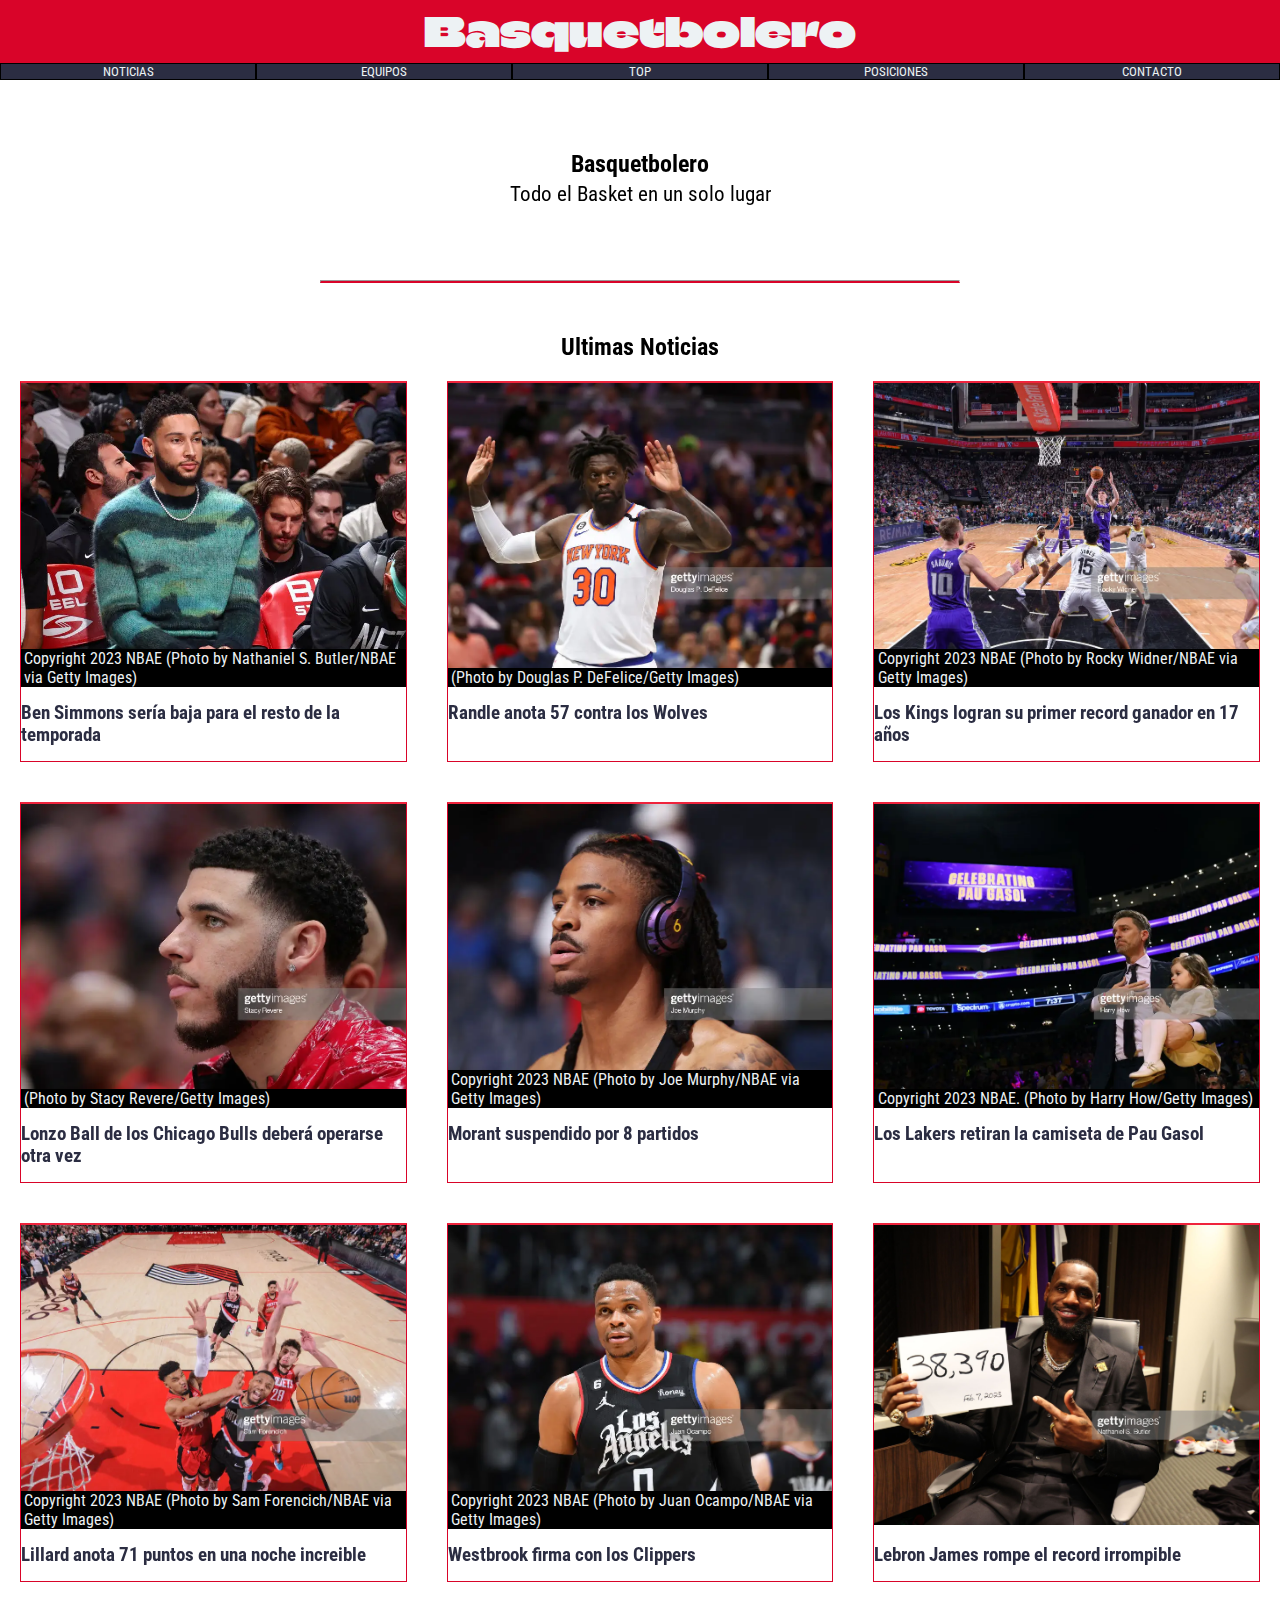
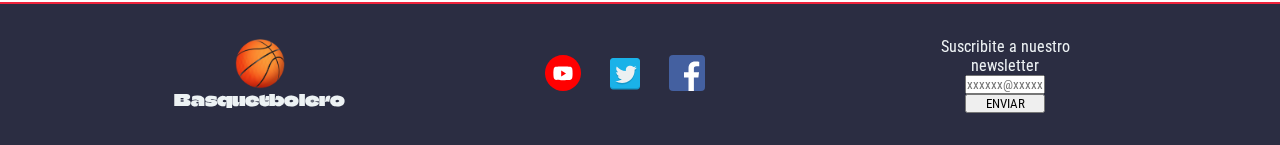
<file: index.html>
<!DOCTYPE html>
<html lang="en">
<head>
    <meta charset="UTF-8">
    <meta http-equiv="X-UA-Compatible" content="IE=edge">
    <meta name="viewport" content="width=device-width, initial-scale=1.0">
    
    <!-- Primary Meta Tags -->
    <title>Las ultimas noticias del basket de la NBA | Basquetbolero</title>
    <meta name="title" content="Las ultimas noticias del basket de la NBA | Basquetbolero">
    <meta name="description" content="Te presentamos las ultimas noticias, novedades, resultados, rumores y fichajes de la NBA">

    <!-- Open Graph / Facebook -->
    <meta property="og:type" content="website">
    <meta property="og:url" content="https://alejandrogarciapiatti.github.io/Basquetbolero_ProyectoCoder/index.html">
    <meta property="og:title" content="Las mejores noticias del mundo NBA">
    <meta property="og:description" content="Te presentamos las ultimas noticias, novedades, resultados, rumores y fichajes de la NBA">
    <meta property="og:image" content="https://alejandrogarciapiatti.github.io/Basquetbolero_ProyectoCoder/img/pelota.png">

    <!-- Twitter -->
    <meta property="twitter:card" content="summary_large_image">
    <meta property="twitter:url" content="https://alejandrogarciapiatti.github.io/Basquetbolero_ProyectoCoder/index.html">
    <meta property="twitter:title" content="Las mejores noticias del mundo NBA">
    <meta property="twitter:description" content="Te presentamos las ultimas noticias, novedades, resultados, rumores y fichajes de la NBA">
    <meta property="twitter:image" content="https://alejandrogarciapiatti.github.io/Basquetbolero_ProyectoCoder/img/pelota.png">

    <link rel="stylesheet" href="./css/styles.css">
    <link rel="preconnect" href="https://fonts.googleapis.com">
    <link rel="shortcut icon" href="./img/favicon.ico" type="image/x-icon">
<link rel="preconnect" href="https://fonts.gstatic.com" crossorigin>
<link href="https://fonts.googleapis.com/css2?family=Climate+Crisis&family=Roboto+Condensed:wght@300&display=swap" rel="stylesheet">
    
</head>
<body>
    <header class="header">
        <h1 class="header-title">Basquetbolero</h1>
        <img class="header-burger" src="./img/more.png" alt="Icono de apertura de Menu">
        <nav class="nav">
            <ul class="nav-list">
                <li class="nav-list-item"><a href="./index.html">NOTICIAS</a></li>
                <li class="nav-list-item"><a href="./pages/equipos.html">EQUIPOS</a></li>
                <li class="nav-list-item"><a href="./pages/topten.html">TOP</a></li>
                <li class="nav-list-item"><a href="./pages/posiciones.html">POSICIONES</a></li>
                <li class="nav-list-item"><a href="./pages/contacto.html">CONTACTO</a></li>
            </ul>
        </nav>
        
    </header>
    
    <nav class="mobile-nav">
        <div class="mobile-nav-cierre">
            <img src="./img/boton-cerrar.png" alt="Icono de cierre de ventana">

        </div>

        <img class="logo-ball" src="./img/pelota.png" alt="pelota animada">

        <ul class="mobile-nav-list">
            <li class="mobile-nav-list-item"><a href="./index.html">NOTICIAS</a></li>
            <li class="mobile-nav-list-item"><a href="./pages/equipos.html">EQUIPOS</a></li>
            <li class="mobile-nav-list-item"><a href="./pages/topten.html">TOP</a></li>
            <li class="mobile-nav-list-item"><a href="./pages/posiciones.html">POSICIONES</a></li>
            <li class="mobile-nav-list-item"><a href="./pages/contacto.html">CONTACTO</a></li>
        </ul>
    </nav>

    <main class="main">
        
        <section class="about">
            <h2>Basquetbolero</h2>
            <p>Todo el Basket en un solo lugar</p>
        </section>
        
        <hr class="separador"></hr>
        
        <section class="noticias-contenedor">
            <h2>Ultimas Noticias</h2>
                <div class="noticias">
                    
                    <article class="article-box-outer">
                        <a href="./pages/articulo-simmons-lesion.html">
                            <figure class="article-box-inner">
                                <img class="article-image" src="./img/simmons-injury.webp" alt="Ben Simmons de los nets vestido de casual en el banquillo de los Nets">
                                <p class="copyright">Copyright 2023 NBAE (Photo by Nathaniel S. Butler/NBAE via Getty Images)</p>
                            </figure>
                            <h3 class="article-title">Ben Simmons sería baja para el resto de la temporada</h3>
                        </a>
                    </article>
                    <article class="article-box-outer">
                        <a href="./pages/articulo-randle-57.html">
                            <figure class="article-box-inner">
                                <img class="article-image" src="./img/Randle-50.webp" alt="Julius Randle de los knicks con las manos arriba">
                                <p class="copyright">(Photo by Douglas P. DeFelice/Getty Images)</p>
                            </figure>
                            <h3 class="article-title">Randle anota 57 contra los Wolves</h3>
                        </a>
                    </article>
                    <article class="article-box-outer">
                        <a href="./pages/articulo-kings-playoff.html">
                            <figure class="article-box-inner">
                                <img class="article-image" src="./img/kings-winning-season.webp" alt="Los Kings atacan frente al Jazz">
                                <p class="copyright">Copyright 2023 NBAE (Photo by Rocky Widner/NBAE via Getty Images)</p>
                            </figure>
                            <h3 class="article-title">Los Kings logran su primer record ganador en 17 años</h3>
                        </a>
                    </article>
                    <article class="article-box-outer">
                        <a href="./pages/articulo-lonzo-lesionado.html">
                            <figure class="article-box-inner">
                                <img class="article-image" src="./img/lonzo-cirugia.webp" alt="Lonzo Ball observando el partido vestido de civil">
                                <p class="copyright"> (Photo by Stacy Revere/Getty Images)</p>
                            </figure>
                            <h3 class="article-title">Lonzo Ball de los Chicago Bulls deberá operarse otra vez</h3>
                        </a>
                    </article>
                    <article class="article-box-outer">
                        <a href="./pages/articulo-morant-suspendido.html">
                            <figure class="article-box-inner">
                                <img class="article-image" src="./img/morant-suspension.webp" alt=" Ja Morant, pensativo, escuchando musica con auriculares">
                                <p class="copyright">Copyright 2023 NBAE (Photo by Joe Murphy/NBAE via Getty Images)</p>
                            </figure>
                            <h3 class="article-title">Morant suspendido por 8 partidos</h3>
                        </a>
                    </article>
                    <article class="article-box-outer">
                        <a href="./pages/articulo-gasol-camiseta.html">
                            <figure class="article-box-inner">
                                <img class="article-image" src="./img/pau-jersey-retire.webp" alt="Pau Gasol junto a su hija frente al agradecimiento del público">
                                <p class="copyright"> Copyright 2023 NBAE. (Photo by Harry How/Getty Images)</p>
                            </figure>
                            <h3 class="article-title">Los Lakers retiran la camiseta de Pau Gasol</h3>
                        </a>
                    </article>
                    <article class="article-box-outer">
                        <a href="./pages/articulo-lillard-71.html">
                            <figure class="article-box-inner">
                                <img class="article-image" src="./img/lillard-71.webp" alt="Lillard ataca la canasta con mano izquierda ante la defensa de los Rockets">
                                <p class="copyright">Copyright 2023 NBAE (Photo by Sam Forencich/NBAE via Getty Images)</p>
                            </figure>
                            <h3 class="article-title">Lillard anota 71 puntos en una noche increible</h3>
                        </a>
                    </article>
                    <article class="article-box-outer">
                        <a href="./pages/articulo-westbrook-clippers.html">
                            <figure class="article-box-inner">
                                <img class="article-image" src="./img/westbrook-trade.webp" alt="Russel Westbrook con la camiseta negra de Clippers">
                                <p class="copyright">Copyright 2023 NBAE (Photo by Juan Ocampo/NBAE via Getty Images)</p>
                            </figure>
                            <h3 class="article-title">Westbrook firma con los Clippers</h3>
                        </a>
                    </article>
                    <article class="article-box-outer">
                        <a href="./pages/articulo-lebron-record.html">
                            <figure class="article-box-inner">
                                <img class="article-image" src="./img/gettyimages-1246881202-2048x2048.jpg" alt="Lebron James sonrie ante la camara con un cartel indicando su record de puntos y la fecha, 7 de febrero de 2023">
                                <h3 class="article-title">Lebron James rompe el record irrompible</h3>
                            </figure>
                        </a>
                    </article>
                
                </div>
        </section>
    </main>
        
    <footer class="footer">
        <ul class="footer-section-list">
            <li class="footer-content">
                <figure class="logo-container">
                    <img class="logo-ball" src="./img/pelota.png" alt="Logo pelota de basket">
                    <span class="logo-name">Basquetbolero</span>
                </figure>    
            </li>
            <li class="footer-content">
                <ul class="social-list">
                    <li>
                        <a href="https://www.youtube.com/">
                            <img class="social-icon" src="./img/icon-yt.svg" alt="Youtube">
                        </a>
                    </li>
                    <li>
                        <a href="https://twitter.com/?lang=es">
                            <img class="social-icon" src="./img/ico-twitter.svg" alt="Twitter">
                        </a>
                    </li>
                    <li>
                        <a href="https://es-la.facebook.com/">
                            <img class="social-icon" src="./img/ico-fb.svg" alt="Facebook">
                        </a>
                    </li>
                </ul>
            </li>
            <li class="footer-content">
                <form class="newsletter" action="">
                    <label class="email-label" for="email">Suscribite a nuestro newsletter</label>
                    <input type="email" id="email" placeholder="xxxxxx@xxxxx.xxx" name="email">
                    <input type="submit" value="ENVIAR">
                </form>
            </li>
        </ul>
        
    </footer>
    <script src="./scripts/menu.js"></script>
</body>
</html>
</file>
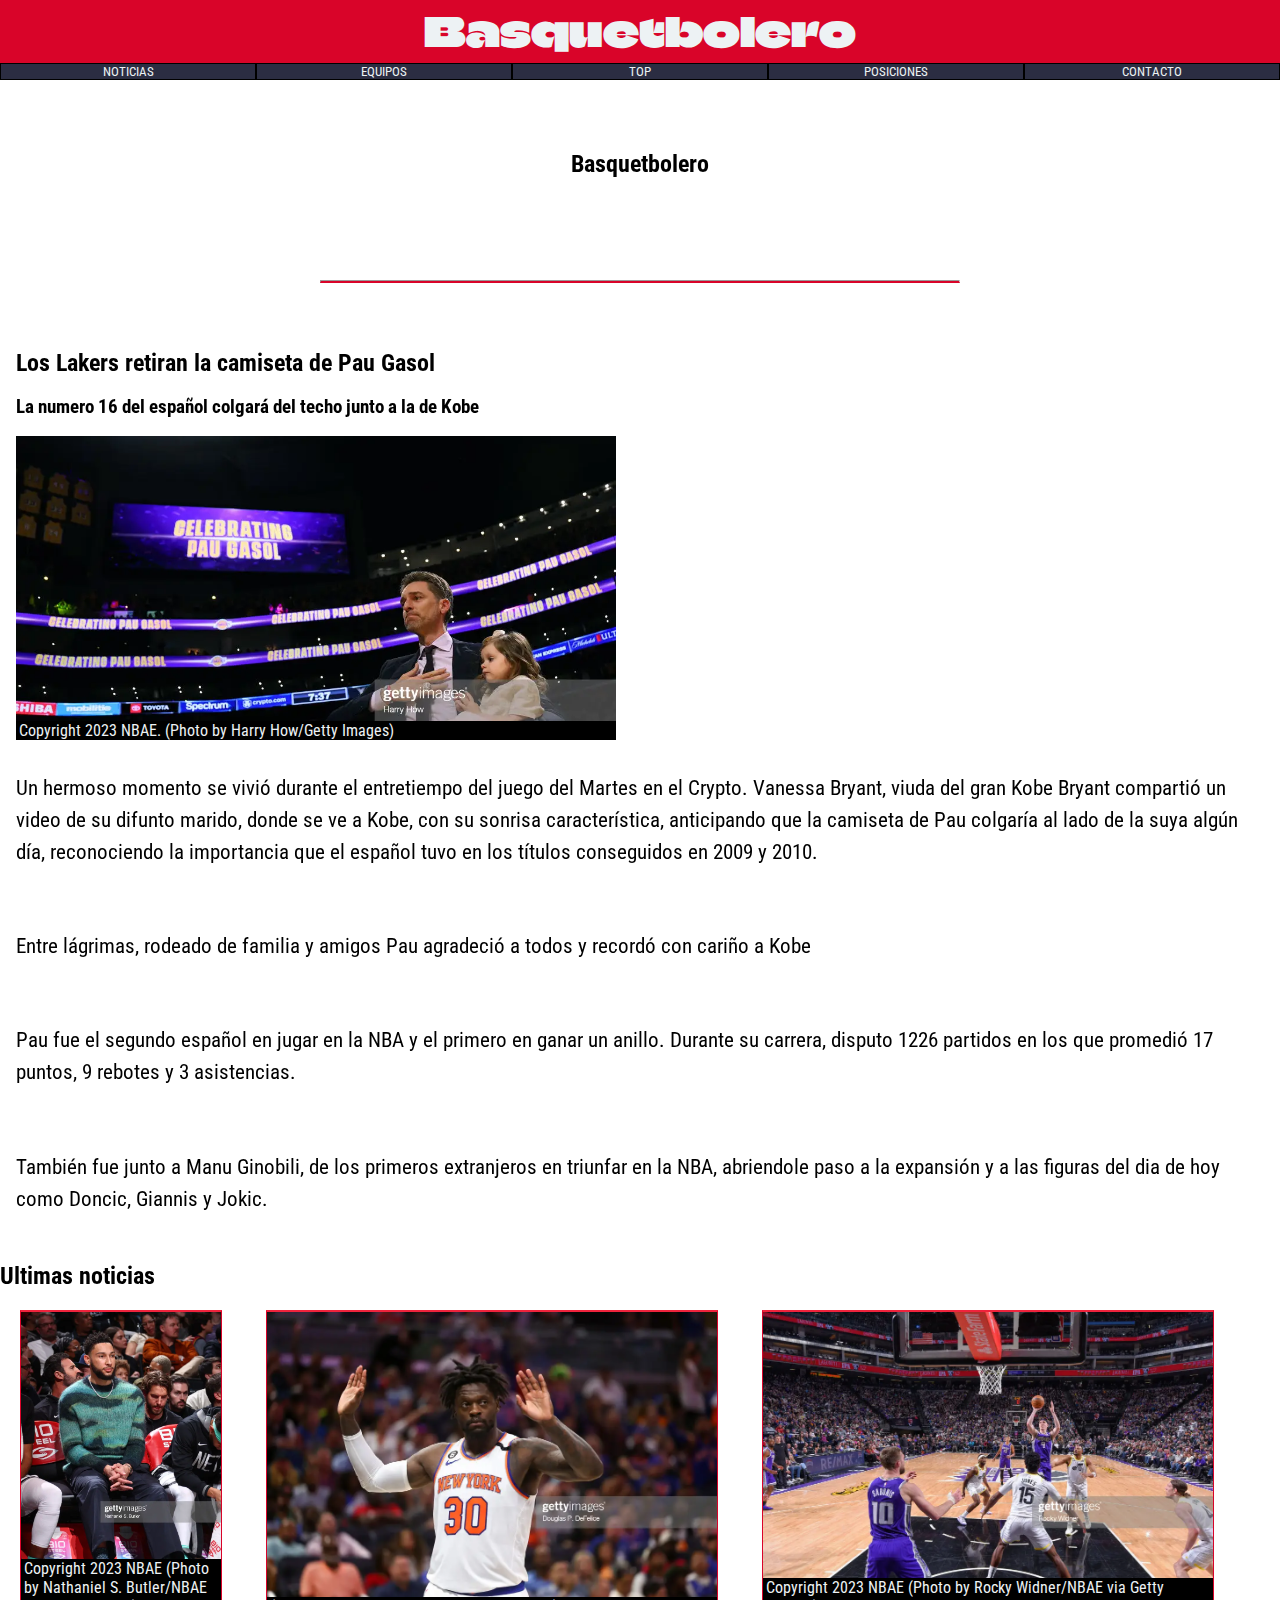
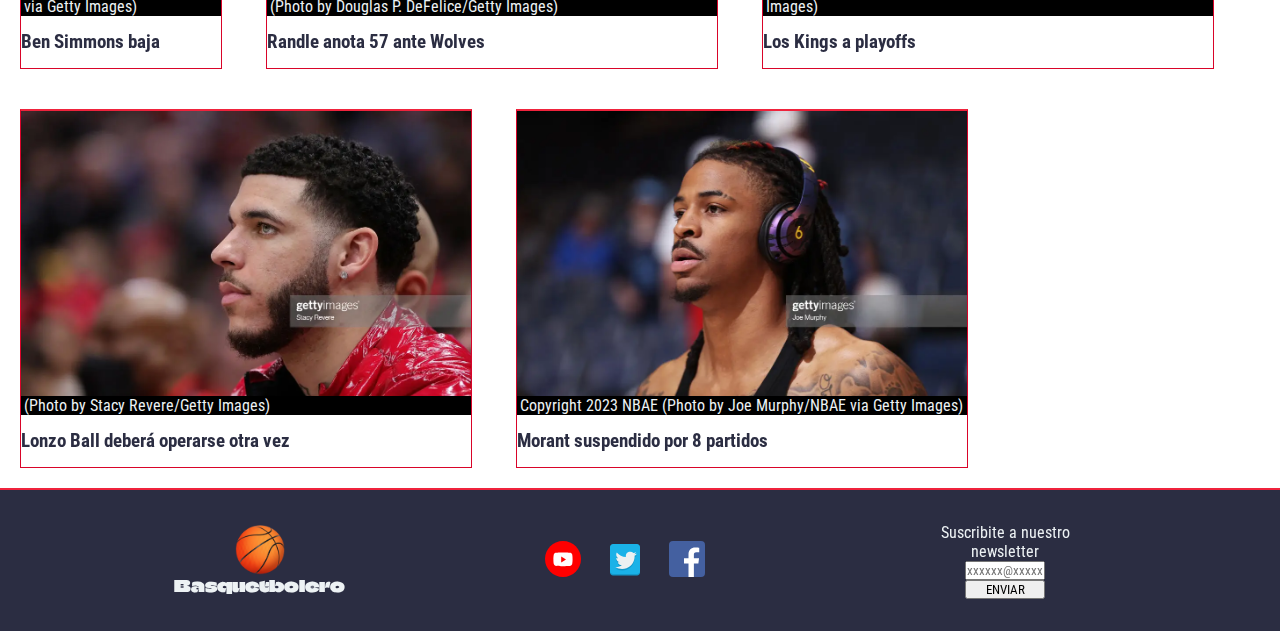
<file: pages/articulo-gasol-camiseta.html>
<!DOCTYPE html>
<html lang="en">
<head>
    <meta charset="UTF-8">
    <meta http-equiv="X-UA-Compatible" content="IE=edge">
    <meta name="viewport" content="width=device-width, initial-scale=1.0">
    

    <!-- Primary Meta Tags -->
    <title>Lakers retiran la camiseta de Pau Gasol | Basquetbolero</title>
    <meta name="title" content="Lakers retiran la camiseta de Pau Gasol | Basquetbolero">
    <meta name="description" content="Los Lakers retiran la numero 16 del español Pau Gasol">

    <!-- Open Graph / Facebook -->
    <meta property="og:type" content="website">
    <meta property="og:url" content="https://alejandrogarciapiatti.github.io/Basquetbolero_ProyectoCoder/pages/articulo-gasol-camiseta.html">
    <meta property="og:title" content="Lakers retiran la camiseta de Pau Gasol | Basquetbolero">
    <meta property="og:description" content="Los Lakers retiran la numero 16 del español Pau Gasol">
    <meta property="og:image" content="https://alejandrogarciapiatti.github.io/Basquetbolero_ProyectoCoder/img/pau-jersey-retire.webp">

    <!-- Twitter -->
    <meta property="twitter:card" content="summary_large_image">
    <meta property="twitter:url" content="https://alejandrogarciapiatti.github.io/Basquetbolero_ProyectoCoder/pages/articulo-gasol-camiseta.html">
    <meta property="twitter:title" content="Lakers retiran la camiseta de Pau Gasol | Basquetbolero">
    <meta property="twitter:description" content="Los Lakers retiran la numero 16 del español Pau Gasol">
    <meta property="twitter:image" content="https://alejandrogarciapiatti.github.io/Basquetbolero_ProyectoCoder/img/pau-jersey-retire.webp">

    <link rel="stylesheet" href="../css/styles.css">
    <link rel="preconnect" href="https://fonts.googleapis.com">
    <link rel="shortcut icon" href="../img/favicon.ico" type="image/x-icon">
    <link rel="preconnect" href="https://fonts.gstatic.com" crossorigin>
    <link href="https://fonts.googleapis.com/css2?family=Climate+Crisis&family=Roboto+Condensed:wght@300&display=swap" rel="stylesheet">
    
</head>
<body>
    <header class="header">
        <h1 class="header-title">Basquetbolero</h1>
        <img class="header-burger" src="../img/more.png" alt="Icono de apertura de Menu">
        <nav class="nav">
            <ul class="nav-list">
                <li class="nav-list-item"><a href="../index.html">NOTICIAS</a></li>
                <li class="nav-list-item"><a href="./equipos.html">EQUIPOS</a></li>
                <li class="nav-list-item"><a href="./topten.html">TOP</a></li>
                <li class="nav-list-item"><a href="./posiciones.html">POSICIONES</a></li>
                <li class="nav-list-item"><a href="./contacto.html">CONTACTO</a></li>
            </ul>
        </nav>
    </header>

    <nav class="mobile-nav">
        <div class="mobile-nav-cierre">
            <img src="../img/boton-cerrar.png" alt="Icono de cierre de ventana">

        </div>

        <img class="logo-ball" src="../img/pelota.png" alt="pelota animada">

        <ul class="mobile-nav-list">
            <li class="mobile-nav-list-item"><a href="../index.html">NOTICIAS</a></li>
            <li class="mobile-nav-list-item"><a href="./equipos.html">EQUIPOS</a></li>
            <li class="mobile-nav-list-item"><a href="./topten.html">TOP</a></li>
            <li class="mobile-nav-list-item"><a href="./posiciones.html">POSICIONES</a></li>
            <li class="mobile-nav-list-item"><a href="./contacto.html">CONTACTO</a></li>
        </ul>
    </nav>

    <main class="main">

        <section class="about">
            <h2>Basquetbolero</h2>
        </section>
        <hr class="separador"></hr>

        <div class="contenedor-seccion-noticias">
        <section class="main__noticia">
            <h2>Los Lakers retiran la camiseta de Pau Gasol</h2>
            <article>
                <h3>La numero 16 del español colgará del techo junto a la de Kobe</h3>
                <figure>
                    <img class="article-image" src="../img/pau-jersey-retire.webp" alt="Pau Gasol junto a su hija frente al agradecimiento del público">
                    <p class="copyright">Copyright 2023 NBAE. (Photo by Harry How/Getty Images)</p>
                </figure>
                <p>Un hermoso momento se vivió durante el entretiempo del juego del Martes en el Crypto. Vanessa Bryant, viuda del gran Kobe Bryant compartió un video de su difunto marido, donde se ve a Kobe, con su sonrisa característica, anticipando que la camiseta de Pau colgaría al lado de la suya algún día, reconociendo la importancia que el español tuvo en los títulos conseguidos en 2009 y 2010.</p>
                <p>Entre lágrimas, rodeado de familia y amigos Pau agradeció a todos y recordó con cariño a Kobe</p>
                <p>Pau fue el segundo español en jugar en la NBA y el primero en ganar un anillo. Durante su carrera, disputo 1226 partidos en los que promedió 17 puntos, 9 rebotes y 3 asistencias.</p>
                <p>También fue junto a Manu Ginobili, de los primeros extranjeros en triunfar en la NBA, abriendole paso a la expansión y a las figuras del dia de hoy como Doncic, Giannis y Jokic.</p>
            </article>
        </section>
        <section class="seccion-ultimas-noticias">

            <h2>Ultimas noticias</h2>

            <div class="ultimas-noticias">

                <article class="article-box-outer">
                    <a href="./articulo-simmons-lesion.html">
                        <figure class="article-box-inner">
                            <img class="article-image simmons" src="../img/simmons-injury.webp" alt="Ben Simmons de los nets vestido de casual en el banquillo de los Nets">
                            <p class="copyright">Copyright 2023 NBAE (Photo by Nathaniel S. Butler/NBAE via Getty Images)</p>
                        </figure>
                        <h3 class="article-title">Ben Simmons baja</h3>
                    </a>
                </article>
                <article class="article-box-outer">
                    <a href="./articulo-randle-57.html">
                        <figure class="article-box-inner">
                            <img class="article-image" src="../img/Randle-50.webp" alt="Julius Randle de los knicks con las manos arriba">
                            <p class="copyright">(Photo by Douglas P. DeFelice/Getty Images)</p>
                        </figure>
                        <h3 class="article-title">Randle anota 57 ante Wolves</h3>
                    </a>
                </article>
                <article class="article-box-outer">
                    <a href="./articulo-kings-playoff.html">
                        <figure class="article-box-inner">
                            <img class="article-image" src="../img/kings-winning-season.webp" alt="Los Kings atacan frente al Jazz">
                            <p class="copyright">Copyright 2023 NBAE (Photo by Rocky Widner/NBAE via Getty Images)</p>
                        </figure>
                        <h3 class="article-title">Los Kings a playoffs</h3>
                    </a>
                </article>
                <article class="article-box-outer">
                    <a href="./articulo-lonzo-lesionado.html">
                        <figure class="article-box-inner">
                            <img class="article-image" src="../img/lonzo-cirugia.webp" alt="Lonzo Ball observando el partido vestido de civil">
                            <p class="copyright"> (Photo by Stacy Revere/Getty Images)</p>
                        </figure>
                        <h3 class="article-title">Lonzo Ball deberá operarse otra vez</h3>
                    </a>
                </article>
                <article class="article-box-outer">
                    <a href="./articulo-morant-suspendido.html">
                        <figure class="article-box-inner">
                            <img class="article-image" src="../img/morant-suspension.webp" alt=" Ja Morant, pensativo, escuchando musica con auriculares">
                            <p class="copyright">Copyright 2023 NBAE (Photo by Joe Murphy/NBAE via Getty Images)</p>
                        </figure>
                        <h3 class="article-title">Morant suspendido por 8 partidos</h3>
                    </a>
                </article>
            </div>

        </section>
    </div>
    </main>
        
    <footer class="footer">
        <ul class="footer-section-list">
            <li class="footer-content">
                <figure class="logo-container">
                    <img class="logo-ball" src=".././img/pelota.png" alt="Logo pelota de basket">
                    <span class="logo-name">Basquetbolero</span>
                </figure>    
            </li>
            <li class="footer-content">
                <ul class="social-list">
                    <li>
                        <a href="https://www.youtube.com/">
                            <img class="social-icon" src=".././img/icon-yt.svg" alt="Youtube">
               </a>         
                    </li>
                    <li>
                        <a href="https://twitter.com/?lang=es">
                            <img class="social-icon" src=".././img/ico-twitter.svg" alt="Twitter">
               </a>         
                    </li>
                    <li>
                        <a href="https://es-la.facebook.com/">
                            <img class="social-icon" src=".././img/ico-fb.svg" alt="Facebook">
               </a>         
                    </li>
                </ul>
            </li>
            <li class="footer-content">
                <form class="newsletter" action="">
                    <label class="email-label" for="email">Suscribite a nuestro newsletter</label>
                    <input type="email" id="email" placeholder="xxxxxx@xxxxx.xxx" name="email">
                    <input type="submit" value="ENVIAR">
                </form>
            </li>
        </ul>
        
    </footer>
    <script src="../scripts/menu.js"></script>
</body>
</html>
</file>
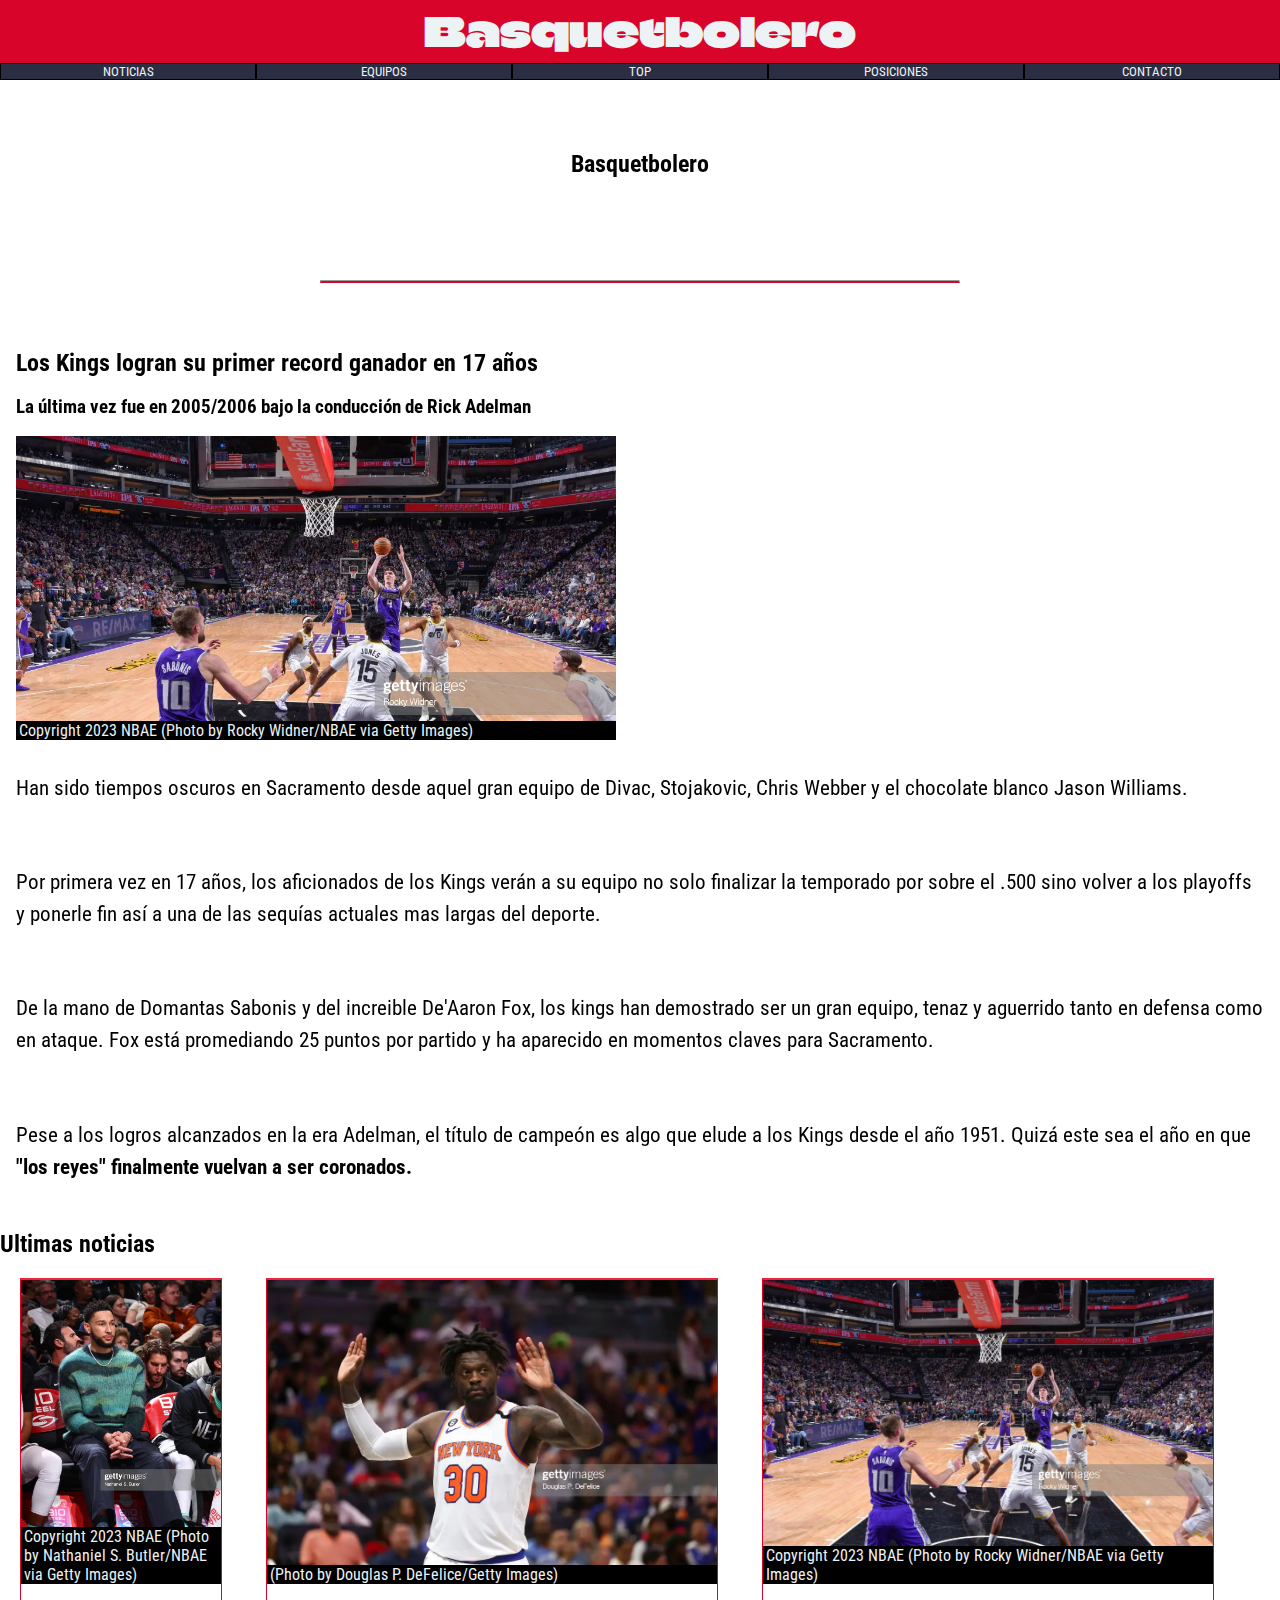
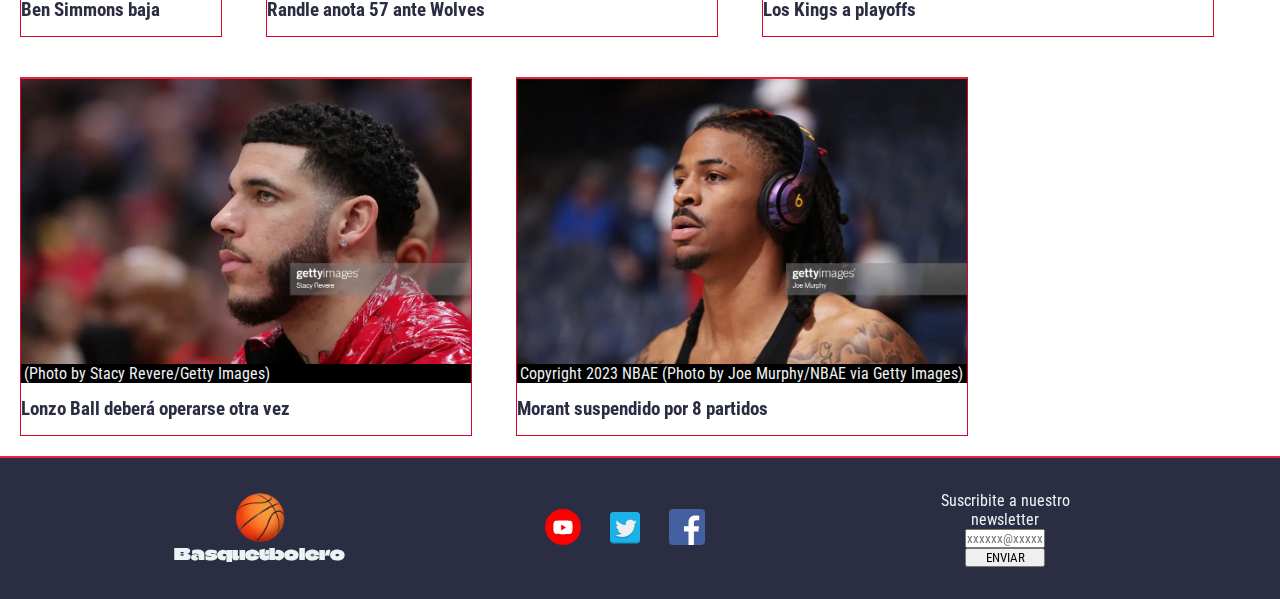
<file: pages/articulo-kings-playoff.html>
<!DOCTYPE html>
<html lang="en">
<head>
    <meta charset="UTF-8">
    <meta http-equiv="X-UA-Compatible" content="IE=edge">
    <meta name="viewport" content="width=device-width, initial-scale=1.0">
    

    <!-- Primary Meta Tags -->
    <title>Los Kings de regreso en los playoffs | Basquetbolero</title>
    <meta name="title" content="Los Kings de regreso en los playoffs | Basquetbolero">
    <meta name="description" content="Sacramento alcanza la primer temporada ganadora en 17 años">

    <!-- Open Graph / Facebook -->
    <meta property="og:type" content="website">
    <meta property="og:url" content="https://alejandrogarciapiatti.github.io/Basquetbolero_ProyectoCoder/pages/articulo-kings-playoff.html">
    <meta property="og:title" content="Los Kings de regreso en los playoffs | Basquetbolero">
    <meta property="og:description" content="Sacramento alcanza la primer temporada ganadora en 17 años">
    <meta property="og:image" content="https://alejandrogarciapiatti.github.io/Basquetbolero_ProyectoCoder/img/kings-winning-season.webp">

    <!-- Twitter -->
    <meta property="twitter:card" content="summary_large_image">
    <meta property="twitter:url" content="https://alejandrogarciapiatti.github.io/Basquetbolero_ProyectoCoder/pages/articulo-kings-playoff.html">
    <meta property="twitter:title" content="Los Kings de regreso en los playoffs | Basquetbolero">
    <meta property="twitter:description" content="Sacramento alcanza la primer temporada ganadora en 17 años">
    <meta property="twitter:image" content="https://alejandrogarciapiatti.github.io/Basquetbolero_ProyectoCoder/img/kings-winning-season.webp">

    <link rel="stylesheet" href="../css/styles.css">
    <link rel="preconnect" href="https://fonts.googleapis.com">
    <link rel="shortcut icon" href="../img/favicon.ico" type="image/x-icon">
<link rel="preconnect" href="https://fonts.gstatic.com" crossorigin>
<link href="https://fonts.googleapis.com/css2?family=Climate+Crisis&family=Roboto+Condensed:wght@300&display=swap" rel="stylesheet">
    
</head>
<body>
    <header class="header">
        <h1 class="header-title">Basquetbolero</h1>
        <img class="header-burger" src="../img/more.png" alt="Icono de apertura de Menu">
        <nav class="nav">
            <ul class="nav-list">
                <li class="nav-list-item"><a href="../index.html">NOTICIAS</a></li>
                <li class="nav-list-item"><a href="./equipos.html">EQUIPOS</a></li>
                <li class="nav-list-item"><a href="./topten.html">TOP</a></li>
                <li class="nav-list-item"><a href="./posiciones.html">POSICIONES</a></li>
                <li class="nav-list-item"><a href="./contacto.html">CONTACTO</a></li>
            </ul>
        </nav>
    </header>

    <nav class="mobile-nav">
        <div class="mobile-nav-cierre">
            <img src="../img/boton-cerrar.png" alt="Icono de cierre de ventana">

        </div>

        <img class="logo-ball" src="../img/pelota.png" alt="pelota animada">

        <ul class="mobile-nav-list">
            <li class="mobile-nav-list-item"><a href="../index.html">NOTICIAS</a></li>
            <li class="mobile-nav-list-item"><a href="./equipos.html">EQUIPOS</a></li>
            <li class="mobile-nav-list-item"><a href="./topten.html">TOP</a></li>
            <li class="mobile-nav-list-item"><a href="./posiciones.html">POSICIONES</a></li>
            <li class="mobile-nav-list-item"><a href="./contacto.html">CONTACTO</a></li>
        </ul>
    </nav>

    <main class="main">

        <section class="about">
            <h2>Basquetbolero</h2>
        </section>
        <hr class="separador"></hr>

        <div class="contenedor-seccion-noticias">
        <section class="main__noticia">
            <h2>Los Kings logran su primer record ganador en 17 años</h2>
            <article>
                <h3>La última vez fue en 2005/2006 bajo la conducción de Rick Adelman</h3>
                <figure>
                    <img class="article-image" src="../img/kings-winning-season.webp" alt="Los Kings atacan frente al Jazz">
                    <p class="copyright">Copyright 2023 NBAE (Photo by Rocky Widner/NBAE via Getty Images)</p>
                </figure>
                <p>Han sido tiempos oscuros en Sacramento desde aquel gran equipo de Divac, Stojakovic, Chris Webber y el chocolate blanco Jason Williams.</p>
                <p>Por primera vez en 17 años, los aficionados de los Kings verán a su equipo no solo finalizar la temporado por sobre el .500 sino volver a los playoffs y ponerle fin así a una de las sequías actuales mas largas del deporte.</p>
                <p>De la mano de Domantas Sabonis y del increible De'Aaron Fox, los kings han demostrado ser un gran equipo, tenaz y aguerrido tanto en defensa como en ataque. Fox está promediando 25 puntos por partido y ha aparecido en momentos claves para Sacramento.</p>
                <p>Pese a los logros alcanzados en la era Adelman, el título de campeón es algo que elude a los Kings desde el año 1951. Quizá este sea el año en que <strong>"los reyes" finalmente vuelvan a ser coronados.</strong></p>
            </article>
        </section>
        <section class="seccion-ultimas-noticias">

            <h2>Ultimas noticias</h2>

            <div class="ultimas-noticias">

                <article class="article-box-outer">
                    <a href="./articulo-simmons-lesion.html">
                        <figure class="article-box-inner">
                            <img class="article-image simmons" src="../img/simmons-injury.webp" alt="Ben Simmons de los nets vestido de casual en el banquillo de los Nets">
                            <p class="copyright">Copyright 2023 NBAE (Photo by Nathaniel S. Butler/NBAE via Getty Images)</p>
                        </figure>
                        <h3 class="article-title">Ben Simmons baja</h3>
                    </a>
                </article>
                <article class="article-box-outer">
                    <a href="./articulo-randle-57.html">
                        <figure class="article-box-inner">
                            <img class="article-image" src="../img/Randle-50.webp" alt="Julius Randle de los knicks con las manos arriba">
                            <p class="copyright">(Photo by Douglas P. DeFelice/Getty Images)</p>
                        </figure>
                        <h3 class="article-title">Randle anota 57 ante Wolves</h3>
                    </a>
                </article>
                <article class="article-box-outer">
                    <a href="./articulo-kings-playoff.html">
                        <figure class="article-box-inner">
                            <img class="article-image" src="../img/kings-winning-season.webp" alt="Los Kings atacan frente al Jazz">
                            <p class="copyright">Copyright 2023 NBAE (Photo by Rocky Widner/NBAE via Getty Images)</p>
                        </figure>
                        <h3 class="article-title">Los Kings a playoffs</h3>
                    </a>
                </article>
                <article class="article-box-outer">
                    <a href="./articulo-lonzo-lesionado.html">
                        <figure class="article-box-inner">
                            <img class="article-image" src="../img/lonzo-cirugia.webp" alt="Lonzo Ball observando el partido vestido de civil">
                            <p class="copyright"> (Photo by Stacy Revere/Getty Images)</p>
                        </figure>
                        <h3 class="article-title">Lonzo Ball deberá operarse otra vez</h3>
                    </a>
                </article>
                <article class="article-box-outer">
                    <a href="./articulo-morant-suspendido.html">
                        <figure class="article-box-inner">
                            <img class="article-image" src="../img/morant-suspension.webp" alt=" Ja Morant, pensativo, escuchando musica con auriculares">
                            <p class="copyright">Copyright 2023 NBAE (Photo by Joe Murphy/NBAE via Getty Images)</p>
                        </figure>
                        <h3 class="article-title">Morant suspendido por 8 partidos</h3>
                    </a>
                </article>
            </div>

        </section>
    </div>
    </main>
        
    <footer class="footer">
        <ul class="footer-section-list">
            <li class="footer-content">
                <figure class="logo-container">
                    <img class="logo-ball" src=".././img/pelota.png" alt="Logo pelota de basket">
                    <span class="logo-name">Basquetbolero</span>
                </figure>    
            </li>
            <li class="footer-content">
                <ul class="social-list">
                    <li>
                        <a href="https://www.youtube.com/">
                            <img class="social-icon" src=".././img/icon-yt.svg" alt="Youtube">
               </a>         
                    </li>
                    <li>
                        <a href="https://twitter.com/?lang=es">
                            <img class="social-icon" src=".././img/ico-twitter.svg" alt="Twitter">
               </a>         
                    </li>
                    <li>
                        <a href="https://es-la.facebook.com/">
                            <img class="social-icon" src=".././img/ico-fb.svg" alt="Facebook">
               </a>         
                    </li>
                </ul>
            </li>
            <li class="footer-content">
                <form class="newsletter" action="">
                    <label class="email-label" for="email">Suscribite a nuestro newsletter</label>
                    <input type="email" id="email" placeholder="xxxxxx@xxxxx.xxx" name="email">
                    <input type="submit" value="ENVIAR">
                </form>
            </li>
        </ul>
        
    </footer>
    <script src="../scripts/menu.js"></script>
</body>
</html>
</file>
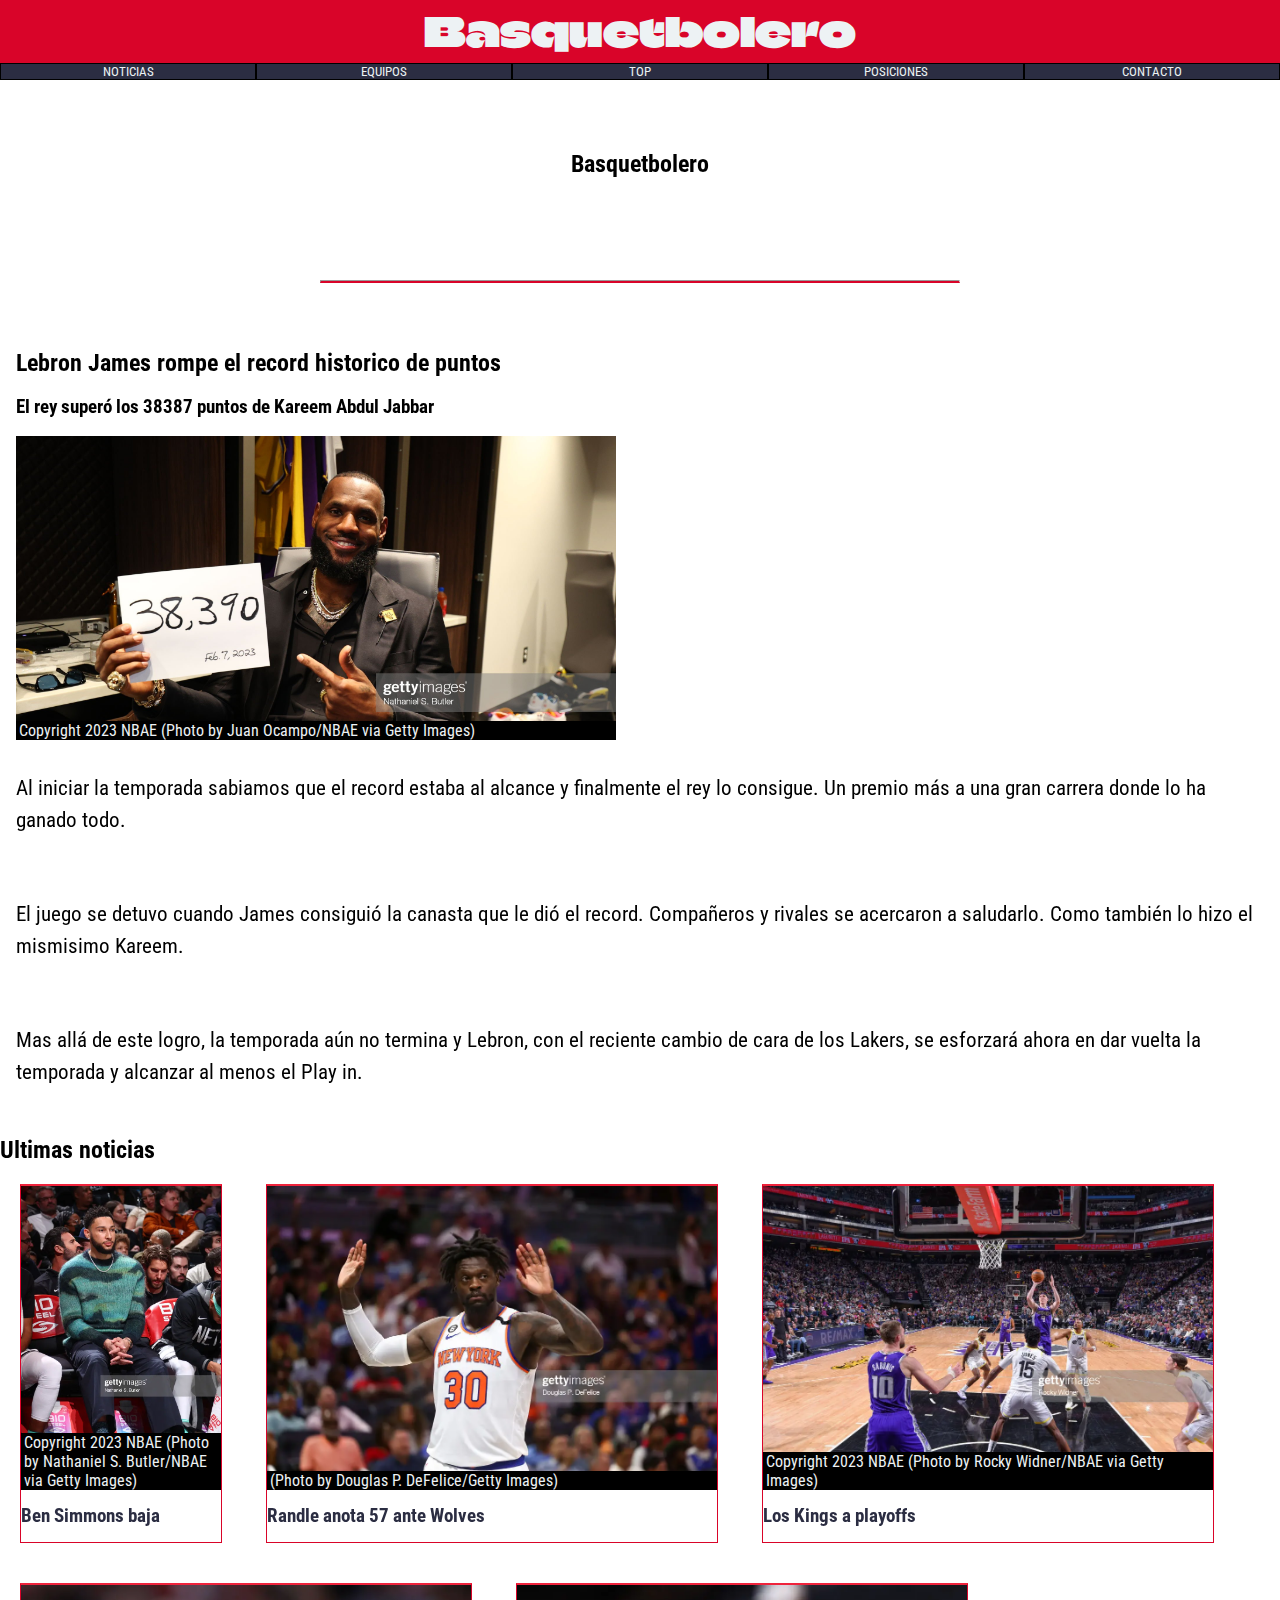
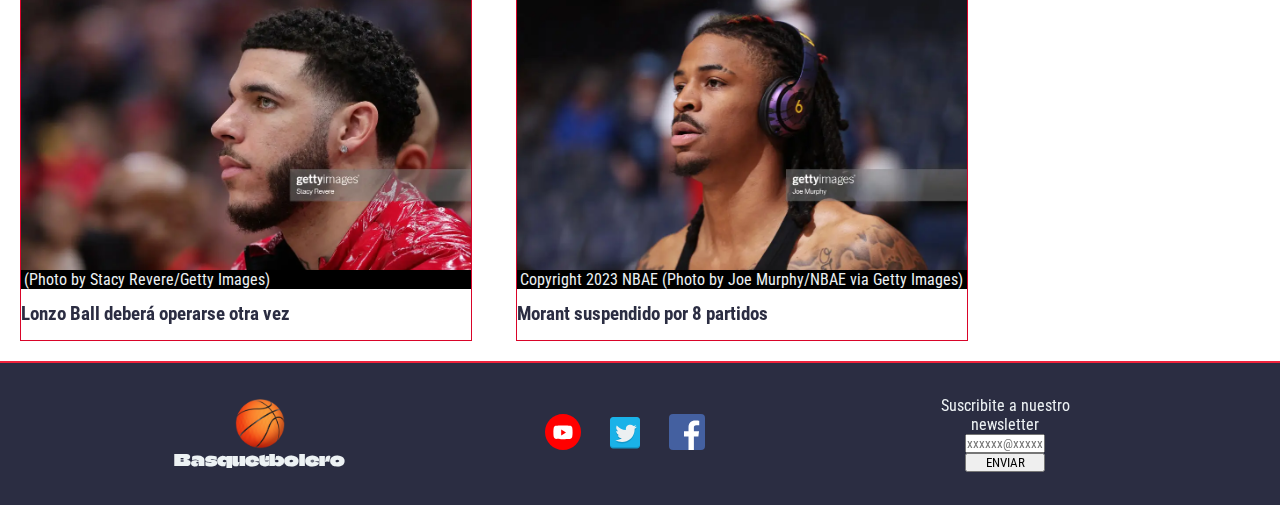
<file: pages/articulo-lebron-record.html>
<!DOCTYPE html>
<html lang="en">
<head>
    <meta charset="UTF-8">
    <meta http-equiv="X-UA-Compatible" content="IE=edge">
    <meta name="viewport" content="width=device-width, initial-scale=1.0">

    <!-- Primary Meta Tags -->
    <title>Lebron James rompe el record irrompible | Basquetbolero</title>
    <meta name="title" content="Lebron James rompe el record irrompible">
    <meta name="description" content="Finalmente, luego de 34 años, un nuevo nombre lidera el ranking de anotadores de toda la historia y no podía ser otro que Lebron James...">

    <!-- Open Graph / Facebook -->
    <meta property="og:type" content="website">
    <meta property="og:url" content="https://alejandrogarciapiatti.github.io/Basquetbolero_ProyectoCoder/pages/articulo-lebron-record.html">
    <meta property="og:title" content="Lebron James rompe el record irrompible">
    <meta property="og:description" content="Finalmente, luego de 34 años, un nuevo nombre lidera el ranking de anotadores de toda la historia y no podía ser otro que Lebron James...">
    <meta property="og:image" content="https://alejandrogarciapiatti.github.io/Basquetbolero_ProyectoCoder/img/gettyimages-1246881202-2048x2048.jpg">

    <!-- Twitter -->
    <meta property="twitter:card" content="summary_large_image">
    <meta property="twitter:url" content="https://alejandrogarciapiatti.github.io/Basquetbolero_ProyectoCoder/pages/articulo-lebron-record.html">
    <meta property="twitter:title" content="Lebron James rompe el record irrompible">
    <meta property="twitter:description" content="Finalmente, luego de 34 años, un nuevo nombre lidera el ranking de anotadores de toda la historia y no podía ser otro que Lebron James...">
    <meta property="twitter:image" content="https://alejandrogarciapiatti.github.io/Basquetbolero_ProyectoCoder/img/gettyimages-1246881202-2048x2048.jpg">

    <link rel="stylesheet" href="../css/styles.css">
    <link rel="preconnect" href="https://fonts.googleapis.com">
    <link rel="shortcut icon" href="../img/favicon.ico" type="image/x-icon">
    <link rel="preconnect" href="https://fonts.gstatic.com" crossorigin>
    <link href="https://fonts.googleapis.com/css2?family=Climate+Crisis&family=Roboto+Condensed:wght@300&display=swap" rel="stylesheet">
    
</head>
<body>
    <header class="header">
        <h1 class="header-title">Basquetbolero</h1>
        <img class="header-burger" src="../img/more.png" alt="Icono de apertura de Menu">
        <nav class="nav">
            <ul class="nav-list">
                <li class="nav-list-item"><a href="../index.html">NOTICIAS</a></li>
                <li class="nav-list-item"><a href="./equipos.html">EQUIPOS</a></li>
                <li class="nav-list-item"><a href="./topten.html">TOP</a></li>
                <li class="nav-list-item"><a href="./posiciones.html">POSICIONES</a></li>
                <li class="nav-list-item"><a href="./contacto.html">CONTACTO</a></li>
            </ul>
        </nav>
    </header>

    <nav class="mobile-nav">
        <div class="mobile-nav-cierre">
            <img src="../img/boton-cerrar.png" alt="Icono de cierre de ventana">

        </div>

        <img class="logo-ball" src="../img/pelota.png" alt="pelota animada">

        <ul class="mobile-nav-list">
            <li class="mobile-nav-list-item"><a href="../index.html">NOTICIAS</a></li>
            <li class="mobile-nav-list-item"><a href="./equipos.html">EQUIPOS</a></li>
            <li class="mobile-nav-list-item"><a href="./topten.html">TOP</a></li>
            <li class="mobile-nav-list-item"><a href="./posiciones.html">POSICIONES</a></li>
            <li class="mobile-nav-list-item"><a href="./contacto.html">CONTACTO</a></li>
        </ul>
    </nav>

    <main class="main">

        <section class="about">
            <h2>Basquetbolero</h2>
        </section>
        <hr class="separador"></hr>

        <div class="contenedor-seccion-noticias">
        <section class="main__noticia">
            <h2>Lebron James rompe el record historico de puntos</h2>
            <article>
                <h3>El rey superó los 38387 puntos de Kareem Abdul Jabbar</h3>
                <figure>
                    <img class="article-image" src="../img/gettyimages-1246881202-2048x2048.jpg" alt="Lebron James sonrie a la camara alzando un cartel con un 38390 escrito en el ademas de la fecha, 7 de febrero de 2023.">
                    <p class="copyright">Copyright 2023 NBAE (Photo by Juan Ocampo/NBAE via Getty Images)</p>
                </figure>
                <p>Al iniciar la temporada sabiamos que el record estaba al alcance y finalmente el rey lo consigue. Un premio más a una gran carrera donde lo ha ganado todo.</p>
                <p>El juego se detuvo cuando James consiguió la canasta que le dió el record. Compañeros y rivales se acercaron a saludarlo. Como también lo hizo el mismisimo Kareem.</p>
                <p>Mas allá de este logro, la temporada aún no termina y Lebron, con el reciente cambio de cara de los Lakers, se esforzará ahora en dar vuelta la temporada y alcanzar al menos el Play in.</p>
                
            </article>
        </section>
        <section class="seccion-ultimas-noticias">

            <h2>Ultimas noticias</h2>

            <div class="ultimas-noticias">

                <article class="article-box-outer">
                    <a href="./articulo-simmons-lesion.html">
                        <figure class="article-box-inner">
                            <img class="article-image simmons" src="../img/simmons-injury.webp" alt="Ben Simmons de los nets vestido de casual en el banquillo de los Nets">
                            <p class="copyright">Copyright 2023 NBAE (Photo by Nathaniel S. Butler/NBAE via Getty Images)</p>
                        </figure>
                        <h3 class="article-title">Ben Simmons baja</h3>
                    </a>
                </article>
                <article class="article-box-outer">
                    <a href="./articulo-randle-57.html">
                        <figure class="article-box-inner">
                            <img class="article-image" src="../img/Randle-50.webp" alt="Julius Randle de los knicks con las manos arriba">
                            <p class="copyright">(Photo by Douglas P. DeFelice/Getty Images)</p>
                        </figure>
                        <h3 class="article-title">Randle anota 57 ante Wolves</h3>
                    </a>
                </article>
                <article class="article-box-outer">
                    <a href="./articulo-kings-playoff.html">
                        <figure class="article-box-inner">
                            <img class="article-image" src="../img/kings-winning-season.webp" alt="Los Kings atacan frente al Jazz">
                            <p class="copyright">Copyright 2023 NBAE (Photo by Rocky Widner/NBAE via Getty Images)</p>
                        </figure>
                        <h3 class="article-title">Los Kings a playoffs</h3>
                    </a>
                </article>
                <article class="article-box-outer">
                    <a href="./articulo-lonzo-lesionado.html">
                        <figure class="article-box-inner">
                            <img class="article-image" src="../img/lonzo-cirugia.webp" alt="Lonzo Ball observando el partido vestido de civil">
                            <p class="copyright"> (Photo by Stacy Revere/Getty Images)</p>
                        </figure>
                        <h3 class="article-title">Lonzo Ball deberá operarse otra vez</h3>
                    </a>
                </article>
                <article class="article-box-outer">
                    <a href="./articulo-morant-suspendido.html">
                        <figure class="article-box-inner">
                            <img class="article-image" src="../img/morant-suspension.webp" alt=" Ja Morant, pensativo, escuchando musica con auriculares">
                            <p class="copyright">Copyright 2023 NBAE (Photo by Joe Murphy/NBAE via Getty Images)</p>
                        </figure>
                        <h3 class="article-title">Morant suspendido por 8 partidos</h3>
                    </a>
                </article>
            </div>

        </section>
    </div>
    </main>
        
    <footer class="footer">
        <ul class="footer-section-list">
            <li class="footer-content">
                <figure class="logo-container">
                    <img class="logo-ball" src=".././img/pelota.png" alt="Logo pelota de basket">
                    <span class="logo-name">Basquetbolero</span>
                </figure>    
            </li>
            <li class="footer-content">
                <ul class="social-list">
                    <li>
                        <a href="https://www.youtube.com/">
                            <img class="social-icon" src=".././img/icon-yt.svg" alt="Youtube">
               </a>         
                    </li>
                    <li>
                        <a href="https://twitter.com/?lang=es">
                            <img class="social-icon" src=".././img/ico-twitter.svg" alt="Twitter">
               </a>         
                    </li>
                    <li>
                        <a href="https://es-la.facebook.com/">
                            <img class="social-icon" src=".././img/ico-fb.svg" alt="Facebook">
               </a>         
                    </li>
                </ul>
            </li>
            <li class="footer-content">
                <form class="newsletter" action="">
                    <label class="email-label" for="email">Suscribite a nuestro newsletter</label>
                    <input type="email" id="email" placeholder="xxxxxx@xxxxx.xxx" name="email">
                    <input type="submit" value="ENVIAR">
                </form>
            </li>
        </ul>
        
    </footer>
    <script src="../scripts/menu.js"></script>
</body>
</html>
</file>
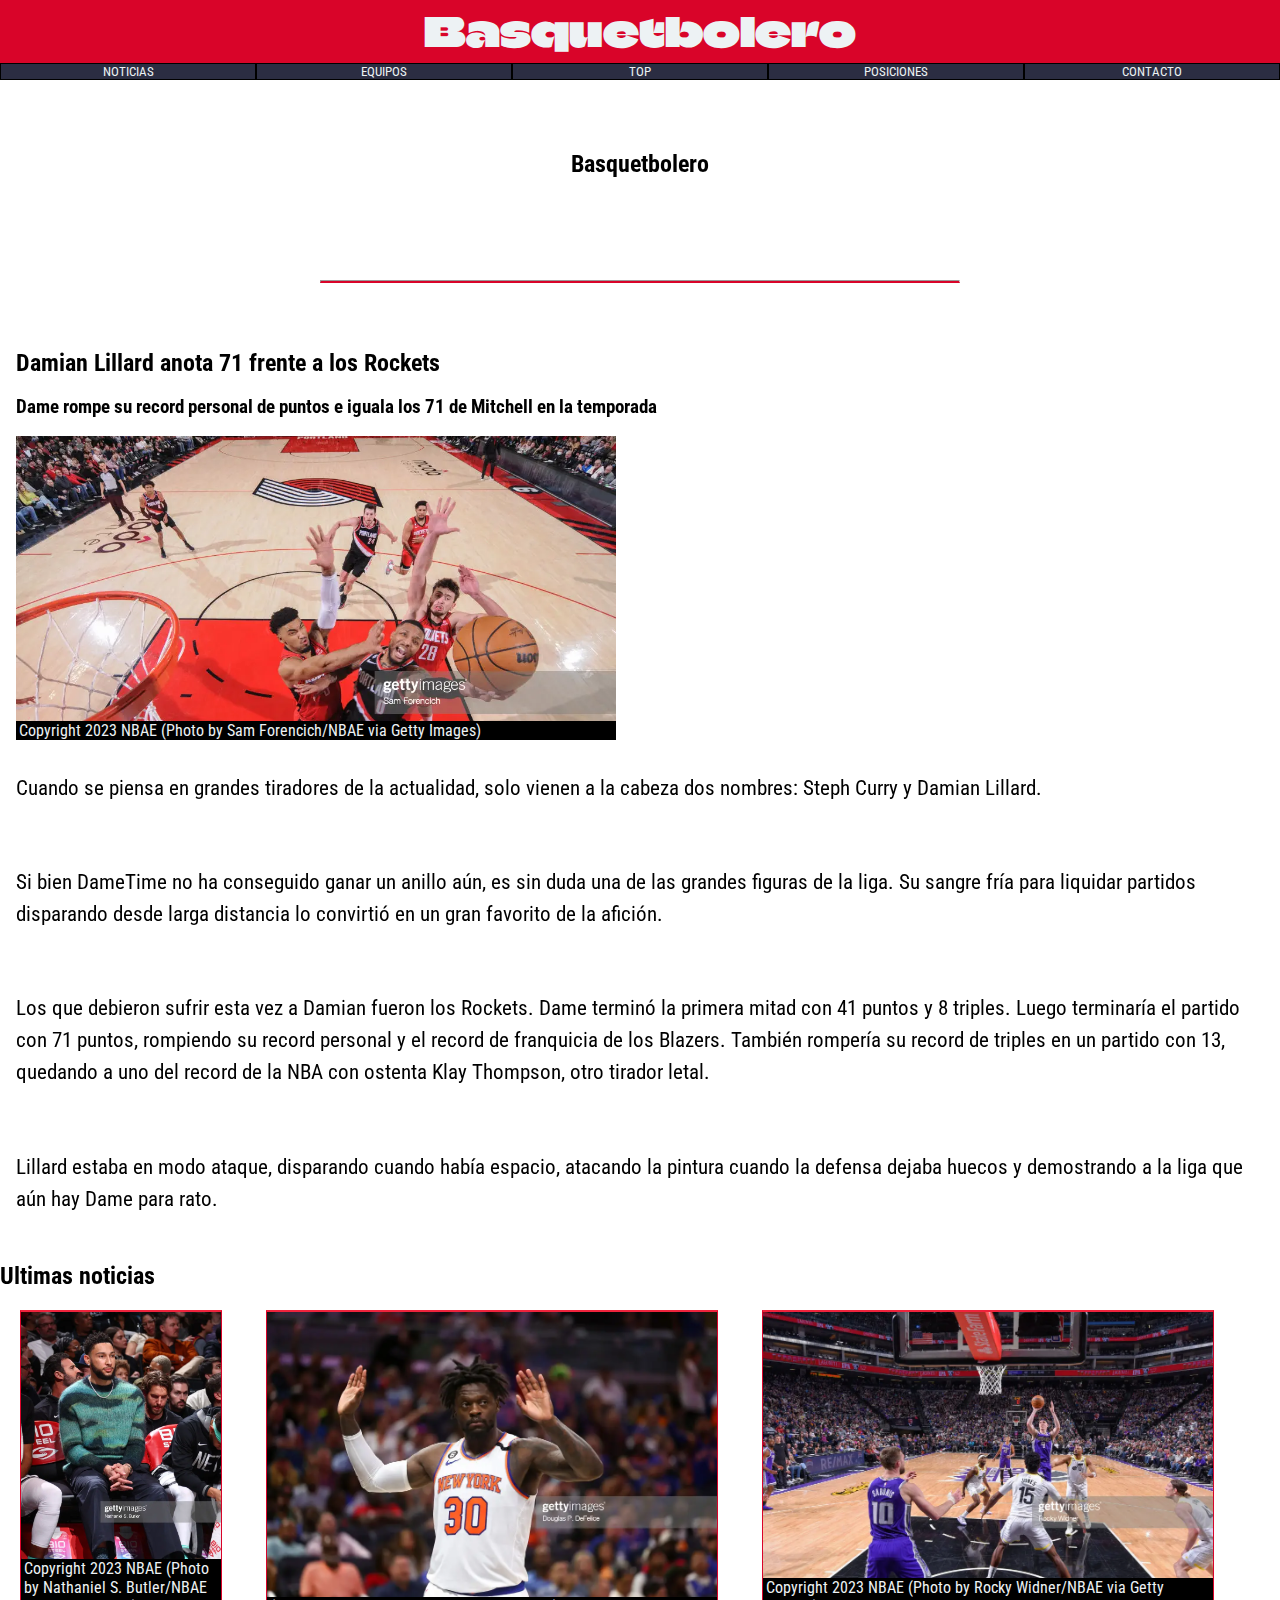
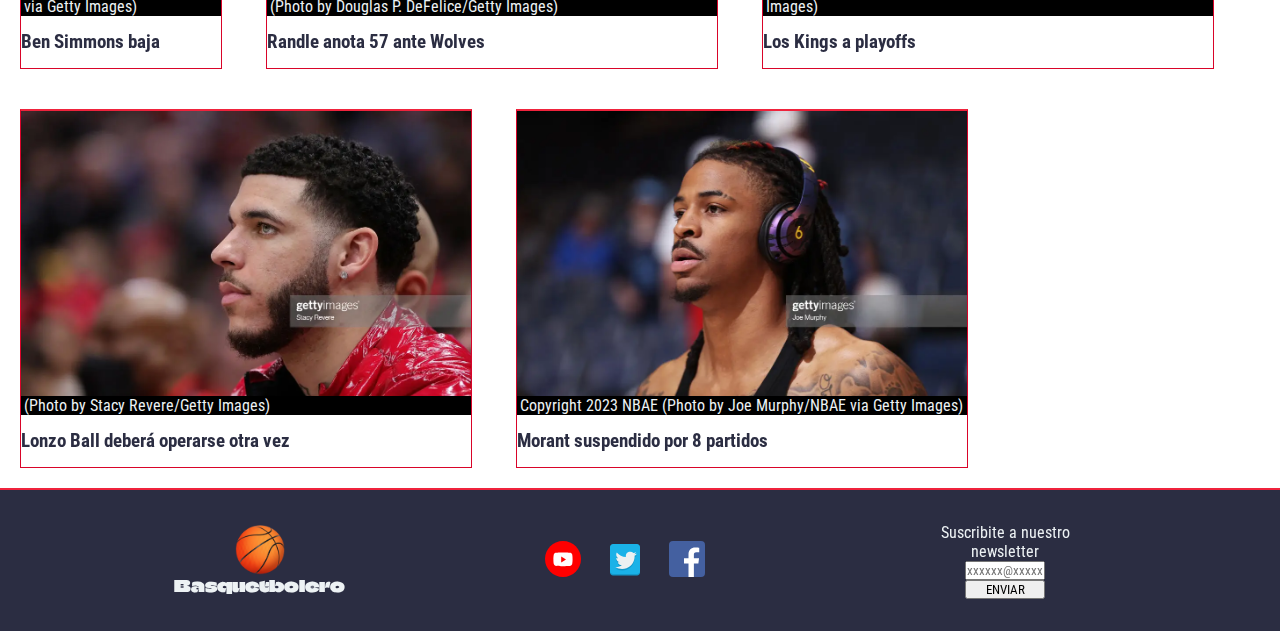
<file: pages/articulo-lillard-71.html>
<!DOCTYPE html>
<html lang="en">
<head>
    <meta charset="UTF-8">
    <meta http-equiv="X-UA-Compatible" content="IE=edge">
    <meta name="viewport" content="width=device-width, initial-scale=1.0">
    

    <!-- Primary Meta Tags -->
    <title>Damian Lillard anota 71 puntos frente a Rockets | Basquetbolero</title>
    <meta name="title" content="Damian Lillard anota 71 puntos frente a Rockets | Basquetbolero">
    <meta name="description" content="Damian Lillard anota 71 puntos en noche descomunal">

    <!-- Open Graph / Facebook -->
    <meta property="og:type" content="website">
    <meta property="og:url" content="https://alejandrogarciapiatti.github.io/Basquetbolero_ProyectoCoder/pages/articulo-lillard-71.html">
    <meta property="og:title" content="Damian Lillard anota 71 puntos frente a Rockets | Basquetbolero">
    <meta property="og:description" content="Damian Lillard anota 71 puntos en noche descomunal">
    <meta property="og:image" content="https://alejandrogarciapiatti.github.io/Basquetbolero_ProyectoCoder/img/lillard-71.webp">

    <!-- Twitter -->
    <meta property="twitter:card" content="summary_large_image">
    <meta property="twitter:url" content="https://alejandrogarciapiatti.github.io/Basquetbolero_ProyectoCoder/pages/articulo-lillard-71.html">
    <meta property="twitter:title" content="Damian Lillard anota 71 puntos frente a Rockets | Basquetbolero">
    <meta property="twitter:description" content="Damian Lillard anota 71 puntos en noche descomunal">
    <meta property="twitter:image" content="https://alejandrogarciapiatti.github.io/Basquetbolero_ProyectoCoder/img/lillard-71.webp">

    <link rel="stylesheet" href="../css/styles.css">
    <link rel="preconnect" href="https://fonts.googleapis.com">
    <link rel="shortcut icon" href="../img/favicon.ico" type="image/x-icon">
    <link rel="preconnect" href="https://fonts.gstatic.com" crossorigin>
    <link href="https://fonts.googleapis.com/css2?family=Climate+Crisis&family=Roboto+Condensed:wght@300&display=swap" rel="stylesheet">
    
</head>
<body>
    <header class="header">
        <h1 class="header-title">Basquetbolero</h1>
        <img class="header-burger" src="../img/more.png" alt="Icono de apertura de Menu">
        <nav class="nav">
            <ul class="nav-list">
                <li class="nav-list-item"><a href="../index.html">NOTICIAS</a></li>
                <li class="nav-list-item"><a href="./equipos.html">EQUIPOS</a></li>
                <li class="nav-list-item"><a href="./topten.html">TOP</a></li>
                <li class="nav-list-item"><a href="./posiciones.html">POSICIONES</a></li>
                <li class="nav-list-item"><a href="./contacto.html">CONTACTO</a></li>
            </ul>
        </nav>
    </header>

    <nav class="mobile-nav">
        <div class="mobile-nav-cierre">
            <img src="../img/boton-cerrar.png" alt="Icono de cierre de ventana">

        </div>

        <img class="logo-ball" src="../img/pelota.png" alt="pelota animada">

        <ul class="mobile-nav-list">
            <li class="mobile-nav-list-item"><a href="../index.html">NOTICIAS</a></li>
            <li class="mobile-nav-list-item"><a href="./equipos.html">EQUIPOS</a></li>
            <li class="mobile-nav-list-item"><a href="./topten.html">TOP</a></li>
            <li class="mobile-nav-list-item"><a href="./posiciones.html">POSICIONES</a></li>
            <li class="mobile-nav-list-item"><a href="./contacto.html">CONTACTO</a></li>
        </ul>
    </nav>

    <main class="main">

        <section class="about">
            <h2>Basquetbolero</h2>
        </section>
        <hr class="separador"></hr>

        <div class="contenedor-seccion-noticias">
        <section class="main__noticia">
            <h2>Damian Lillard anota 71 frente a los Rockets</h2>
            <article>
                <h3>Dame rompe su record personal de puntos e iguala los 71 de Mitchell en la temporada</h3>
                <figure>
                    <img class="article-image" src="../img/lillard-71.webp" alt="Lillard ataca la canasta con mano izquierda ante la defensa de los Rockets">
                    <p class="copyright">Copyright 2023 NBAE (Photo by Sam Forencich/NBAE via Getty Images)</p>
                </figure>
                <p>Cuando se piensa en grandes tiradores de la actualidad, solo vienen a la cabeza dos nombres: Steph Curry y Damian Lillard.</p>
                <p>Si bien DameTime no ha conseguido ganar un anillo aún, es sin duda una de las grandes figuras de la liga. Su sangre fría para liquidar partidos disparando desde larga distancia lo convirtió en un gran favorito de la afición.</p>
                <p>Los que debieron sufrir esta vez a Damian fueron los Rockets. Dame terminó la primera mitad con 41 puntos y 8 triples. Luego terminaría el partido con 71 puntos, rompiendo su record personal y el record de franquicia de los Blazers. También rompería su record de triples en un partido con 13, quedando a uno del record de la NBA con ostenta Klay Thompson, otro tirador letal.</p>
                <p>Lillard estaba en modo ataque, disparando cuando había espacio, atacando la pintura cuando la defensa dejaba huecos y demostrando a la liga que aún hay Dame para rato.</p>
            </article>
        </section>
        <section class="seccion-ultimas-noticias">

            <h2>Ultimas noticias</h2>

            <div class="ultimas-noticias">

                <article class="article-box-outer">
                    <a href="./articulo-simmons-lesion.html">
                        <figure class="article-box-inner">
                            <img class="article-image simmons" src="../img/simmons-injury.webp" alt="Ben Simmons de los nets vestido de casual en el banquillo de los Nets">
                            <p class="copyright">Copyright 2023 NBAE (Photo by Nathaniel S. Butler/NBAE via Getty Images)</p>
                        </figure>
                        <h3 class="article-title">Ben Simmons baja</h3>
                    </a>
                </article>
                <article class="article-box-outer">
                    <a href="./articulo-randle-57.html">
                        <figure class="article-box-inner">
                            <img class="article-image" src="../img/Randle-50.webp" alt="Julius Randle de los knicks con las manos arriba">
                            <p class="copyright">(Photo by Douglas P. DeFelice/Getty Images)</p>
                        </figure>
                        <h3 class="article-title">Randle anota 57 ante Wolves</h3>
                    </a>
                </article>
                <article class="article-box-outer">
                    <a href="./articulo-kings-playoff.html">
                        <figure class="article-box-inner">
                            <img class="article-image" src="../img/kings-winning-season.webp" alt="Los Kings atacan frente al Jazz">
                            <p class="copyright">Copyright 2023 NBAE (Photo by Rocky Widner/NBAE via Getty Images)</p>
                        </figure>
                        <h3 class="article-title">Los Kings a playoffs</h3>
                    </a>
                </article>
                <article class="article-box-outer">
                    <a href="./articulo-lonzo-lesionado.html">
                        <figure class="article-box-inner">
                            <img class="article-image" src="../img/lonzo-cirugia.webp" alt="Lonzo Ball observando el partido vestido de civil">
                            <p class="copyright"> (Photo by Stacy Revere/Getty Images)</p>
                        </figure>
                        <h3 class="article-title">Lonzo Ball deberá operarse otra vez</h3>
                    </a>
                </article>
                <article class="article-box-outer">
                    <a href="./articulo-morant-suspendido.html">
                        <figure class="article-box-inner">
                            <img class="article-image" src="../img/morant-suspension.webp" alt=" Ja Morant, pensativo, escuchando musica con auriculares">
                            <p class="copyright">Copyright 2023 NBAE (Photo by Joe Murphy/NBAE via Getty Images)</p>
                        </figure>
                        <h3 class="article-title">Morant suspendido por 8 partidos</h3>
                    </a>
                </article>
            </div>

        </section>
    </div>
    </main>
        
    <footer class="footer">
        <ul class="footer-section-list">
            <li class="footer-content">
                <figure class="logo-container">
                    <img class="logo-ball" src=".././img/pelota.png" alt="Logo pelota de basket">
                    <span class="logo-name">Basquetbolero</span>
                </figure>    
            </li>
            <li class="footer-content">
                <ul class="social-list">
                    <li>
                        <a href="https://www.youtube.com/">
                            <img class="social-icon" src=".././img/icon-yt.svg" alt="Youtube">
               </a>         
                    </li>
                    <li>
                        <a href="https://twitter.com/?lang=es">
                            <img class="social-icon" src=".././img/ico-twitter.svg" alt="Twitter">
               </a>         
                    </li>
                    <li>
                        <a href="https://es-la.facebook.com/">
                            <img class="social-icon" src=".././img/ico-fb.svg" alt="Facebook">
               </a>         
                    </li>
                </ul>
            </li>
            <li class="footer-content">
                <form class="newsletter" action="">
                    <label class="email-label" for="email">Suscribite a nuestro newsletter</label>
                    <input type="email" id="email" placeholder="xxxxxx@xxxxx.xxx" name="email">
                    <input type="submit" value="ENVIAR">
                </form>
            </li>
        </ul>
        
    </footer>
    <script src="../scripts/menu.js"></script>
</body>
</html>
</file>
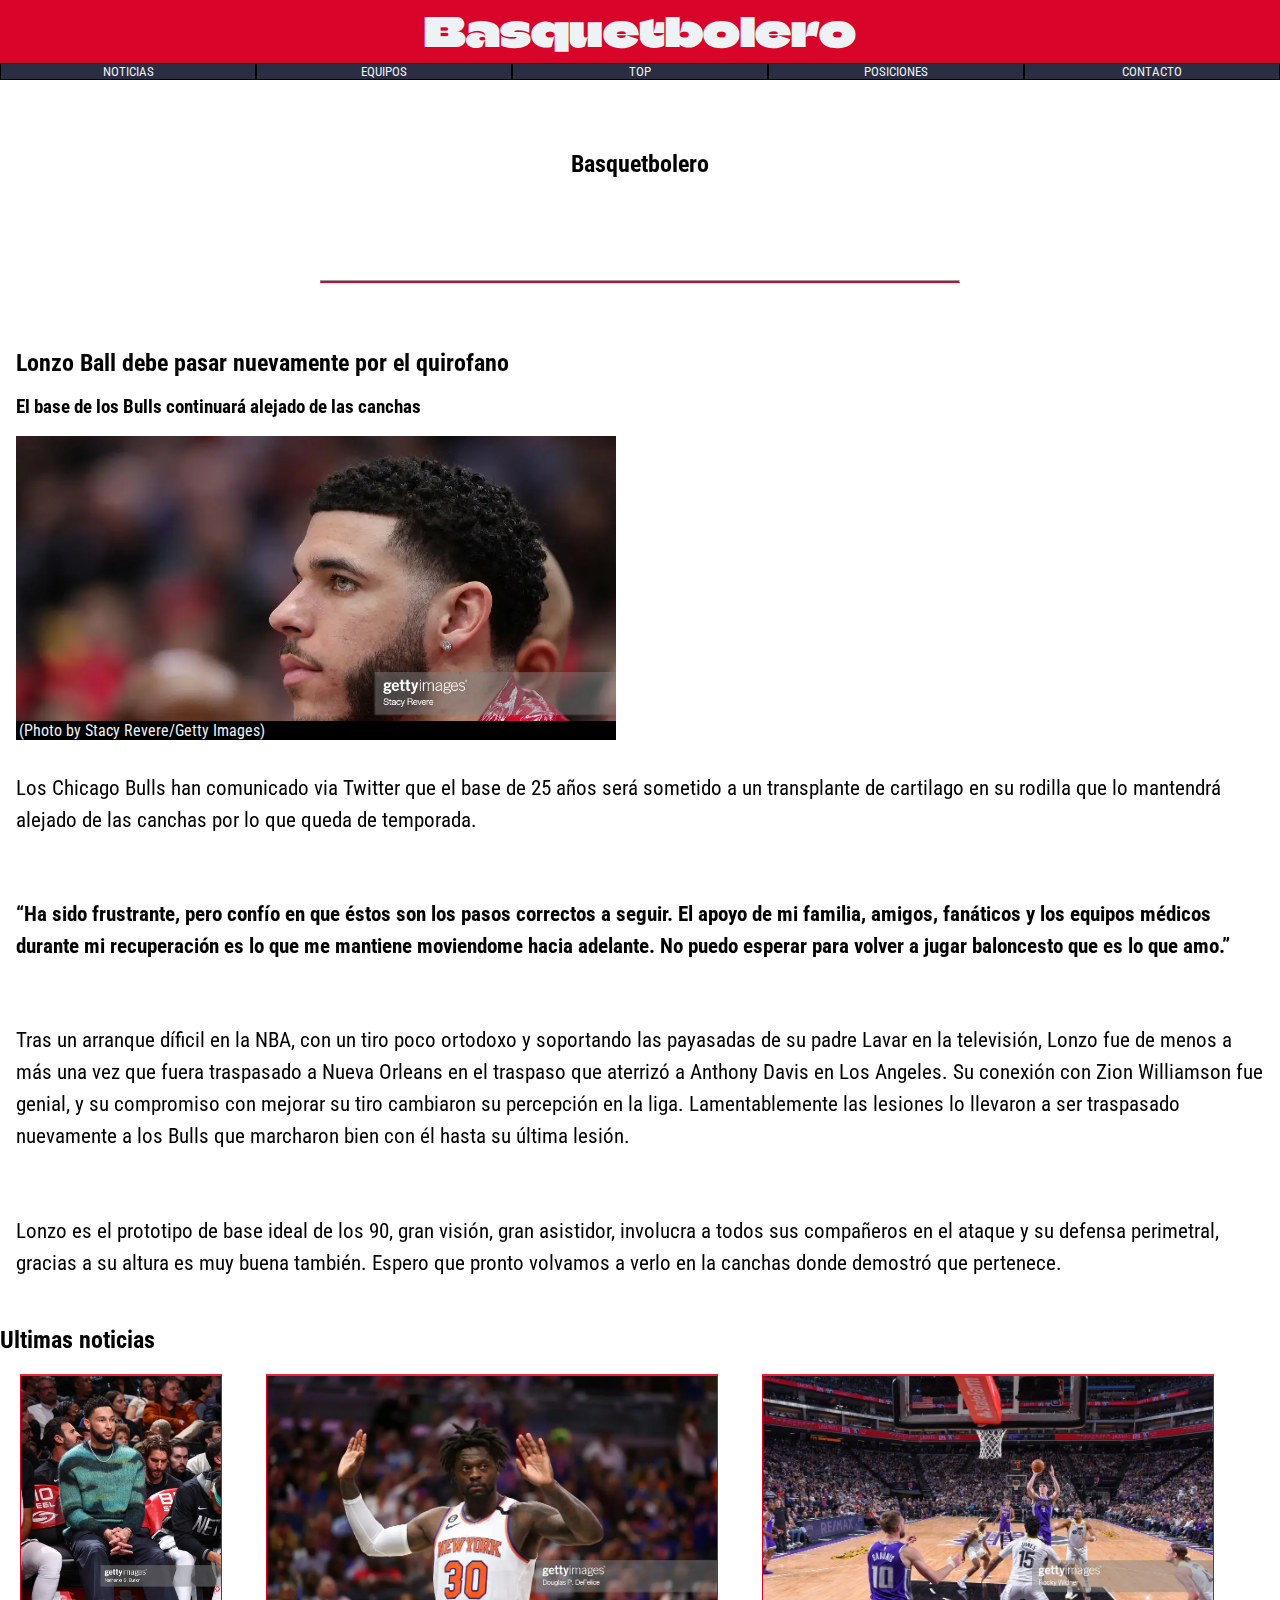
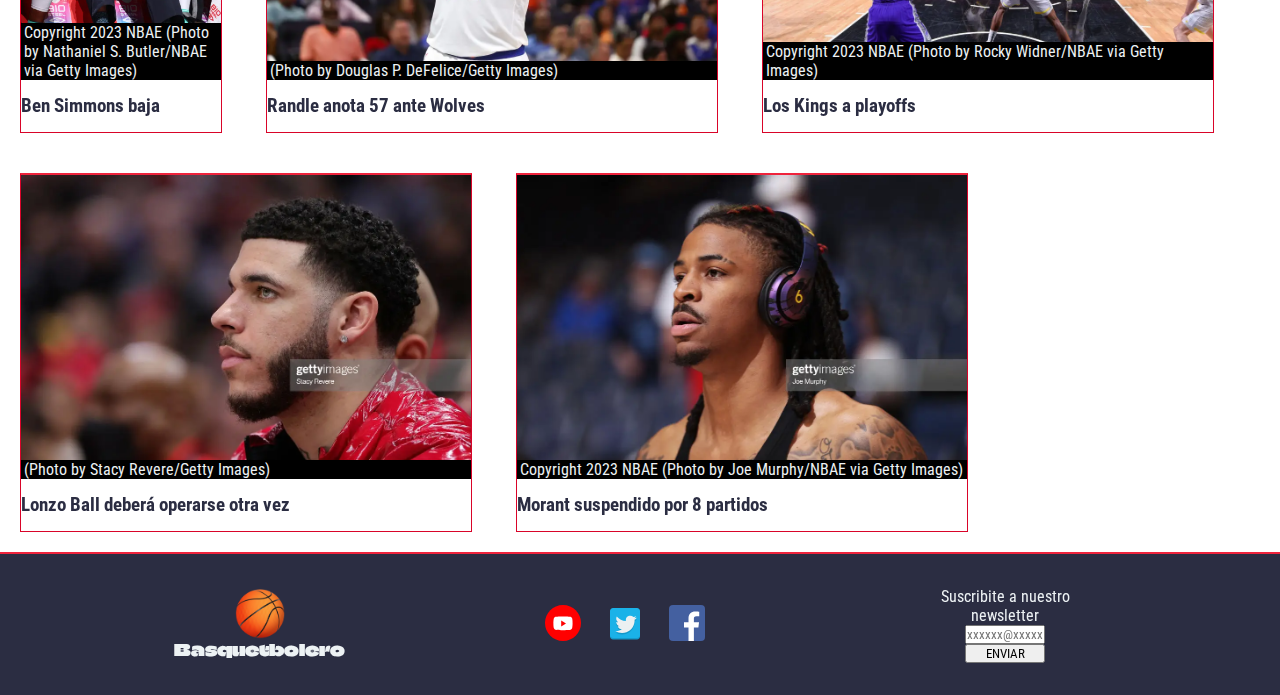
<file: pages/articulo-lonzo-lesionado.html>
<!DOCTYPE html>
<html lang="en">
<head>
    <meta charset="UTF-8">
    <meta http-equiv="X-UA-Compatible" content="IE=edge">
    <meta name="viewport" content="width=device-width, initial-scale=1.0">
    

    <!-- Primary Meta Tags -->
    <title>Lonzo Ball debe operarse otra vez | Basquetbolero</title>
    <meta name="title" content="Lonzo Ball debe operarse otra vez | Basquetbolero">
    <meta name="description" content="Lonzo Ball debe someterse a una nueva cirugía">

    <!-- Open Graph / Facebook -->
    <meta property="og:type" content="website">
    <meta property="og:url" content="https://alejandrogarciapiatti.github.io/Basquetbolero_ProyectoCoder/pages/articulo-lonzo-lesionado.html">
    <meta property="og:title" content="Lonzo Ball debe operarse otra vez | Basquetbolero">
    <meta property="og:description" content="Lonzo Ball debe someterse a una nueva cirugía">
    <meta property="og:image" content="https://alejandrogarciapiatti.github.io/Basquetbolero_ProyectoCoder/img/lonzo-cirugia.webp">

    <!-- Twitter -->
    <meta property="twitter:card" content="summary_large_image">
    <meta property="twitter:url" content="https://alejandrogarciapiatti.github.io/Basquetbolero_ProyectoCoder/pages/articulo-lonzo-lesionado.html">
    <meta property="twitter:title" content="Lonzo Ball debe operarse otra vez | Basquetbolero">
    <meta property="twitter:description" content="Lonzo Ball debe someterse a una nueva cirugía">
    <meta property="twitter:image" content="https://alejandrogarciapiatti.github.io/Basquetbolero_ProyectoCoder/img/lonzo-cirugia.webp">

    <link rel="stylesheet" href="../css/styles.css">
    <link rel="preconnect" href="https://fonts.googleapis.com">
    <link rel="shortcut icon" href="../img/favicon.ico" type="image/x-icon">
    <link rel="preconnect" href="https://fonts.gstatic.com" crossorigin>
    <link href="https://fonts.googleapis.com/css2?family=Climate+Crisis&family=Roboto+Condensed:wght@300&display=swap" rel="stylesheet">
    
</head>
<body>
    <header class="header">
        <h1 class="header-title">Basquetbolero</h1>
        <img class="header-burger" src="../img/more.png" alt="Icono de apertura de Menu">
        <nav class="nav">
            <ul class="nav-list">
                <li class="nav-list-item"><a href="../index.html">NOTICIAS</a></li>
                <li class="nav-list-item"><a href="./equipos.html">EQUIPOS</a></li>
                <li class="nav-list-item"><a href="./topten.html">TOP</a></li>
                <li class="nav-list-item"><a href="./posiciones.html">POSICIONES</a></li>
                <li class="nav-list-item"><a href="./contacto.html">CONTACTO</a></li>
            </ul>
        </nav>
    </header>

    <nav class="mobile-nav">
        <div class="mobile-nav-cierre">
            <img src="../img/boton-cerrar.png" alt="Icono de cierre de ventana">

        </div>

        <img class="logo-ball" src="../img/pelota.png" alt="pelota animada">

        <ul class="mobile-nav-list">
            <li class="mobile-nav-list-item"><a href="../index.html">NOTICIAS</a></li>
            <li class="mobile-nav-list-item"><a href="./equipos.html">EQUIPOS</a></li>
            <li class="mobile-nav-list-item"><a href="./topten.html">TOP</a></li>
            <li class="mobile-nav-list-item"><a href="./posiciones.html">POSICIONES</a></li>
            <li class="mobile-nav-list-item"><a href="./contacto.html">CONTACTO</a></li>
        </ul>
    </nav>

    <main class="main">

        <section class="about">
            <h2>Basquetbolero</h2>
        </section>
        <hr class="separador"></hr>

        <div class="contenedor-seccion-noticias">
        <section class="main__noticia">
            <h2>Lonzo Ball debe pasar nuevamente por el quirofano</h2>
            <article>
                <h3>El base de los Bulls continuará alejado de las canchas</h3>
                <figure>
                    <img class="article-image" src="../img/lonzo-cirugia.webp" alt="Lonzo Ball, pensativo, desde el banquillo">
                    <p class="copyright">(Photo by Stacy Revere/Getty Images)</p>
                </figure>
                <p>Los Chicago Bulls han comunicado via Twitter que el base de 25 años será sometido a un transplante de cartilago en su rodilla que lo mantendrá alejado de las canchas por lo que queda de temporada.</p>
                <p><strong><q>Ha sido frustrante, pero confío en que éstos son los pasos correctos a seguir. El apoyo de mi familia, amigos, fanáticos y los equipos médicos durante mi recuperación es lo que me mantiene moviendome hacia adelante. No puedo esperar para volver a jugar baloncesto que es lo que amo.</q></strong></p>
                <p>Tras un arranque díficil en la NBA, con un tiro poco ortodoxo y soportando las payasadas de su padre Lavar en la televisión, Lonzo fue de menos a más una vez que fuera traspasado a Nueva Orleans en el traspaso que aterrizó a Anthony Davis en Los Angeles. Su conexión con Zion Williamson fue genial, y su compromiso con mejorar su tiro cambiaron su percepción en la liga. Lamentablemente las lesiones lo llevaron a ser traspasado nuevamente a los Bulls que marcharon bien con él hasta su última lesión.</p>
                <p>Lonzo es el prototipo de base ideal de los 90, gran visión, gran asistidor, involucra a todos sus compañeros en el ataque y su defensa perimetral, gracias a su altura es muy buena también. Espero que pronto volvamos a verlo en la canchas donde demostró que pertenece.</p>
            </article>
        </section>
        <section class="seccion-ultimas-noticias">

            <h2>Ultimas noticias</h2>

            <div class="ultimas-noticias">

                <article class="article-box-outer">
                    <a href="./articulo-simmons-lesion.html">
                        <figure class="article-box-inner">
                            <img class="article-image simmons" src="../img/simmons-injury.webp" alt="Ben Simmons de los nets vestido de casual en el banquillo de los Nets">
                            <p class="copyright">Copyright 2023 NBAE (Photo by Nathaniel S. Butler/NBAE via Getty Images)</p>
                        </figure>
                        <h3 class="article-title">Ben Simmons baja</h3>
                    </a>
                </article>
                <article class="article-box-outer">
                    <a href="./articulo-randle-57.html">
                        <figure class="article-box-inner">
                            <img class="article-image" src="../img/Randle-50.webp" alt="Julius Randle de los knicks con las manos arriba">
                            <p class="copyright">(Photo by Douglas P. DeFelice/Getty Images)</p>
                        </figure>
                        <h3 class="article-title">Randle anota 57 ante Wolves</h3>
                    </a>
                </article>
                <article class="article-box-outer">
                    <a href="./articulo-kings-playoff.html">
                        <figure class="article-box-inner">
                            <img class="article-image" src="../img/kings-winning-season.webp" alt="Los Kings atacan frente al Jazz">
                            <p class="copyright">Copyright 2023 NBAE (Photo by Rocky Widner/NBAE via Getty Images)</p>
                        </figure>
                        <h3 class="article-title">Los Kings a playoffs</h3>
                    </a>
                </article>
                <article class="article-box-outer">
                    <a href="./articulo-lonzo-lesionado.html">
                        <figure class="article-box-inner">
                            <img class="article-image" src="../img/lonzo-cirugia.webp" alt="Lonzo Ball observando el partido vestido de civil">
                            <p class="copyright"> (Photo by Stacy Revere/Getty Images)</p>
                        </figure>
                        <h3 class="article-title">Lonzo Ball deberá operarse otra vez</h3>
                    </a>
                </article>
                <article class="article-box-outer">
                    <a href="./articulo-morant-suspendido.html">
                        <figure class="article-box-inner">
                            <img class="article-image" src="../img/morant-suspension.webp" alt=" Ja Morant, pensativo, escuchando musica con auriculares">
                            <p class="copyright">Copyright 2023 NBAE (Photo by Joe Murphy/NBAE via Getty Images)</p>
                        </figure>
                        <h3 class="article-title">Morant suspendido por 8 partidos</h3>
                    </a>
                </article>
            </div>

        </section>
    </div>
    </main>
        
    <footer class="footer">
        <ul class="footer-section-list">
            <li class="footer-content">
                <figure class="logo-container">
                    <img class="logo-ball" src=".././img/pelota.png" alt="Logo pelota de basket">
                    <span class="logo-name">Basquetbolero</span>
                </figure>    
            </li>
            <li class="footer-content">
                <ul class="social-list">
                    <li>
                        <a href="https://www.youtube.com/">
                            <img class="social-icon" src=".././img/icon-yt.svg" alt="Youtube">
               </a>         
                    </li>
                    <li>
                        <a href="https://twitter.com/?lang=es">
                            <img class="social-icon" src=".././img/ico-twitter.svg" alt="Twitter">
               </a>         
                    </li>
                    <li>
                        <a href="https://es-la.facebook.com/">
                            <img class="social-icon" src=".././img/ico-fb.svg" alt="Facebook">
               </a>         
                    </li>
                </ul>
            </li>
            <li class="footer-content">
                <form class="newsletter" action="">
                    <label class="email-label" for="email">Suscribite a nuestro newsletter</label>
                    <input type="email" id="email" placeholder="xxxxxx@xxxxx.xxx" name="email">
                    <input type="submit" value="ENVIAR">
                </form>
            </li>
        </ul>
        
    </footer>
    <script src="../scripts/menu.js"></script>
</body>
</html>
</file>
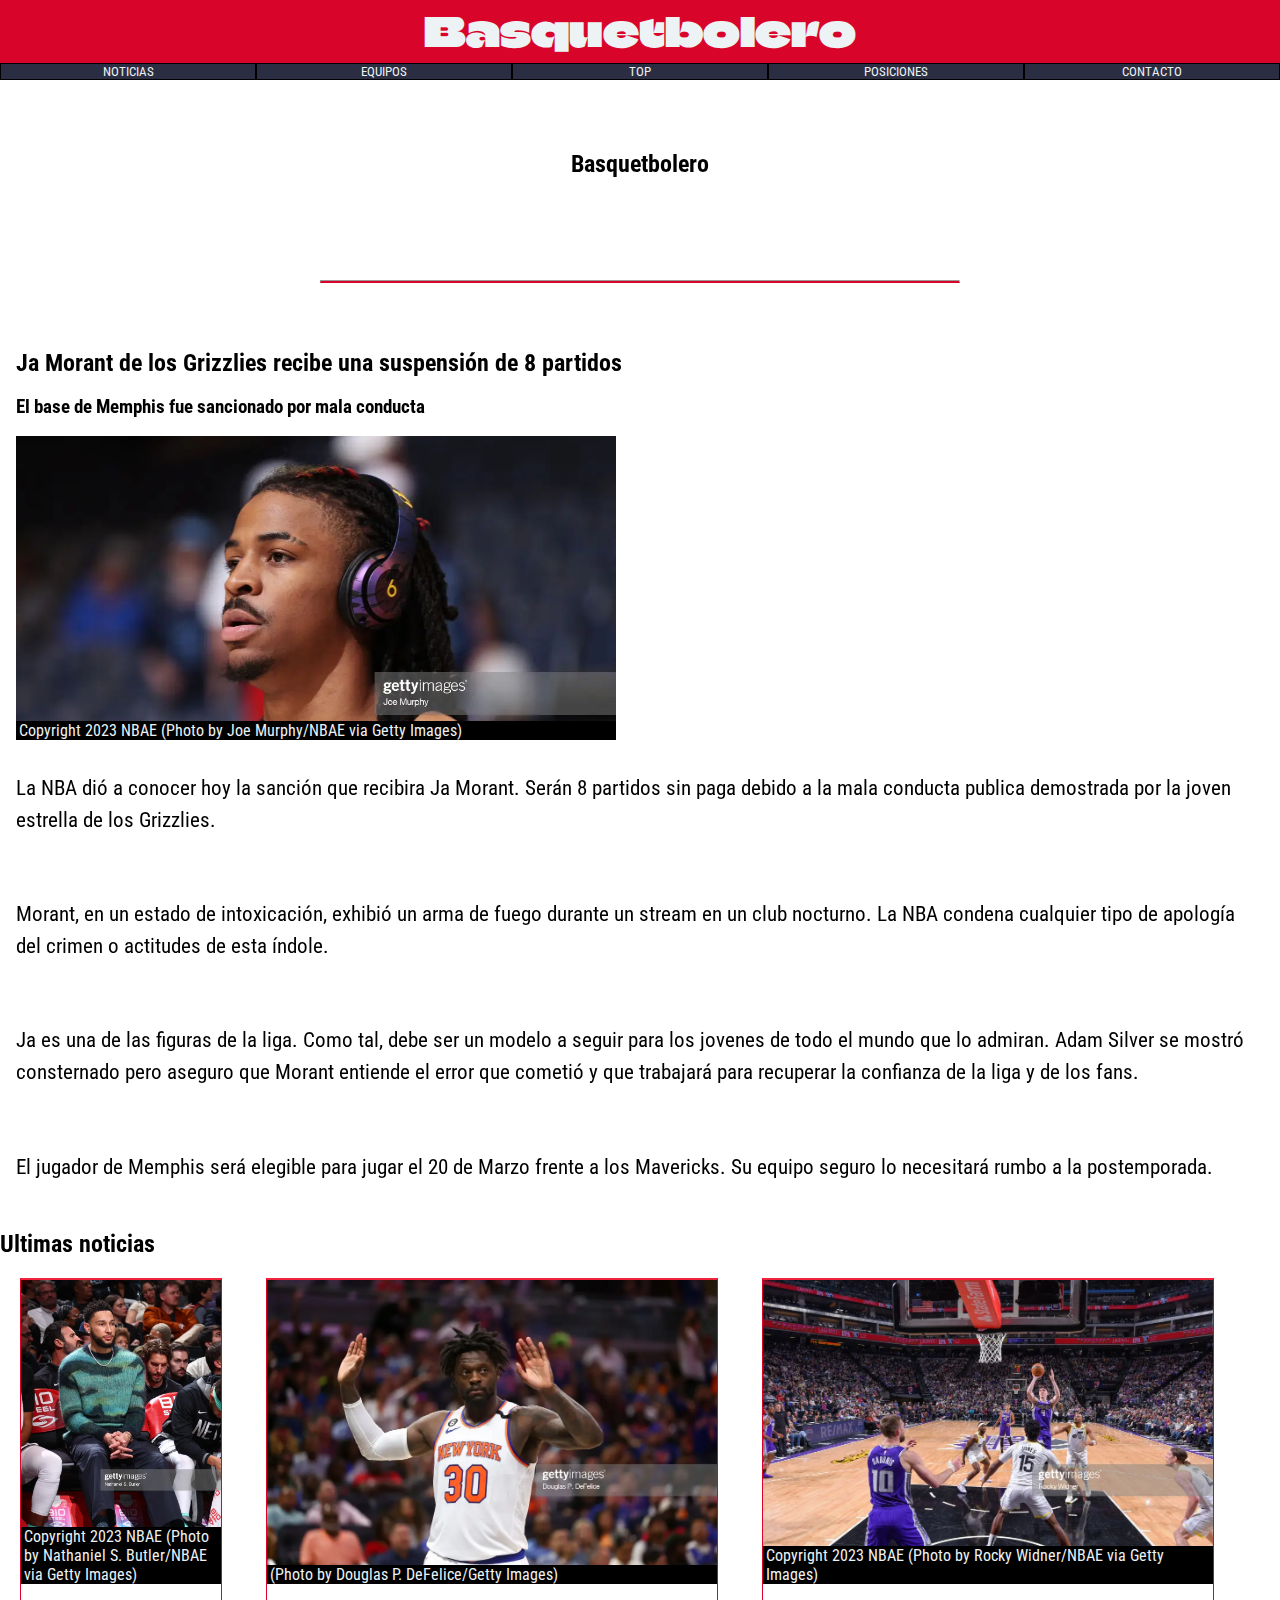
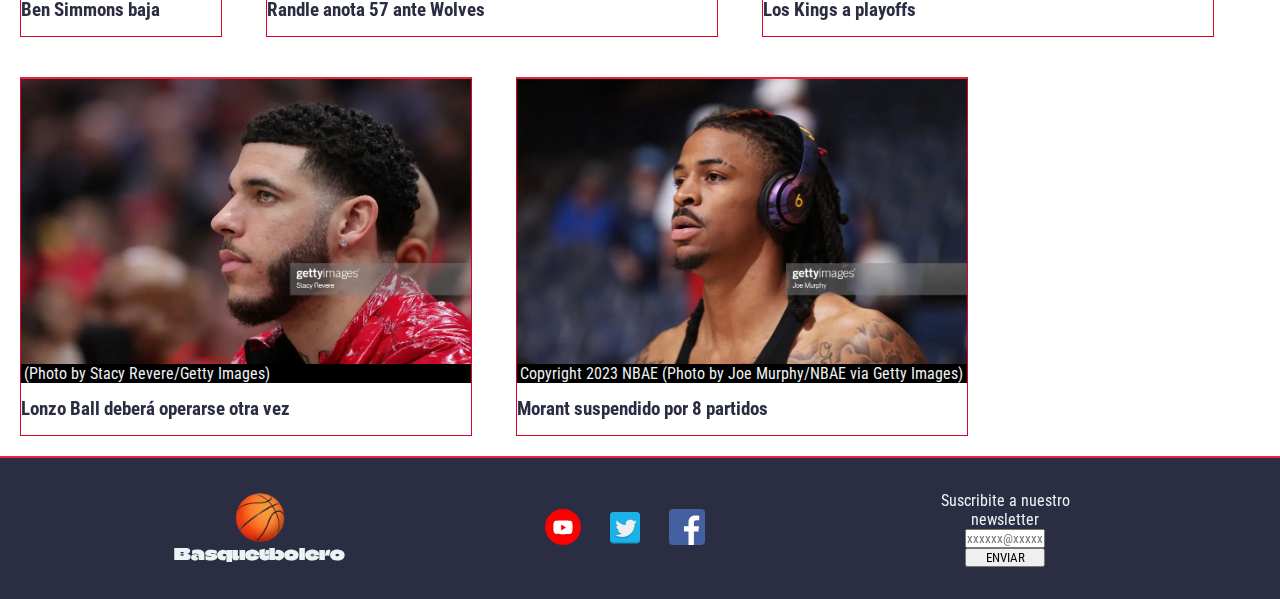
<file: pages/articulo-morant-suspendido.html>
<!DOCTYPE html>
<html lang="en">
<head>
    <meta charset="UTF-8">
    <meta http-equiv="X-UA-Compatible" content="IE=edge">
    <meta name="viewport" content="width=device-width, initial-scale=1.0">
    

    <!-- Primary Meta Tags -->
    <title>Ja Morant suspendido | Basquetbolero</title>
    <meta name="title" content="Ja Morant suspendido | Basquetbolero">
    <meta name="description" content="Ja Morant recibe una suspensión de 8 partidos">

    <!-- Open Graph / Facebook -->
    <meta property="og:type" content="website">
    <meta property="og:url" content="https://alejandrogarciapiatti.github.io/Basquetbolero_ProyectoCoder/pages/articulo-morant-suspendido.html">
    <meta property="og:title" content="Ja Morant suspendido | Basquetbolero">
    <meta property="og:description" content="Ja Morant recibe una suspensión de 8 partidos">
    <meta property="og:image" content="https://alejandrogarciapiatti.github.io/Basquetbolero_ProyectoCoder/img/morant-suspension.webp">

    <!-- Twitter -->
    <meta property="twitter:card" content="summary_large_image">
    <meta property="twitter:url" content="https://alejandrogarciapiatti.github.io/Basquetbolero_ProyectoCoder/pages/articulo-morant-suspendido.html">
    <meta property="twitter:title" content="Ja Morant suspendido | Basquetbolero">
    <meta property="twitter:description" content="Ja Morant recibe una suspensión de 8 partidos">
    <meta property="twitter:image" content="https://alejandrogarciapiatti.github.io/Basquetbolero_ProyectoCoder/img/morant-suspension.webp">

    <link rel="stylesheet" href="../css/styles.css">
    <link rel="preconnect" href="https://fonts.googleapis.com">
    <link rel="shortcut icon" href="../img/favicon.ico" type="image/x-icon">
    <link rel="preconnect" href="https://fonts.gstatic.com" crossorigin>
    <link href="https://fonts.googleapis.com/css2?family=Climate+Crisis&family=Roboto+Condensed:wght@300&display=swap" rel="stylesheet">
    
</head>
<body>
    <header class="header">
        <h1 class="header-title">Basquetbolero</h1>
        <img class="header-burger" src="../img/more.png" alt="Icono de apertura de Menu">
        <nav class="nav">
            <ul class="nav-list">
                <li class="nav-list-item"><a href="../index.html">NOTICIAS</a></li>
                <li class="nav-list-item"><a href="./equipos.html">EQUIPOS</a></li>
                <li class="nav-list-item"><a href="./topten.html">TOP</a></li>
                <li class="nav-list-item"><a href="./posiciones.html">POSICIONES</a></li>
                <li class="nav-list-item"><a href="./contacto.html">CONTACTO</a></li>
            </ul>
        </nav>
    </header>

    <nav class="mobile-nav">
        <div class="mobile-nav-cierre">
            <img src="../img/boton-cerrar.png" alt="Icono de cierre de ventana">

        </div>

        <img class="logo-ball" src="../img/pelota.png" alt="pelota animada">

        <ul class="mobile-nav-list">
            <li class="mobile-nav-list-item"><a href="../index.html">NOTICIAS</a></li>
            <li class="mobile-nav-list-item"><a href="./equipos.html">EQUIPOS</a></li>
            <li class="mobile-nav-list-item"><a href="./topten.html">TOP</a></li>
            <li class="mobile-nav-list-item"><a href="./posiciones.html">POSICIONES</a></li>
            <li class="mobile-nav-list-item"><a href="./contacto.html">CONTACTO</a></li>
        </ul>
    </nav>

    <main class="main">

        <section class="about">
            <h2>Basquetbolero</h2>
        </section>
        <hr class="separador"></hr>

        <div class="contenedor-seccion-noticias">
        <section class="main__noticia">
            <h2>Ja Morant de los Grizzlies recibe una suspensión de 8 partidos</h2>
            <article>
                <h3>El base de Memphis fue sancionado por mala conducta</h3>
                <figure>
                    <img class="article-image" src="../img/morant-suspension.webp" alt="Ja Morant, serio, con sus auriculares durante la entrada en calor">
                    <p class="copyright">Copyright 2023 NBAE (Photo by Joe Murphy/NBAE via Getty Images)</p>
                </figure>
                <p>La NBA dió a conocer hoy la sanción que recibira Ja Morant. Serán 8 partidos sin paga debido a la mala conducta publica demostrada por la joven estrella de los Grizzlies.</p>
                <p>Morant, en un estado de intoxicación, exhibió un arma de fuego durante un stream en un club nocturno. La NBA condena cualquier tipo de apología del crimen o actitudes de esta índole.</p>
                <p>Ja es una de las figuras de la liga. Como tal, debe ser un modelo a seguir para los jovenes de todo el mundo que lo admiran. Adam Silver se mostró consternado pero aseguro que Morant entiende el error que cometió y que trabajará para recuperar la confianza de la liga y de los fans.</p>
                <p>El jugador de Memphis será elegible para jugar el 20 de Marzo frente a los Mavericks. Su equipo seguro lo necesitará rumbo a la postemporada. </p>
            </article>
        </section>
        <section class="seccion-ultimas-noticias">

            <h2>Ultimas noticias</h2>

            <div class="ultimas-noticias">

                <article class="article-box-outer">
                    <a href="./articulo-simmons-lesion.html">
                        <figure class="article-box-inner">
                            <img class="article-image simmons" src="../img/simmons-injury.webp" alt="Ben Simmons de los nets vestido de casual en el banquillo de los Nets">
                            <p class="copyright">Copyright 2023 NBAE (Photo by Nathaniel S. Butler/NBAE via Getty Images)</p>
                        </figure>
                        <h3 class="article-title">Ben Simmons baja</h3>
                    </a>
                </article>
                <article class="article-box-outer">
                    <a href="./articulo-randle-57.html">
                        <figure class="article-box-inner">
                            <img class="article-image" src="../img/Randle-50.webp" alt="Julius Randle de los knicks con las manos arriba">
                            <p class="copyright">(Photo by Douglas P. DeFelice/Getty Images)</p>
                        </figure>
                        <h3 class="article-title">Randle anota 57 ante Wolves</h3>
                    </a>
                </article>
                <article class="article-box-outer">
                    <a href="./articulo-kings-playoff.html">
                        <figure class="article-box-inner">
                            <img class="article-image" src="../img/kings-winning-season.webp" alt="Los Kings atacan frente al Jazz">
                            <p class="copyright">Copyright 2023 NBAE (Photo by Rocky Widner/NBAE via Getty Images)</p>
                        </figure>
                        <h3 class="article-title">Los Kings a playoffs</h3>
                    </a>
                </article>
                <article class="article-box-outer">
                    <a href="./articulo-lonzo-lesionado.html">
                        <figure class="article-box-inner">
                            <img class="article-image" src="../img/lonzo-cirugia.webp" alt="Lonzo Ball observando el partido vestido de civil">
                            <p class="copyright"> (Photo by Stacy Revere/Getty Images)</p>
                        </figure>
                        <h3 class="article-title">Lonzo Ball deberá operarse otra vez</h3>
                    </a>
                </article>
                <article class="article-box-outer">
                    <a href="./articulo-morant-suspendido.html">
                        <figure class="article-box-inner">
                            <img class="article-image" src="../img/morant-suspension.webp" alt=" Ja Morant, pensativo, escuchando musica con auriculares">
                            <p class="copyright">Copyright 2023 NBAE (Photo by Joe Murphy/NBAE via Getty Images)</p>
                        </figure>
                        <h3 class="article-title">Morant suspendido por 8 partidos</h3>
                    </a>
                </article>
            </div>

        </section>
    </div>
    </main>
        
    <footer class="footer">
        <ul class="footer-section-list">
            <li class="footer-content">
                <figure class="logo-container">
                    <img class="logo-ball" src=".././img/pelota.png" alt="Logo pelota de basket">
                    <span class="logo-name">Basquetbolero</span>
                </figure>    
            </li>
            <li class="footer-content">
                <ul class="social-list">
                    <li>
                        <a href="https://www.youtube.com/">
                            <img class="social-icon" src=".././img/icon-yt.svg" alt="Youtube">
               </a>         
                    </li>
                    <li>
                        <a href="https://twitter.com/?lang=es">
                            <img class="social-icon" src=".././img/ico-twitter.svg" alt="Twitter">
               </a>         
                    </li>
                    <li>
                        <a href="https://es-la.facebook.com/">
                            <img class="social-icon" src=".././img/ico-fb.svg" alt="Facebook">
               </a>         
                    </li>
                </ul>
            </li>
            <li class="footer-content">
                <form class="newsletter" action="">
                    <label class="email-label" for="email">Suscribite a nuestro newsletter</label>
                    <input type="email" id="email" placeholder="xxxxxx@xxxxx.xxx" name="email">
                    <input type="submit" value="ENVIAR">
                </form>
            </li>
        </ul>
        
    </footer>
    <script src="../scripts/menu.js"></script>
</body>
</html>
</file>
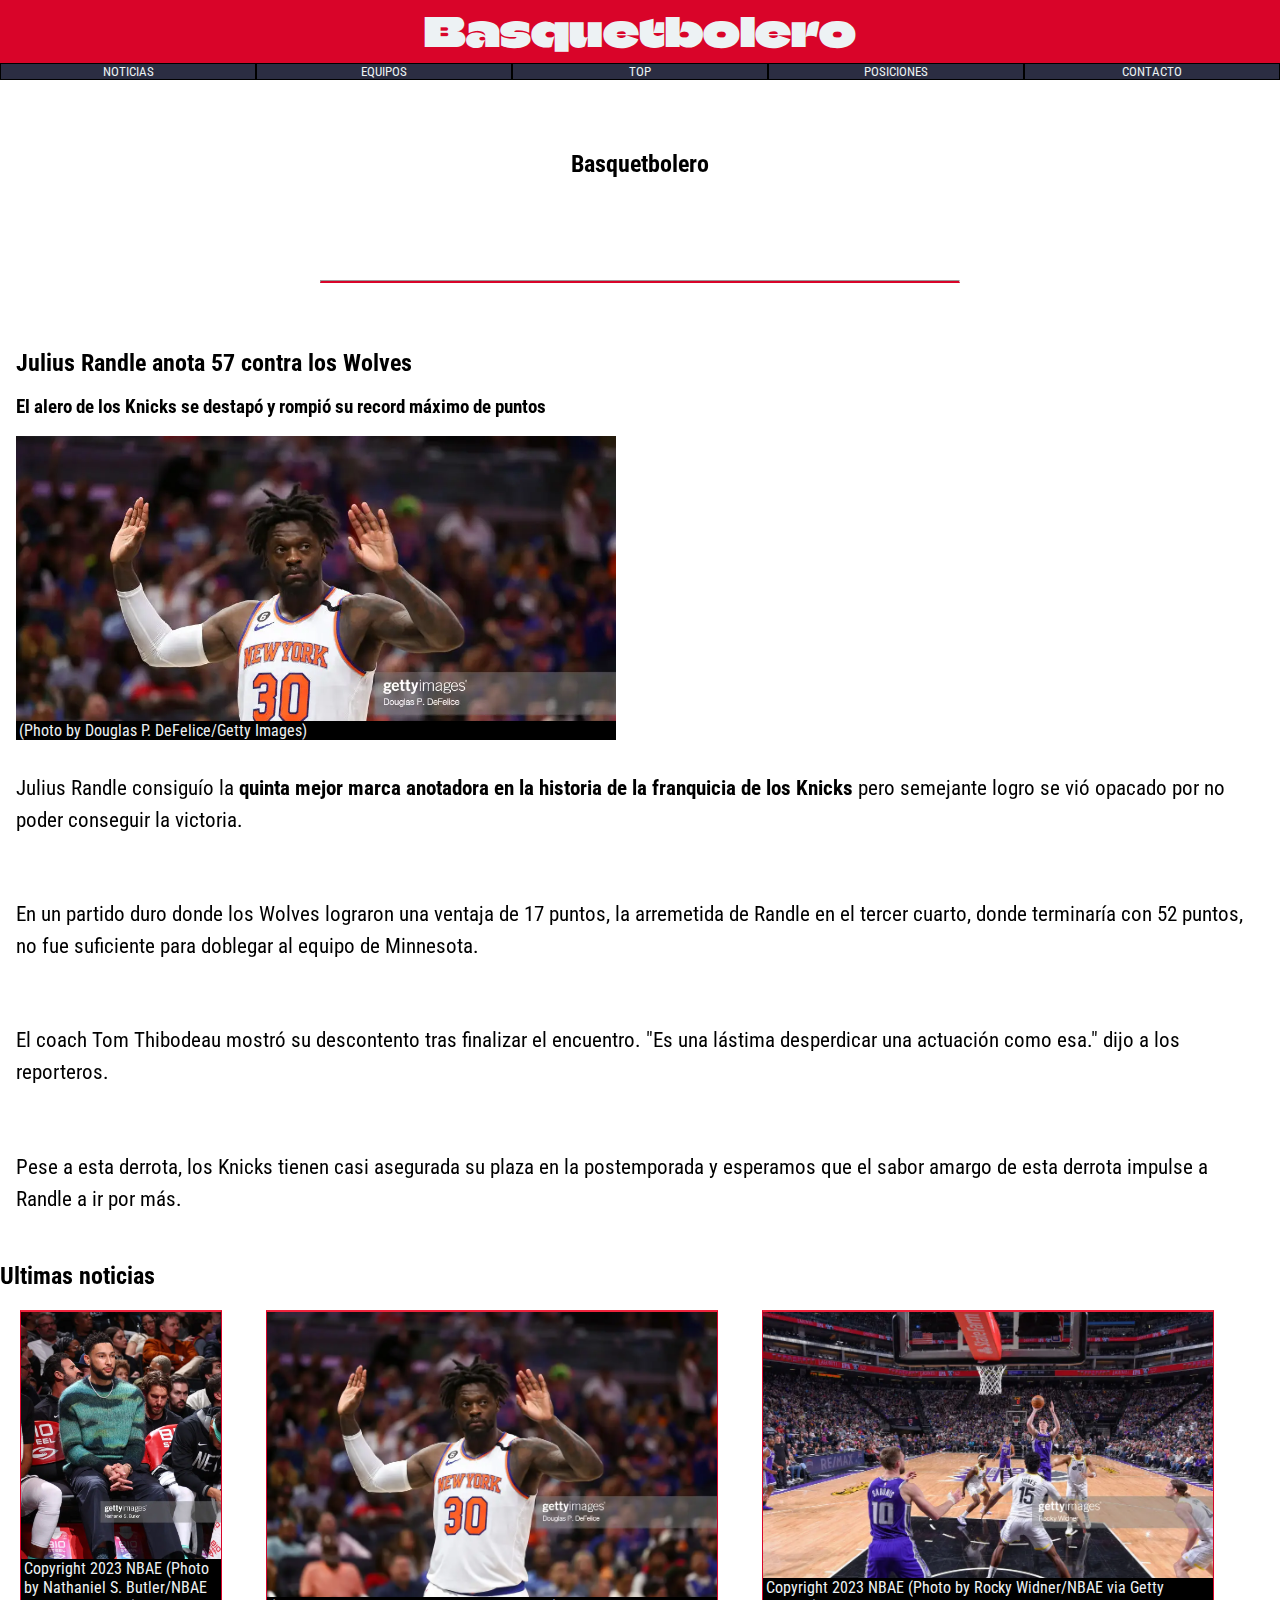
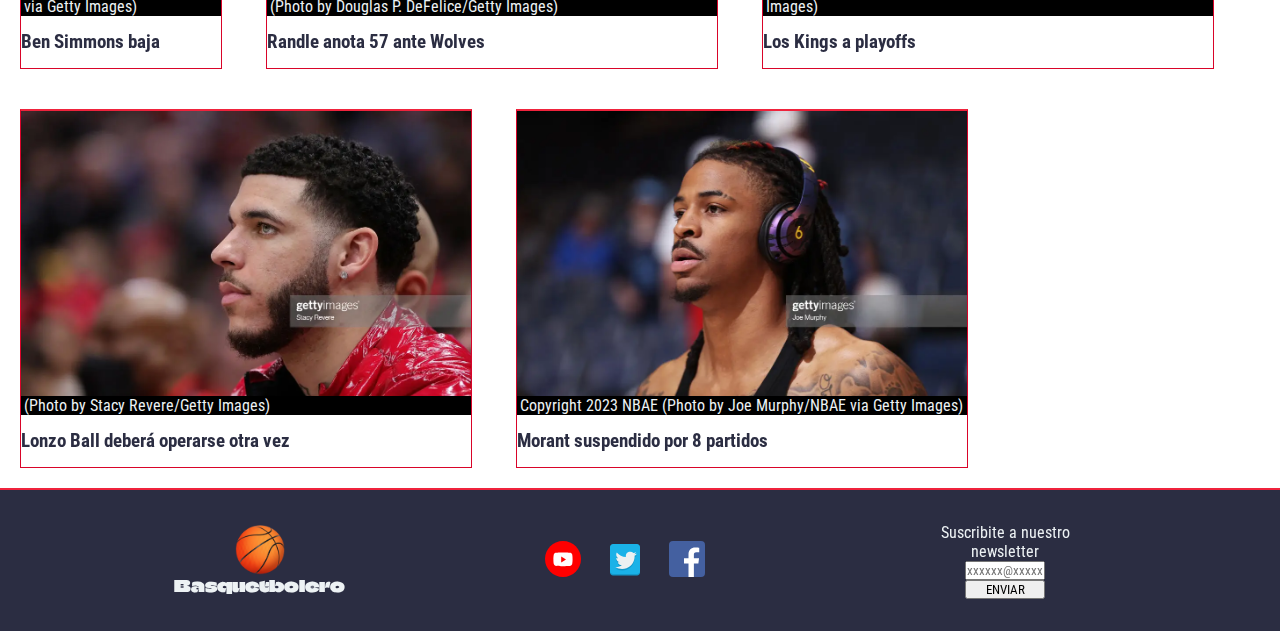
<file: pages/articulo-randle-57.html>
<!DOCTYPE html>
<html lang="en">
<head>
    <meta charset="UTF-8">
    <meta http-equiv="X-UA-Compatible" content="IE=edge">
    <meta name="viewport" content="width=device-width, initial-scale=1.0">
    

    <!-- Primary Meta Tags -->
    <title>Randle anota 57 puntos | Basquetbolero</title>
    <meta name="title" content="Randle anota 57 puntos | Basquetbolero">
    <meta name="description" content="Julius Randle anota 57 e ilusiona a los Knicks camino a los playoffs">

    <!-- Open Graph / Facebook -->
    <meta property="og:type" content="website">
    <meta property="og:url" content="https://alejandrogarciapiatti.github.io/Basquetbolero_ProyectoCoder/pages/articulo-randle-57.html">
    <meta property="og:title" content="Randle anota 57 puntos | Basquetbolero">
    <meta property="og:description" content="Julius Randle anota 57 e ilusiona a los Knicks camino a los playoffs">
    <meta property="og:image" content="https://alejandrogarciapiatti.github.io/Basquetbolero_ProyectoCoder/img/randle-50.webp">

    <!-- Twitter -->
    <meta property="twitter:card" content="summary_large_image">
    <meta property="twitter:url" content="https://alejandrogarciapiatti.github.io/Basquetbolero_ProyectoCoder/pages/articulo-randle-57.html">
    <meta property="twitter:title" content="Randle anota 57 puntos | Basquetbolero">
    <meta property="twitter:description" content="Julius Randle anota 57 e ilusiona a los Knicks camino a los playoffs">
    <meta property="twitter:image" content="https://alejandrogarciapiatti.github.io/Basquetbolero_ProyectoCoder/img/randle-50.webp">

    <link rel="stylesheet" href="../css/styles.css">
    <link rel="preconnect" href="https://fonts.googleapis.com">
    <link rel="shortcut icon" href="../img/favicon.ico" type="image/x-icon">
<link rel="preconnect" href="https://fonts.gstatic.com" crossorigin>
<link href="https://fonts.googleapis.com/css2?family=Climate+Crisis&family=Roboto+Condensed:wght@300&display=swap" rel="stylesheet">
    
</head>
<body>
    <header class="header">
        <h1 class="header-title">Basquetbolero</h1>
        <img class="header-burger" src="../img/more.png" alt="Icono de apertura de Menu">
        <nav class="nav">
            <ul class="nav-list">
                <li class="nav-list-item"><a href="../index.html">NOTICIAS</a></li>
                <li class="nav-list-item"><a href="./equipos.html">EQUIPOS</a></li>
                <li class="nav-list-item"><a href="./topten.html">TOP</a></li>
                <li class="nav-list-item"><a href="./posiciones.html">POSICIONES</a></li>
                <li class="nav-list-item"><a href="./contacto.html">CONTACTO</a></li>
            </ul>
        </nav>
    </header>

    <nav class="mobile-nav">
        <div class="mobile-nav-cierre">
            <img src="../img/boton-cerrar.png" alt="Icono de cierre de ventana">

        </div>

        <img class="logo-ball" src="../img/pelota.png" alt="pelota animada">

        <ul class="mobile-nav-list">
            <li class="mobile-nav-list-item"><a href="../index.html">NOTICIAS</a></li>
            <li class="mobile-nav-list-item"><a href="./equipos.html">EQUIPOS</a></li>
            <li class="mobile-nav-list-item"><a href="./topten.html">TOP</a></li>
            <li class="mobile-nav-list-item"><a href="./posiciones.html">POSICIONES</a></li>
            <li class="mobile-nav-list-item"><a href="./contacto.html">CONTACTO</a></li>
        </ul>
    </nav>

    <main class="main">

        <section class="about">
            <h2>Basquetbolero</h2>
        </section>
        <hr class="separador"></hr>
        <div class="contenedor-seccion-noticias">
        <section class="main__noticia">
            <h2>Julius Randle anota 57 contra los Wolves</h2>
            <article>
                <h3>El alero de los Knicks se destapó y rompió su record máximo de puntos</h3>
                <figure>
                    <img class="article-image" src="../img/Randle-50.webp" alt="Julius Randle de los knicks con las manos arriba">
                    <p class="copyright">(Photo by Douglas P. DeFelice/Getty Images)</p>
                </figure>
                <p>Julius Randle consiguío la <strong>quinta mejor marca anotadora en la historia de la franquicia de los Knicks</strong> pero semejante logro se vió opacado por no poder conseguir la victoria.</p>
                <p>En un partido duro donde los Wolves lograron una ventaja de 17 puntos, la arremetida de Randle en el tercer cuarto, donde terminaría con 52 puntos, no fue suficiente para doblegar al equipo de Minnesota.</p>
                <p>El coach Tom Thibodeau mostró su descontento tras finalizar el encuentro. "Es una lástima desperdicar una actuación como esa." dijo a los reporteros.</p>
                <p>Pese a esta derrota, los Knicks tienen casi asegurada su plaza en la postemporada y esperamos que el sabor amargo de esta derrota impulse a Randle a ir por más.</p>
            </article>
        </section>
        <section class="seccion-ultimas-noticias">

            <h2>Ultimas noticias</h2>

            <div class="ultimas-noticias">

                <article class="article-box-outer">
                    <a href="./articulo-simmons-lesion.html">
                        <figure class="article-box-inner">
                            <img class="article-image simmons" src="../img/simmons-injury.webp" alt="Ben Simmons de los nets vestido de casual en el banquillo de los Nets">
                            <p class="copyright">Copyright 2023 NBAE (Photo by Nathaniel S. Butler/NBAE via Getty Images)</p>
                        </figure>
                        <h3 class="article-title">Ben Simmons baja</h3>
                    </a>
                </article>
                <article class="article-box-outer">
                    <a href="./articulo-randle-57.html">
                        <figure class="article-box-inner">
                            <img class="article-image" src="../img/Randle-50.webp" alt="Julius Randle de los knicks con las manos arriba">
                            <p class="copyright">(Photo by Douglas P. DeFelice/Getty Images)</p>
                        </figure>
                        <h3 class="article-title">Randle anota 57 ante Wolves</h3>
                    </a>
                </article>
                <article class="article-box-outer">
                    <a href="./articulo-kings-playoff.html">
                        <figure class="article-box-inner">
                            <img class="article-image" src="../img/kings-winning-season.webp" alt="Los Kings atacan frente al Jazz">
                            <p class="copyright">Copyright 2023 NBAE (Photo by Rocky Widner/NBAE via Getty Images)</p>
                        </figure>
                        <h3 class="article-title">Los Kings a playoffs</h3>
                    </a>
                </article>
                <article class="article-box-outer">
                    <a href="./articulo-lonzo-lesionado.html">
                        <figure class="article-box-inner">
                            <img class="article-image" src="../img/lonzo-cirugia.webp" alt="Lonzo Ball observando el partido vestido de civil">
                            <p class="copyright"> (Photo by Stacy Revere/Getty Images)</p>
                        </figure>
                        <h3 class="article-title">Lonzo Ball deberá operarse otra vez</h3>
                    </a>
                </article>
                <article class="article-box-outer">
                    <a href="./articulo-morant-suspendido.html">
                        <figure class="article-box-inner">
                            <img class="article-image" src="../img/morant-suspension.webp" alt=" Ja Morant, pensativo, escuchando musica con auriculares">
                            <p class="copyright">Copyright 2023 NBAE (Photo by Joe Murphy/NBAE via Getty Images)</p>
                        </figure>
                        <h3 class="article-title">Morant suspendido por 8 partidos</h3>
                    </a>
                </article>
            </div>

        </section>
    </div>
    </main>
        
    <footer class="footer">
        <ul class="footer-section-list">
            <li class="footer-content">
                <figure class="logo-container">
                    <img class="logo-ball" src=".././img/pelota.png" alt="Logo pelota de basket">
                    <span class="logo-name">Basquetbolero</span>
                </figure>    
            </li>
            <li class="footer-content">
                <ul class="social-list">
                    <li>
                        <a href="https://www.youtube.com/">
                            <img class="social-icon" src=".././img/icon-yt.svg" alt="Youtube">
               </a>         
                    </li>
                    <li>
                        <a href="https://twitter.com/?lang=es">
                            <img class="social-icon" src=".././img/ico-twitter.svg" alt="Twitter">
               </a>         
                    </li>
                    <li>
                        <a href="https://es-la.facebook.com/">
                            <img class="social-icon" src=".././img/ico-fb.svg" alt="Facebook">
               </a>         
                    </li>
                </ul>
            </li>
            <li class="footer-content">
                <form class="newsletter" action="">
                    <label class="email-label" for="email">Suscribite a nuestro newsletter</label>
                    <input type="email" id="email" placeholder="xxxxxx@xxxxx.xxx" name="email">
                    <input type="submit" value="ENVIAR">
                </form>
            </li>
        </ul>
        
    </footer>
    <script src="../scripts/menu.js"></script>
</body>
</html>
</file>
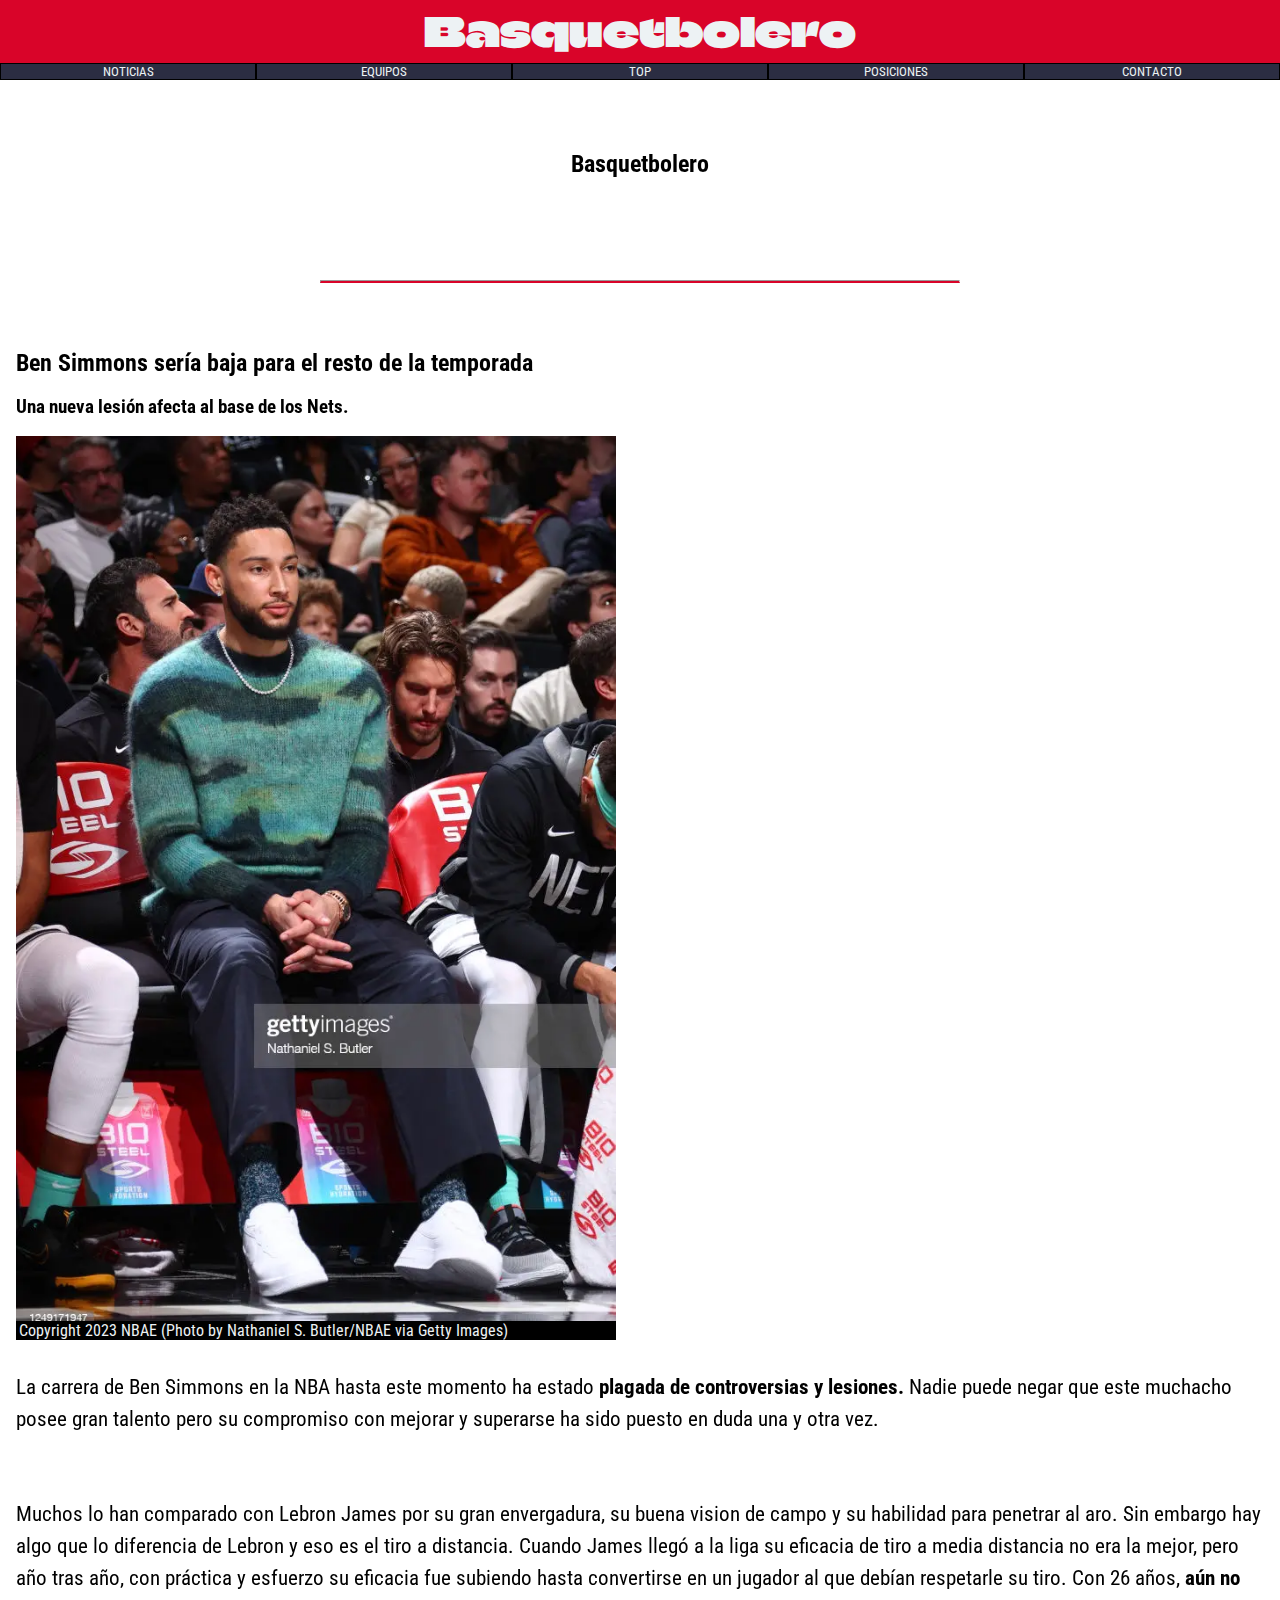
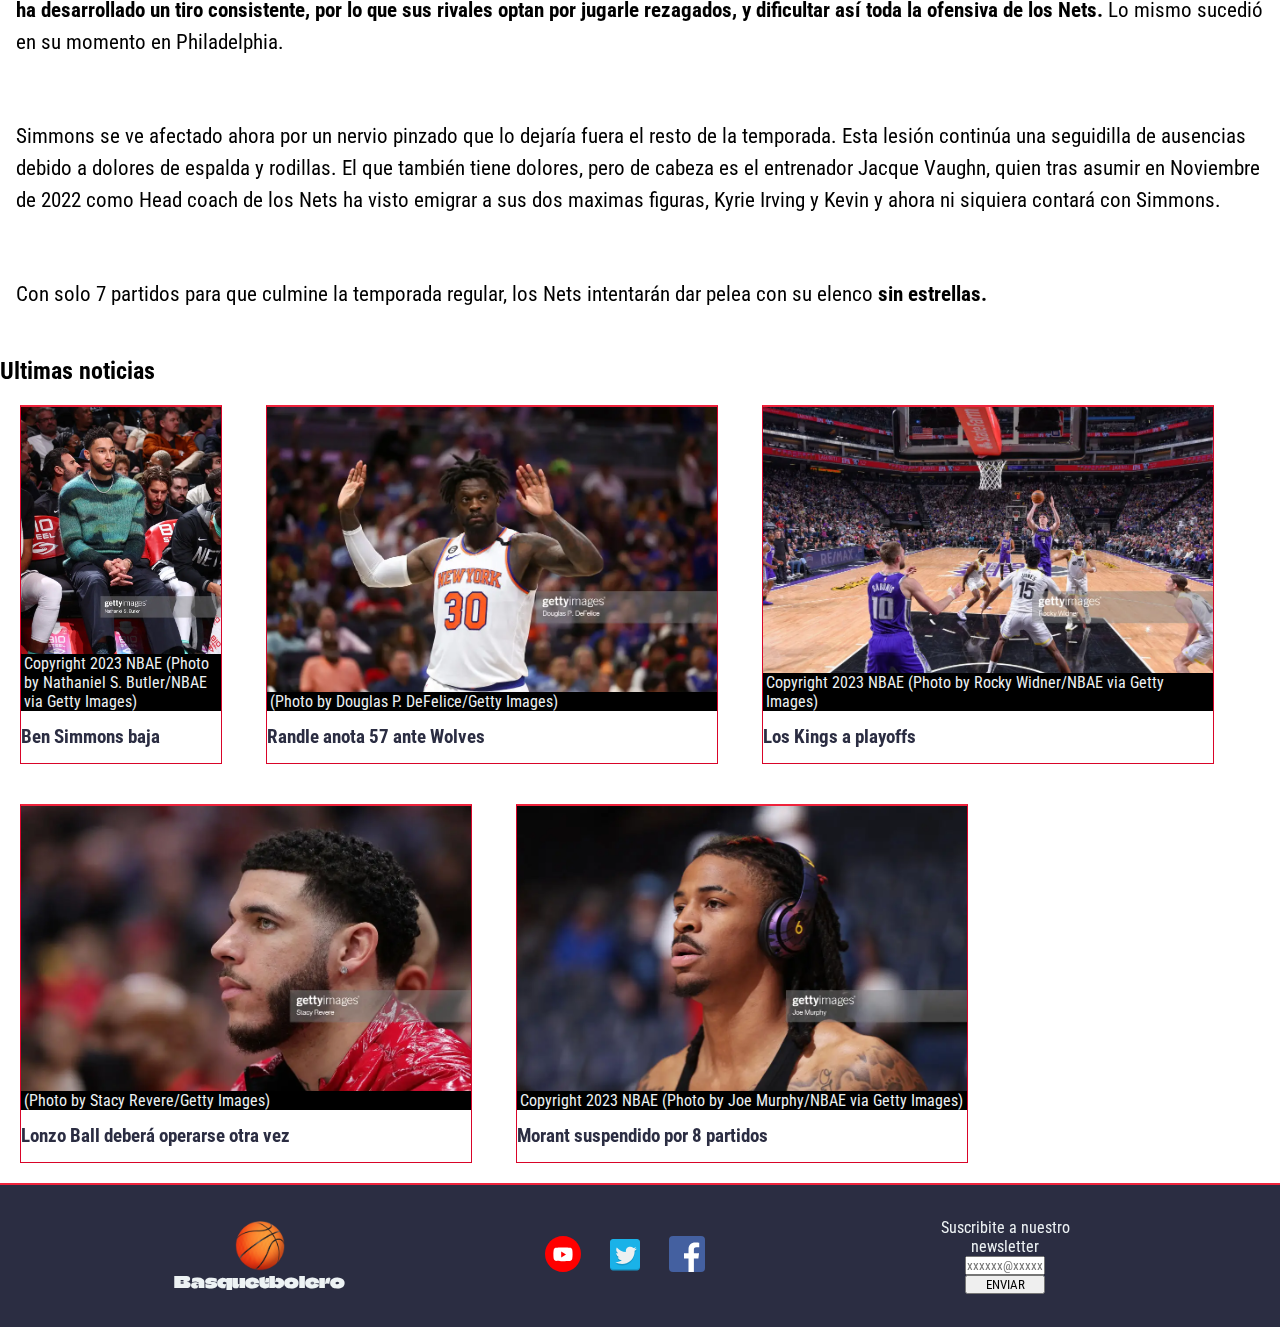
<file: pages/articulo-simmons-lesion.html>
<!DOCTYPE html>
<html lang="en">
<head>
    <meta charset="UTF-8">
    <meta http-equiv="X-UA-Compatible" content="IE=edge">
    <meta name="viewport" content="width=device-width, initial-scale=1.0">

    <!-- Primary Meta Tags -->
    <title>Simmons se lesiona una vez mas | Basquetbolero</title>
    <meta name="title" content="Simmons se lesiona una vez mas | Basquetbolero">
    <meta name="description" content="Ben Simmons se lesiona nuevamente y se perderá el resto de la temporada">

    <!-- Open Graph / Facebook -->
    <meta property="og:type" content="website">
    <meta property="og:url" content="https://alejandrogarciapiatti.github.io/Basquetbolero_ProyectoCoder/pages/articulo-simmons-lesion.html">
    <meta property="og:title" content="Simmons se lesiona una vez mas | Basquetbolero">
    <meta property="og:description" content="Ben Simmons se lesiona nuevamente y se perderá el resto de la temporada">
    <meta property="og:image" content="https://alejandrogarciapiatti.github.io/Basquetbolero_ProyectoCoder/img/simmons-injury.webp">

    <!-- Twitter -->
    <meta property="twitter:card" content="summary_large_image">
    <meta property="twitter:url" content="https://alejandrogarciapiatti.github.io/Basquetbolero_ProyectoCoder/pages/articulo-simmons-lesion.html">
    <meta property="twitter:title" content="Simmons se lesiona una vez mas | Basquetbolero">
    <meta property="twitter:description" content="Ben Simmons se lesiona nuevamente y se perderá el resto de la temporada">
    <meta property="twitter:image" content="https://alejandrogarciapiatti.github.io/Basquetbolero_ProyectoCoder/img/simmons-injury.webp">

    <link rel="stylesheet" href="../css/styles.css">
    <link rel="preconnect" href="https://fonts.googleapis.com">
    <link rel="shortcut icon" href="../img/favicon.ico" type="image/x-icon">
<link rel="preconnect" href="https://fonts.gstatic.com" crossorigin>
<link href="https://fonts.googleapis.com/css2?family=Climate+Crisis&family=Roboto+Condensed:wght@300&display=swap" rel="stylesheet">
    
</head>
<body>
    <header class="header">
        <h1 class="header-title">Basquetbolero</h1>
        <img class="header-burger" src="../img/more.png" alt="Icono de apertura de Menu">
        <nav class="nav">
            <ul class="nav-list">
                <li class="nav-list-item"><a href="../index.html">NOTICIAS</a></li>
                <li class="nav-list-item"><a href="./equipos.html">EQUIPOS</a></li>
                <li class="nav-list-item"><a href="./topten.html">TOP</a></li>
                <li class="nav-list-item"><a href="./posiciones.html">POSICIONES</a></li>
                <li class="nav-list-item"><a href="./contacto.html">CONTACTO</a></li>
            </ul>
        </nav>
    </header>

    <nav class="mobile-nav">
        <div class="mobile-nav-cierre">
            <img src="../img/boton-cerrar.png" alt="Icono de cierre de ventana">

        </div>

        <img class="logo-ball" src="../img/pelota.png" alt="pelota animada">

        <ul class="mobile-nav-list">
            <li class="mobile-nav-list-item"><a href="../index.html">NOTICIAS</a></li>
            <li class="mobile-nav-list-item"><a href="./equipos.html">EQUIPOS</a></li>
            <li class="mobile-nav-list-item"><a href="./topten.html">TOP</a></li>
            <li class="mobile-nav-list-item"><a href="./posiciones.html">POSICIONES</a></li>
            <li class="mobile-nav-list-item"><a href="./contacto.html">CONTACTO</a></li>
        </ul>
    </nav>

    <main class="main">

        <section class="about">
            <h2>Basquetbolero</h2>
        </section>
        <hr class="separador"></hr>
        <div class="contenedor-seccion-noticias">
            <section class="main__noticia">
                <h2>Ben Simmons sería baja para el resto de la temporada</h2>
                <article>
                    <h3>Una nueva lesión afecta al base de los Nets.</h3>
                    <figure>
                        <img src="../img/simmons-injury.webp" alt="Ben Simmons de los nets vestido de casual en el banquillo de los Nets">
                        <p class="copyright">Copyright 2023 NBAE (Photo by Nathaniel S. Butler/NBAE via Getty Images)</p>
                    </figure>
                    <p>La carrera de Ben Simmons en la NBA hasta este momento ha estado <strong>plagada de controversias y lesiones.</strong> Nadie puede negar que este muchacho posee gran talento pero su compromiso con mejorar y superarse ha sido puesto en duda una y otra vez.</p>
                    <p>Muchos lo han comparado con Lebron James por su gran envergadura, su buena vision de campo y su habilidad para penetrar al aro. Sin embargo hay algo que lo diferencia de Lebron y eso es el tiro a distancia. Cuando James llegó a la liga su eficacia de tiro a media distancia no era la mejor, pero año tras año, con práctica y esfuerzo su eficacia fue subiendo hasta convertirse en un jugador al que debían respetarle su tiro. Con 26 años, <strong>aún no ha desarrollado un tiro consistente, por lo que sus rivales optan por jugarle rezagados, y dificultar así toda la ofensiva de los Nets.</strong> Lo mismo sucedió en su momento en Philadelphia.</p>
                    <p>Simmons se ve afectado ahora por un nervio pinzado que lo dejaría fuera el resto de la temporada. Esta lesión continúa una seguidilla de ausencias debido a dolores de espalda y rodillas. El que también tiene dolores, pero de cabeza es el entrenador Jacque Vaughn, quien tras asumir en Noviembre de 2022 como Head coach de los Nets ha visto emigrar a sus dos maximas figuras, Kyrie Irving y Kevin  y ahora ni siquiera contará con Simmons.</p>
                    <p>Con solo 7 partidos para que culmine la temporada regular, los Nets intentarán dar pelea con su elenco <strong>sin estrellas.</strong></p>
                </article>
            </section>

            <section class="seccion-ultimas-noticias">

                <h2>Ultimas noticias</h2>

                <div class="ultimas-noticias">

                    <article class="article-box-outer">
                        <a href="./articulo-simmons-lesion.html">
                            <figure class="article-box-inner">
                                <img class="article-image simmons" src="../img/simmons-injury.webp" alt="Ben Simmons de los nets vestido de casual en el banquillo de los Nets">
                                <p class="copyright">Copyright 2023 NBAE (Photo by Nathaniel S. Butler/NBAE via Getty Images)</p>
                            </figure>
                            <h3 class="article-title">Ben Simmons baja</h3>
                        </a>
                    </article>
                    <article class="article-box-outer">
                        <a href="./articulo-randle-57.html">
                            <figure class="article-box-inner">
                                <img class="article-image" src="../img/Randle-50.webp" alt="Julius Randle de los knicks con las manos arriba">
                                <p class="copyright">(Photo by Douglas P. DeFelice/Getty Images)</p>
                            </figure>
                            <h3 class="article-title">Randle anota 57 ante Wolves</h3>
                        </a>
                    </article>
                    <article class="article-box-outer">
                        <a href="./articulo-kings-playoff.html">
                            <figure class="article-box-inner">
                                <img class="article-image" src="../img/kings-winning-season.webp" alt="Los Kings atacan frente al Jazz">
                                <p class="copyright">Copyright 2023 NBAE (Photo by Rocky Widner/NBAE via Getty Images)</p>
                            </figure>
                            <h3 class="article-title">Los Kings a playoffs</h3>
                        </a>
                    </article>
                    <article class="article-box-outer">
                        <a href="./articulo-lonzo-lesionado.html">
                            <figure class="article-box-inner">
                                <img class="article-image" src="../img/lonzo-cirugia.webp" alt="Lonzo Ball observando el partido vestido de civil">
                                <p class="copyright"> (Photo by Stacy Revere/Getty Images)</p>
                            </figure>
                            <h3 class="article-title">Lonzo Ball deberá operarse otra vez</h3>
                        </a>
                    </article>
                    <article class="article-box-outer">
                        <a href="./articulo-morant-suspendido.html">
                            <figure class="article-box-inner">
                                <img class="article-image" src="../img/morant-suspension.webp" alt=" Ja Morant, pensativo, escuchando musica con auriculares">
                                <p class="copyright">Copyright 2023 NBAE (Photo by Joe Murphy/NBAE via Getty Images)</p>
                            </figure>
                            <h3 class="article-title">Morant suspendido por 8 partidos</h3>
                        </a>
                    </article>
                </div>

            </section>
        </div>
        
    </main>
        
    <footer class="footer">
        <ul class="footer-section-list">
            <li class="footer-content">
                <figure class="logo-container">
                    <img class="logo-ball" src=".././img/pelota.png" alt="Logo pelota de basket">
                    <span class="logo-name">Basquetbolero</span>
                </figure>    
            </li>
            <li class="footer-content">
                <ul class="social-list">
                    <li>
                        <a href="https://www.youtube.com/">
                            <img class="social-icon" src=".././img/icon-yt.svg" alt="Youtube">
               </a>         
                    </li>
                    <li>
                        <a href="https://twitter.com/?lang=es">
                            <img class="social-icon" src=".././img/ico-twitter.svg" alt="Twitter">
               </a>         
                    </li>
                    <li>
                        <a href="https://es-la.facebook.com/">
                            <img class="social-icon" src=".././img/ico-fb.svg" alt="Facebook">
               </a>         
                    </li>
                </ul>
            </li>
            <li class="footer-content">
                <form class="newsletter" action="">
                    <label class="email-label" for="email">Suscribite a nuestro newsletter</label>
                    <input type="email" id="email" placeholder="xxxxxx@xxxxx.xxx" name="email">
                    <input type="submit" value="ENVIAR">
                </form>
            </li>
        </ul>
        
    </footer>
    <script src="../scripts/menu.js"></script>
</body>
</html>
</file>
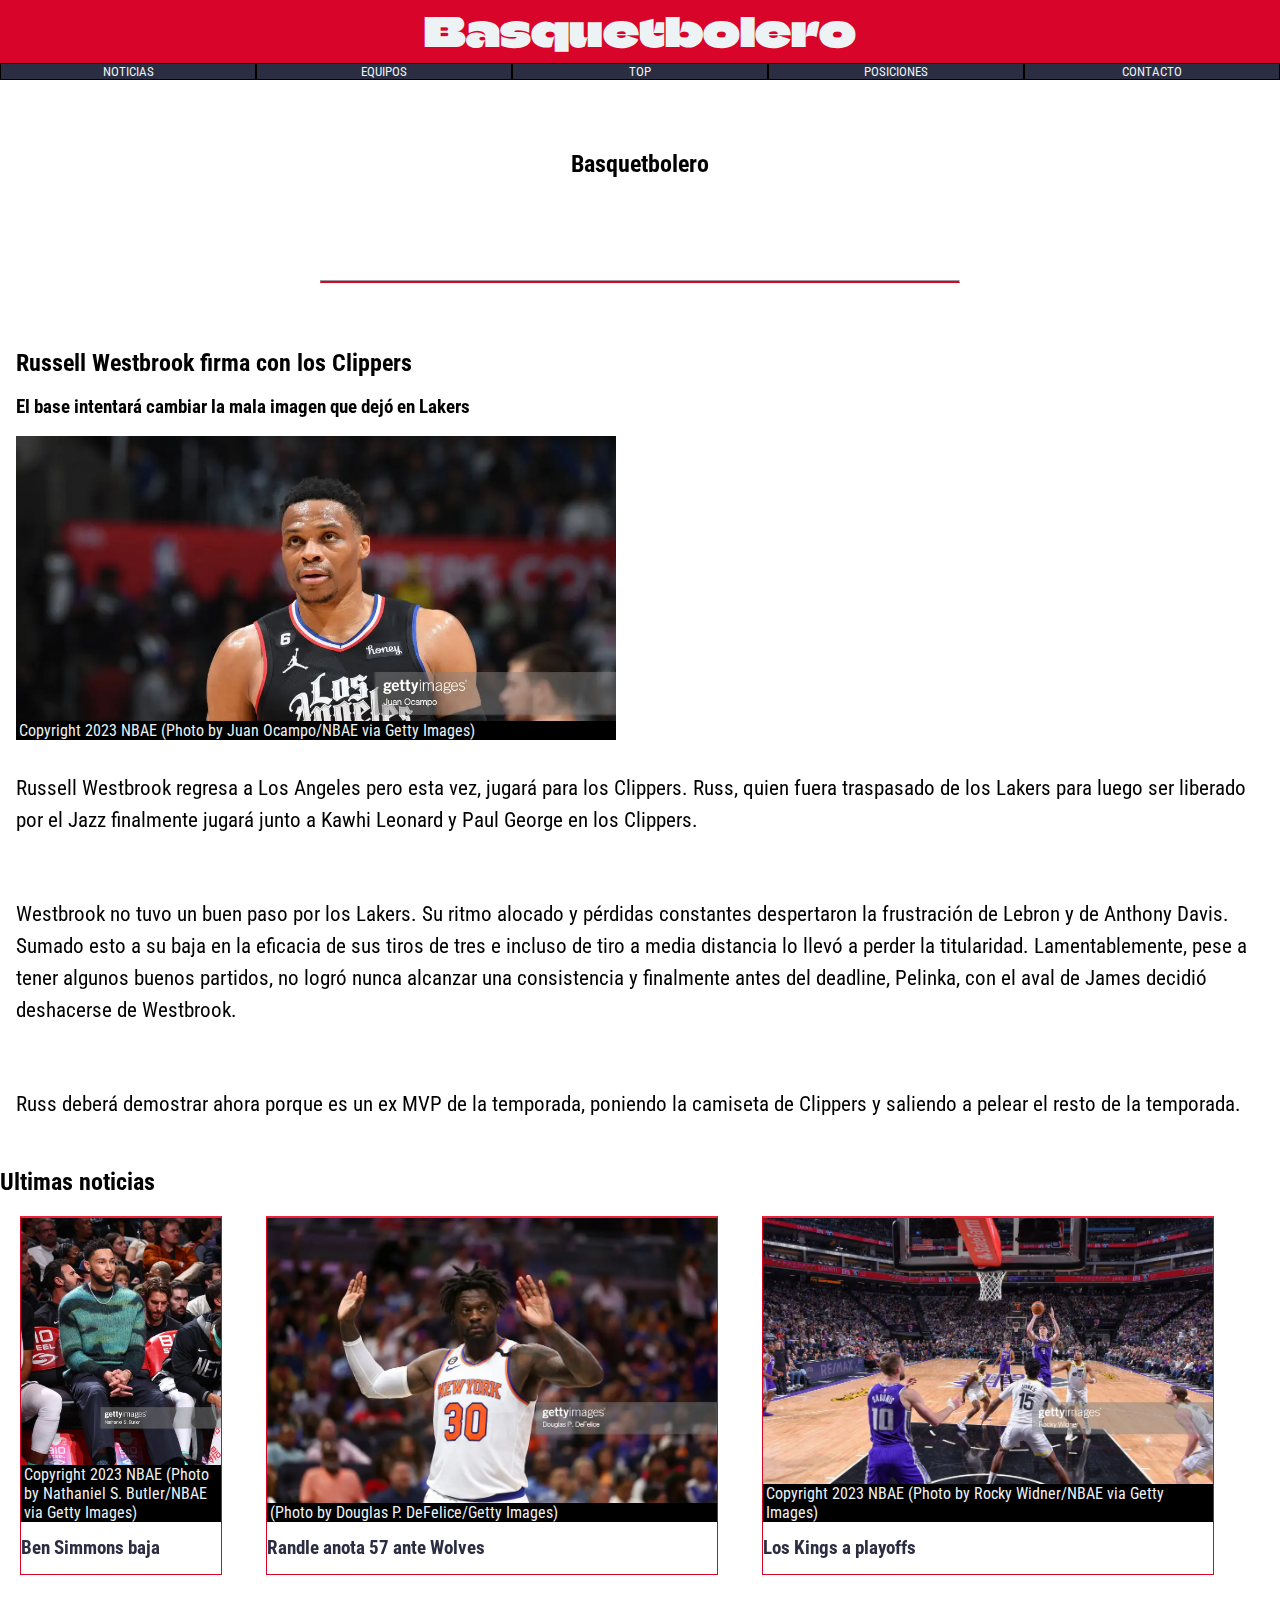
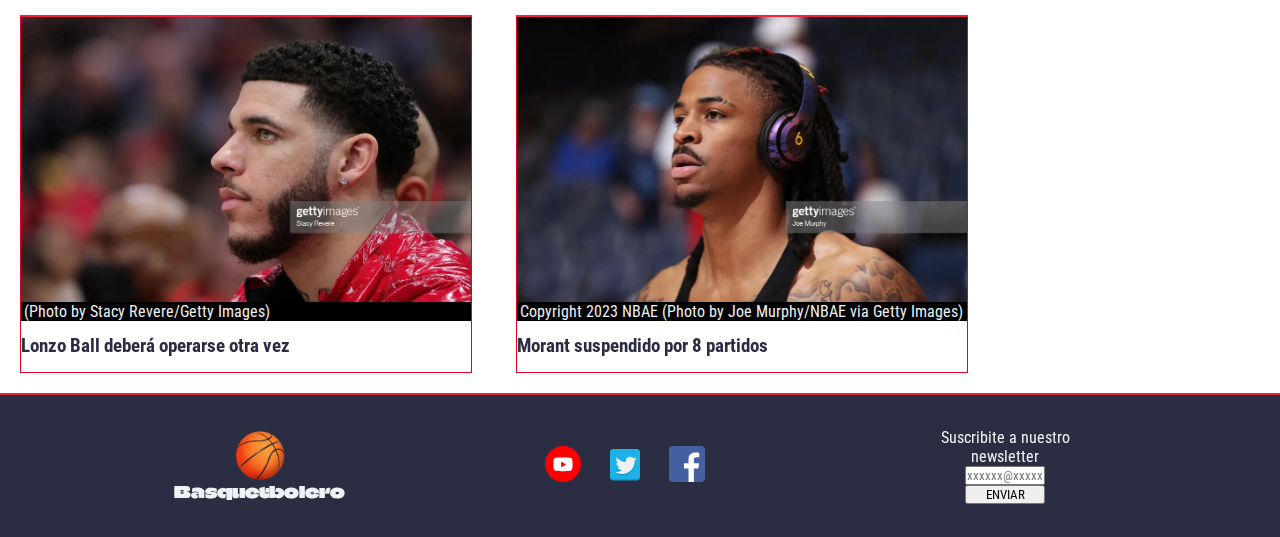
<file: pages/articulo-westbrook-clippers.html>
<!DOCTYPE html>
<html lang="en">
<head>
    <meta charset="UTF-8">
    <meta http-equiv="X-UA-Compatible" content="IE=edge">
    <meta name="viewport" content="width=device-width, initial-scale=1.0">
    

    <!-- Primary Meta Tags -->
    <title>Russell Westbrook jugara junto a Leonard y George en los Clippers | Basquetbolero</title>
    <meta name="title" content="Russell Westbrook jugara junto a Leonard y George en los Clippers | Basquetbolero">
    <meta name="description" content="Russell Westbrook firma con los Clippers de los Angeles">

    <!-- Open Graph / Facebook -->
    <meta property="og:type" content="website">
    <meta property="og:url" content="https://alejandrogarciapiatti.github.io/Basquetbolero_ProyectoCoder/pages/articulo-westbrook-clippers.html">
    <meta property="og:title" content="Russell Westbrook jugara junto a Leonard y George en los Clippers | Basquetbolero">
    <meta property="og:description" content="Russell Westbrook firma con los Clippers de los Angeles">
    <meta property="og:image" content="https://alejandrogarciapiatti.github.io/Basquetbolero_ProyectoCoder/img/westbrook-trade.webp">

    <!-- Twitter -->
    <meta property="twitter:card" content="summary_large_image">
    <meta property="twitter:url" content="https://alejandrogarciapiatti.github.io/Basquetbolero_ProyectoCoder/pages/articulo-westbrook-clippers.html">
    <meta property="twitter:title" content="Russell Westbrook jugara junto a Leonard y George en los Clippers | Basquetbolero">
    <meta property="twitter:description" content="Russell Westbrook firma con los Clippers de los Angeles">
    <meta property="twitter:image" content="https://alejandrogarciapiatti.github.io/Basquetbolero_ProyectoCoder/img/westbrook-trade.webp">

    <link rel="stylesheet" href="../css/styles.css">
    <link rel="preconnect" href="https://fonts.googleapis.com">
    <link rel="shortcut icon" href="../img/favicon.ico" type="image/x-icon">
    <link rel="preconnect" href="https://fonts.gstatic.com" crossorigin>
    <link href="https://fonts.googleapis.com/css2?family=Climate+Crisis&family=Roboto+Condensed:wght@300&display=swap" rel="stylesheet">
    
</head>
<body>
    <header class="header">
        <h1 class="header-title">Basquetbolero</h1>
        <img class="header-burger" src="../img/more.png" alt="Icono de apertura de Menu">
        <nav class="nav">
            <ul class="nav-list">
                <li class="nav-list-item"><a href="../index.html">NOTICIAS</a></li>
                <li class="nav-list-item"><a href="./equipos.html">EQUIPOS</a></li>
                <li class="nav-list-item"><a href="./topten.html">TOP</a></li>
                <li class="nav-list-item"><a href="./posiciones.html">POSICIONES</a></li>
                <li class="nav-list-item"><a href="./contacto.html">CONTACTO</a></li>
            </ul>
        </nav>
    </header>

    <nav class="mobile-nav">
        <div class="mobile-nav-cierre">
            <img src="../img/boton-cerrar.png" alt="Icono de cierre de ventana">

        </div>

        <img class="logo-ball" src="../img/pelota.png" alt="pelota animada">

        <ul class="mobile-nav-list">
            <li class="mobile-nav-list-item"><a href="../index.html">NOTICIAS</a></li>
            <li class="mobile-nav-list-item"><a href="./equipos.html">EQUIPOS</a></li>
            <li class="mobile-nav-list-item"><a href="./topten.html">TOP</a></li>
            <li class="mobile-nav-list-item"><a href="./posiciones.html">POSICIONES</a></li>
            <li class="mobile-nav-list-item"><a href="./contacto.html">CONTACTO</a></li>
        </ul>
    </nav>

    <main class="main">

        <section class="about">
            <h2>Basquetbolero</h2>
        </section>
        <hr class="separador"></hr>

        <div class="contenedor-seccion-noticias">
        <section class="main__noticia">
            <h2>Russell Westbrook firma con los Clippers</h2>
            <article>
                <h3>El base intentará cambiar la mala imagen que dejó en Lakers</h3>
                <figure>
                    <img class="article-image" src="../img/westbrook-trade.webp" alt="Russel Westbrook con la camiseta negra de Clippers">
                    <p class="copyright">Copyright 2023 NBAE (Photo by Juan Ocampo/NBAE via Getty Images)</p>
                </figure>
                <p>Russell Westbrook regresa a Los Angeles pero esta vez, jugará para los Clippers. Russ, quien fuera traspasado de los Lakers para luego ser liberado por el Jazz finalmente jugará junto a Kawhi Leonard y Paul George en los Clippers.</p>
                <p>Westbrook no tuvo un buen paso por los Lakers. Su ritmo alocado y pérdidas constantes despertaron la frustración de Lebron y de Anthony Davis. Sumado esto a su baja en la eficacia de sus tiros de tres e incluso de tiro a media distancia lo llevó a perder la titularidad. Lamentablemente, pese a tener algunos buenos partidos, no logró nunca alcanzar una consistencia y finalmente antes del deadline, Pelinka, con el aval de James decidió deshacerse de Westbrook. </p>
                <p>Russ deberá demostrar ahora porque es un ex MVP de la temporada, poniendo la camiseta de Clippers y saliendo a pelear el resto de la temporada.</p>
                
            </article>
        </section>
        <section class="seccion-ultimas-noticias">

            <h2>Ultimas noticias</h2>

            <div class="ultimas-noticias">

                <article class="article-box-outer">
                    <a href="./articulo-simmons-lesion.html">
                        <figure class="article-box-inner">
                            <img class="article-image simmons" src="../img/simmons-injury.webp" alt="Ben Simmons de los nets vestido de casual en el banquillo de los Nets">
                            <p class="copyright">Copyright 2023 NBAE (Photo by Nathaniel S. Butler/NBAE via Getty Images)</p>
                        </figure>
                        <h3 class="article-title">Ben Simmons baja</h3>
                    </a>
                </article>
                <article class="article-box-outer">
                    <a href="./articulo-randle-57.html">
                        <figure class="article-box-inner">
                            <img class="article-image" src="../img/Randle-50.webp" alt="Julius Randle de los knicks con las manos arriba">
                            <p class="copyright">(Photo by Douglas P. DeFelice/Getty Images)</p>
                        </figure>
                        <h3 class="article-title">Randle anota 57 ante Wolves</h3>
                    </a>
                </article>
                <article class="article-box-outer">
                    <a href="./articulo-kings-playoff.html">
                        <figure class="article-box-inner">
                            <img class="article-image" src="../img/kings-winning-season.webp" alt="Los Kings atacan frente al Jazz">
                            <p class="copyright">Copyright 2023 NBAE (Photo by Rocky Widner/NBAE via Getty Images)</p>
                        </figure>
                        <h3 class="article-title">Los Kings a playoffs</h3>
                    </a>
                </article>
                <article class="article-box-outer">
                    <a href="./articulo-lonzo-lesionado.html">
                        <figure class="article-box-inner">
                            <img class="article-image" src="../img/lonzo-cirugia.webp" alt="Lonzo Ball observando el partido vestido de civil">
                            <p class="copyright"> (Photo by Stacy Revere/Getty Images)</p>
                        </figure>
                        <h3 class="article-title">Lonzo Ball deberá operarse otra vez</h3>
                    </a>
                </article>
                <article class="article-box-outer">
                    <a href="./articulo-morant-suspendido.html">
                        <figure class="article-box-inner">
                            <img class="article-image" src="../img/morant-suspension.webp" alt=" Ja Morant, pensativo, escuchando musica con auriculares">
                            <p class="copyright">Copyright 2023 NBAE (Photo by Joe Murphy/NBAE via Getty Images)</p>
                        </figure>
                        <h3 class="article-title">Morant suspendido por 8 partidos</h3>
                    </a>
                </article>
            </div>

        </section>
    </div>
    </main>
        
    <footer class="footer">
        <ul class="footer-section-list">
            <li class="footer-content">
                <figure class="logo-container">
                    <img class="logo-ball" src=".././img/pelota.png" alt="Logo pelota de basket">
                    <span class="logo-name">Basquetbolero</span>
                </figure>    
            </li>
            <li class="footer-content">
                <ul class="social-list">
                    <li>
                        <a href="https://www.youtube.com/">
                            <img class="social-icon" src=".././img/icon-yt.svg" alt="Youtube">
               </a>         
                    </li>
                    <li>
                        <a href="https://twitter.com/?lang=es">
                            <img class="social-icon" src=".././img/ico-twitter.svg" alt="Twitter">
               </a>         
                    </li>
                    <li>
                        <a href="https://es-la.facebook.com/">
                            <img class="social-icon" src=".././img/ico-fb.svg" alt="Facebook">
               </a>         
                    </li>
                </ul>
            </li>
            <li class="footer-content">
                <form class="newsletter" action="">
                    <label class="email-label" for="email">Suscribite a nuestro newsletter</label>
                    <input type="email" id="email" placeholder="xxxxxx@xxxxx.xxx" name="email">
                    <input type="submit" value="ENVIAR">
                </form>
            </li>
        </ul>
        
    </footer>
    <script src="../scripts/menu.js"></script>
</body>
</html>
</file>
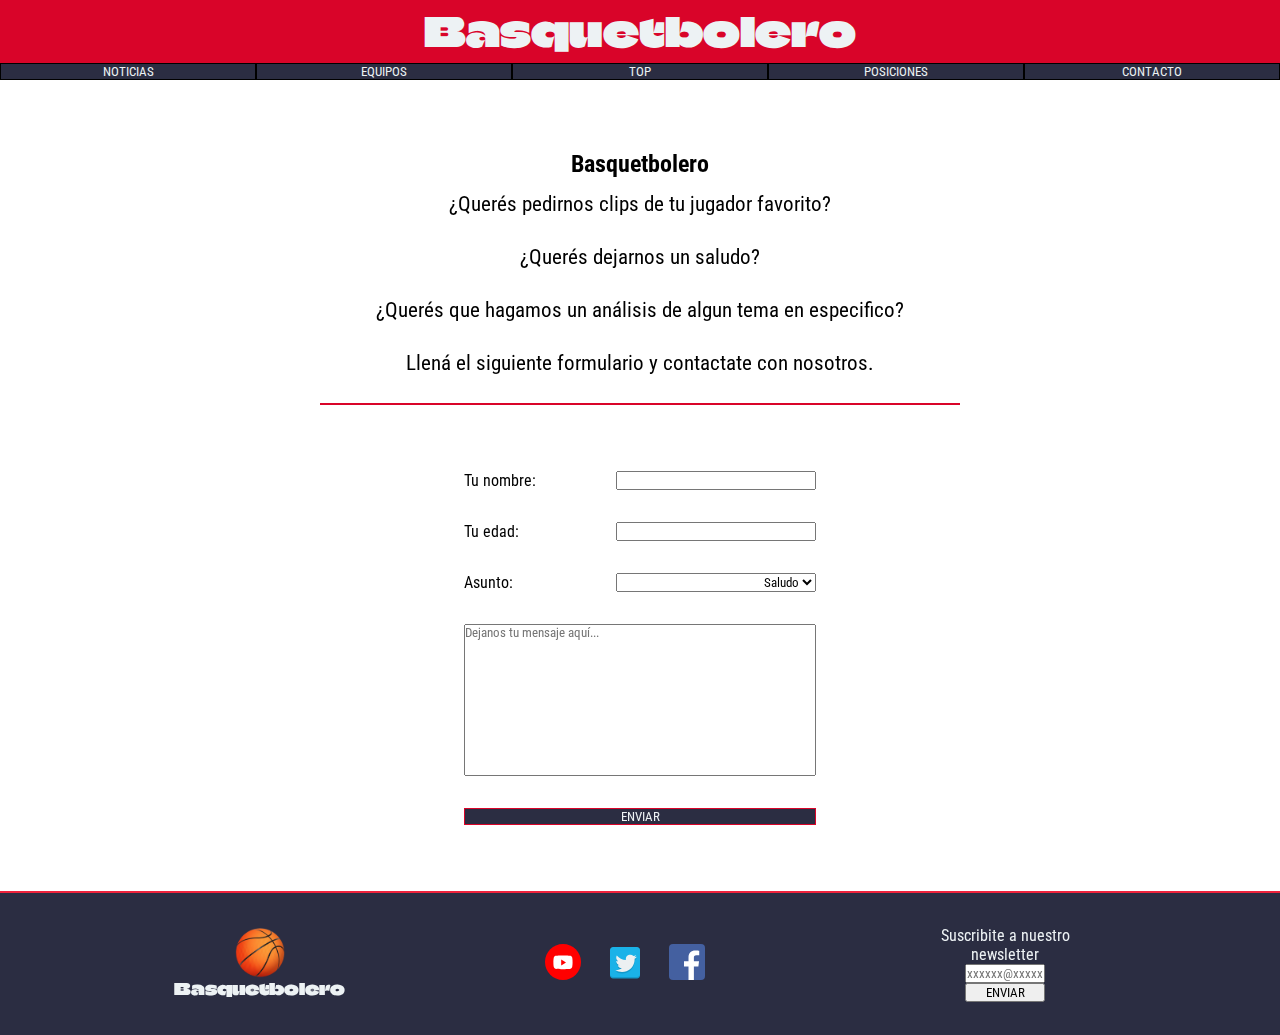
<file: pages/contacto.html>
<!DOCTYPE html>
<html lang="en">
<head>
    <meta charset="UTF-8">
    <meta http-equiv="X-UA-Compatible" content="IE=edge">
    <meta name="viewport" content="width=device-width, initial-scale=1.0">
    <link rel="stylesheet" href="../css/styles.css">
    <link rel="preconnect" href="https://fonts.googleapis.com">
<link rel="preconnect" href="https://fonts.gstatic.com" crossorigin>
<link href="https://fonts.googleapis.com/css2?family=Climate+Crisis&family=Roboto+Condensed:wght@300&display=swap" rel="stylesheet">
    <title>BASQUETBOLERO</title>
</head>
<body>
    <header class="header">
        <h1 class="header-title">Basquetbolero</h1>
        <img class="header-burger" src="../img/more.png" alt="Icono de apertura de Menu">
        <nav class="nav">
            <ul class="nav-list">
                <li class="nav-list-item"><a href="../index.html">NOTICIAS</a></li>
                <li class="nav-list-item"><a href="./equipos.html">EQUIPOS</a></li>
                <li class="nav-list-item"><a href="./topten.html">TOP</a></li>
                <li class="nav-list-item"><a href="./posiciones.html">POSICIONES</a></li>
                <li class="nav-list-item"><a href="./contacto.html">CONTACTO</a></li>
            </ul>
        </nav>
    </header>

    <nav class="mobile-nav">
        <div class="mobile-nav-cierre">
            <img src="../img/boton-cerrar.png" alt="Icono de cierre de ventana">

        </div>

        <ul class="mobile-nav-list">
            <li class="mobile-nav-list-item"><a href="./index.html">NOTICIAS</a></li>
            <li class="mobile-nav-list-item"><a href="./pages/equipos.html">EQUIPOS</a></li>
            <li class="mobile-nav-list-item"><a href="./pages/topten.html">TOP</a></li>
            <li class="mobile-nav-list-item"><a href="./pages/posiciones.html">POSICIONES</a></li>
            <li class="mobile-nav-list-item"><a href="./pages/contacto.html">CONTACTO</a></li>
        </ul>
    </nav>

    <main class="main">

        <section class="about-form">
            <h2>Basquetbolero</h2>
            <p>¿Querés pedirnos clips de tu jugador favorito?</p>
            <p>¿Querés dejarnos un saludo?</p>
            <p>¿Querés que hagamos un análisis de algun tema en especifico?</p>
            <p>Llená el siguiente formulario y contactate con nosotros.</p>
        </section>
        <div class="separador"></div>

        <section class="formulario">
            <form action="">
                <fieldset>
                    <label for="name">Tu nombre: </label>
                    <input type="text" id="name" name="name">
                </fieldset>
                <fieldset>
                    <label for="edad">Tu edad: </label>
                    <input type="number" name="edad" id="edad">
                </fieldset>
                <fieldset class="asunto">
                    <label for="asunto">Asunto: </label>
                <select name="asunto" id="asunto">
                    <option value="0">Saludo</option>
                    <option value="1">Pedido</option>
                    <option value="2">Otros</option>
                </select>
                </fieldset>
                <fieldset class="text-area">
                    <textarea name="mensaje" id="mensaje" cols="30" rows="10" placeholder="Dejanos tu mensaje aquí..."></textarea>
                </fieldset>
                <fieldset class="submit">
                    <input type="submit" value="ENVIAR">
                </fieldset>
            </form>
        </section>
        
    </main>
        
    <footer class="footer">
        <ul class="footer-section-list">
            <li class="footer-content">
                <figure class="logo-container">
                    <img class="logo-ball" src=".././img/pelota.png" alt="Logo">
                    <span class="logo-name">Basquetbolero</span>
                </figure>    
            </li>
            <li class="footer-content">
                <ul class="social-list">
                    <li>
                        <a href="https://www.youtube.com/">
                            <img class="social-icon" src=".././img/icon-yt.svg" alt="Youtube">
               </a>         
                    </li>
                    <li>
                        <a href="https://twitter.com/?lang=es">
                            <img class="social-icon" src=".././img/ico-twitter.svg" alt="Twitter">
               </a>         
                    </li>
                    <li>
                        <a href="https://es-la.facebook.com/">
                            <img class="social-icon" src=".././img/ico-fb.svg" alt="Facebook">
               </a>         
                    </li>
                </ul>
            </li>
            <li class="footer-content">
                <form class="newsletter" action="">
                    <label class="email-label" for="email">Suscribite a nuestro newsletter</label>
                    <input type="email" id="email" placeholder="xxxxxx@xxxxx.xxx" name="email">
                    <input type="submit" value="ENVIAR">
                </form>
            </li>
        </ul>
        
    </footer>
    <script src="../scripts/menu.js"></script>
</body>
</html>
</file>
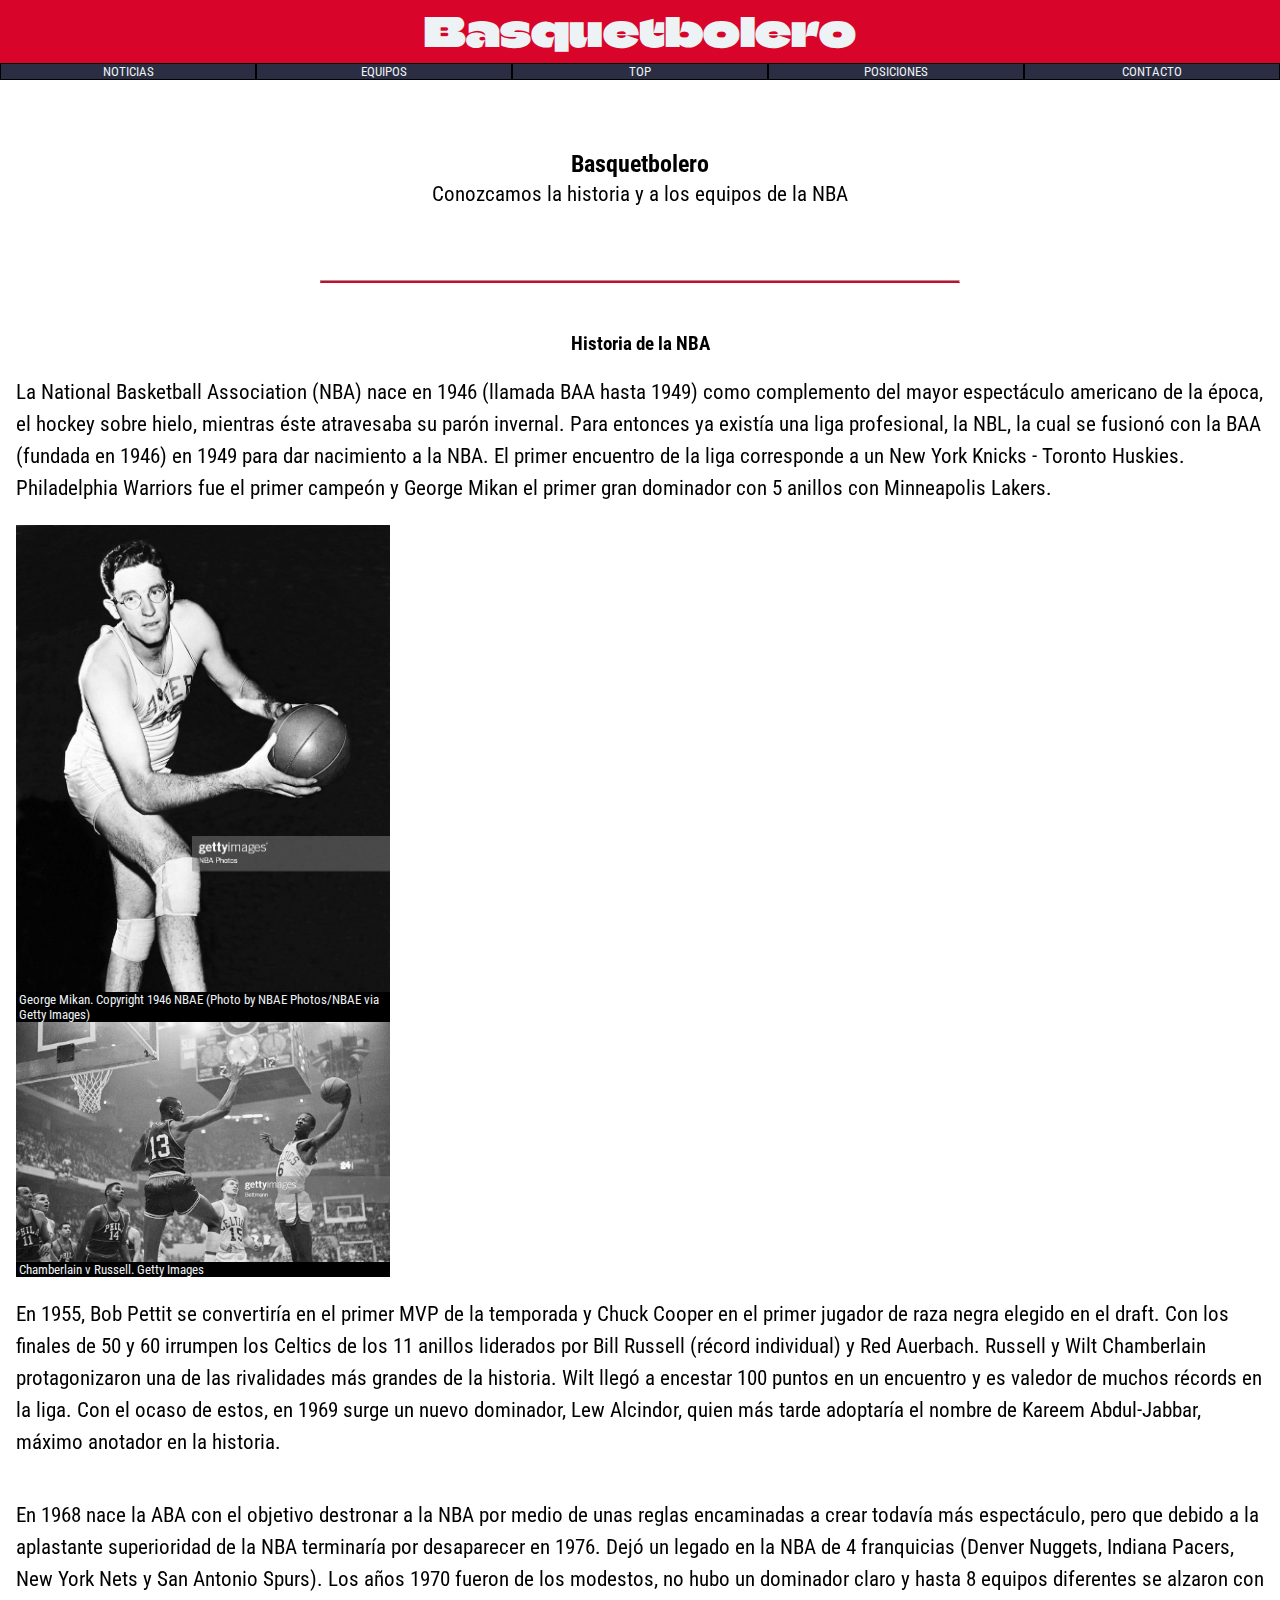
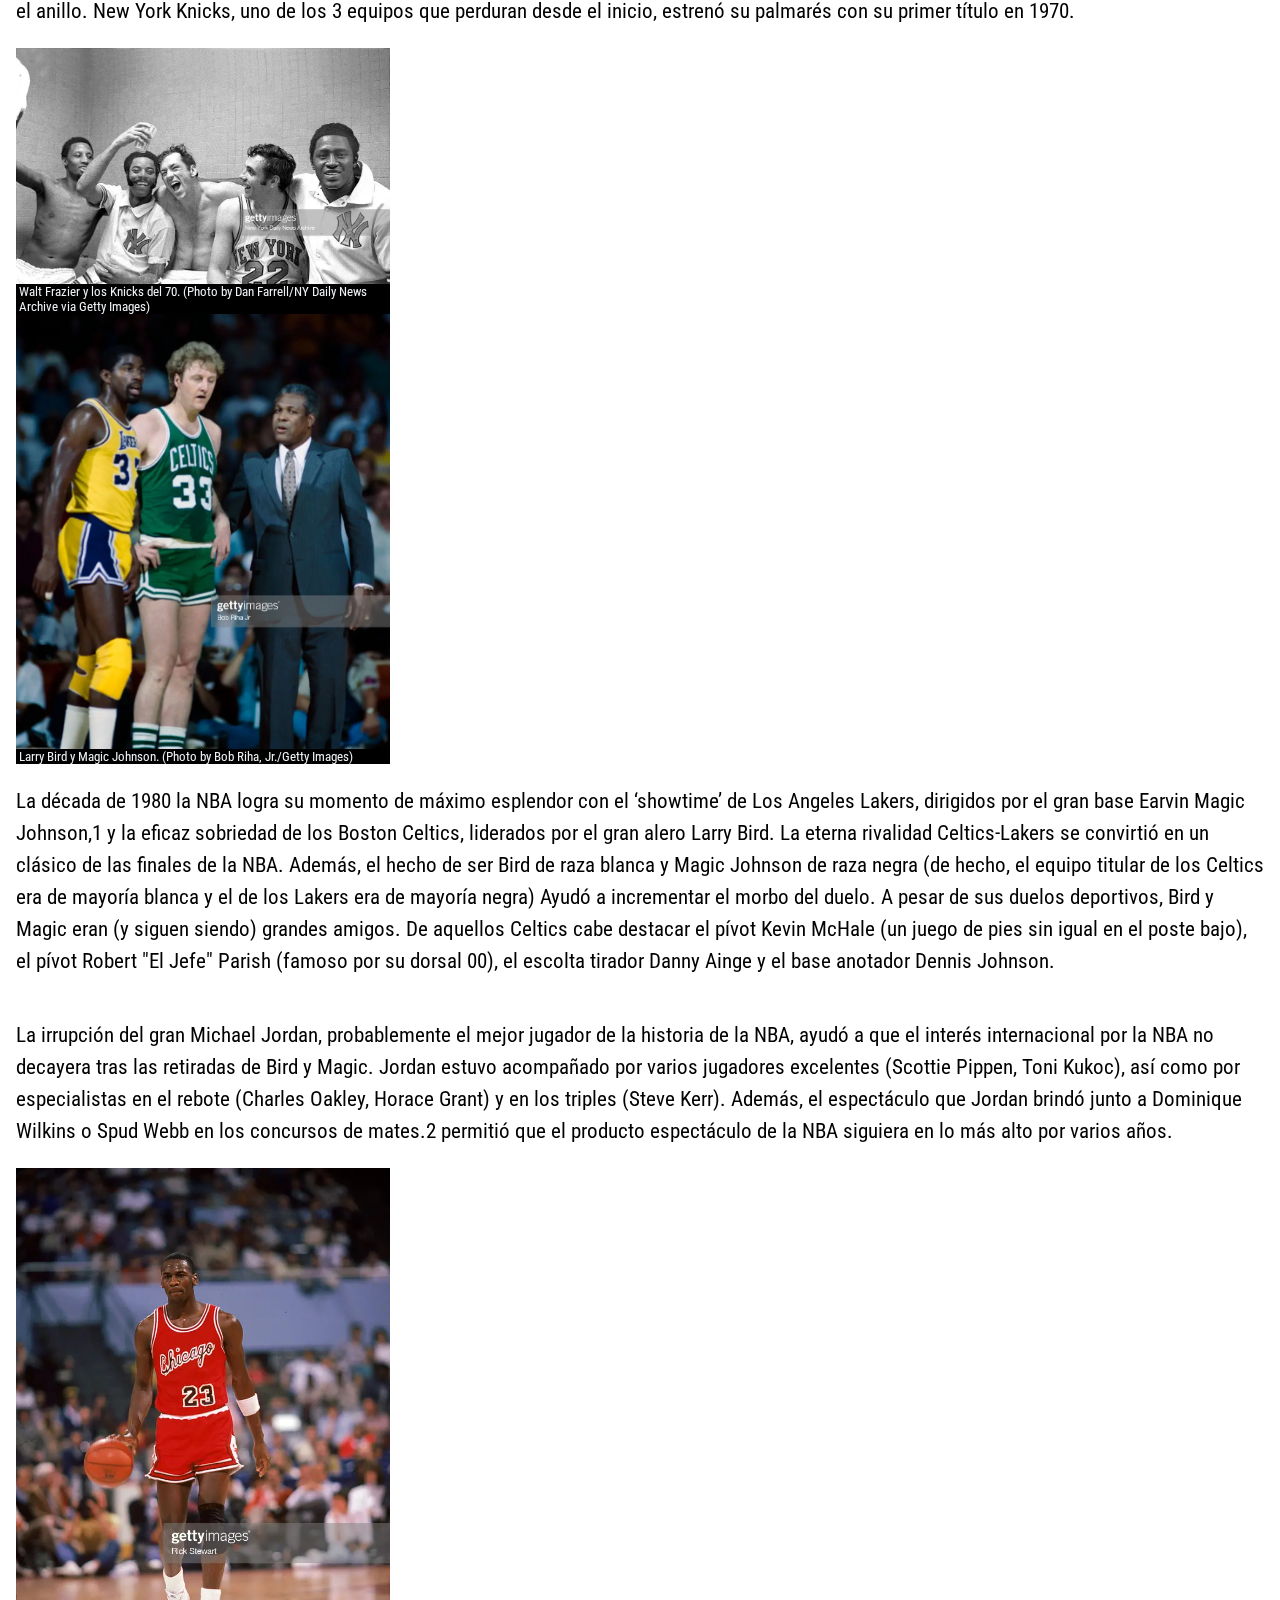
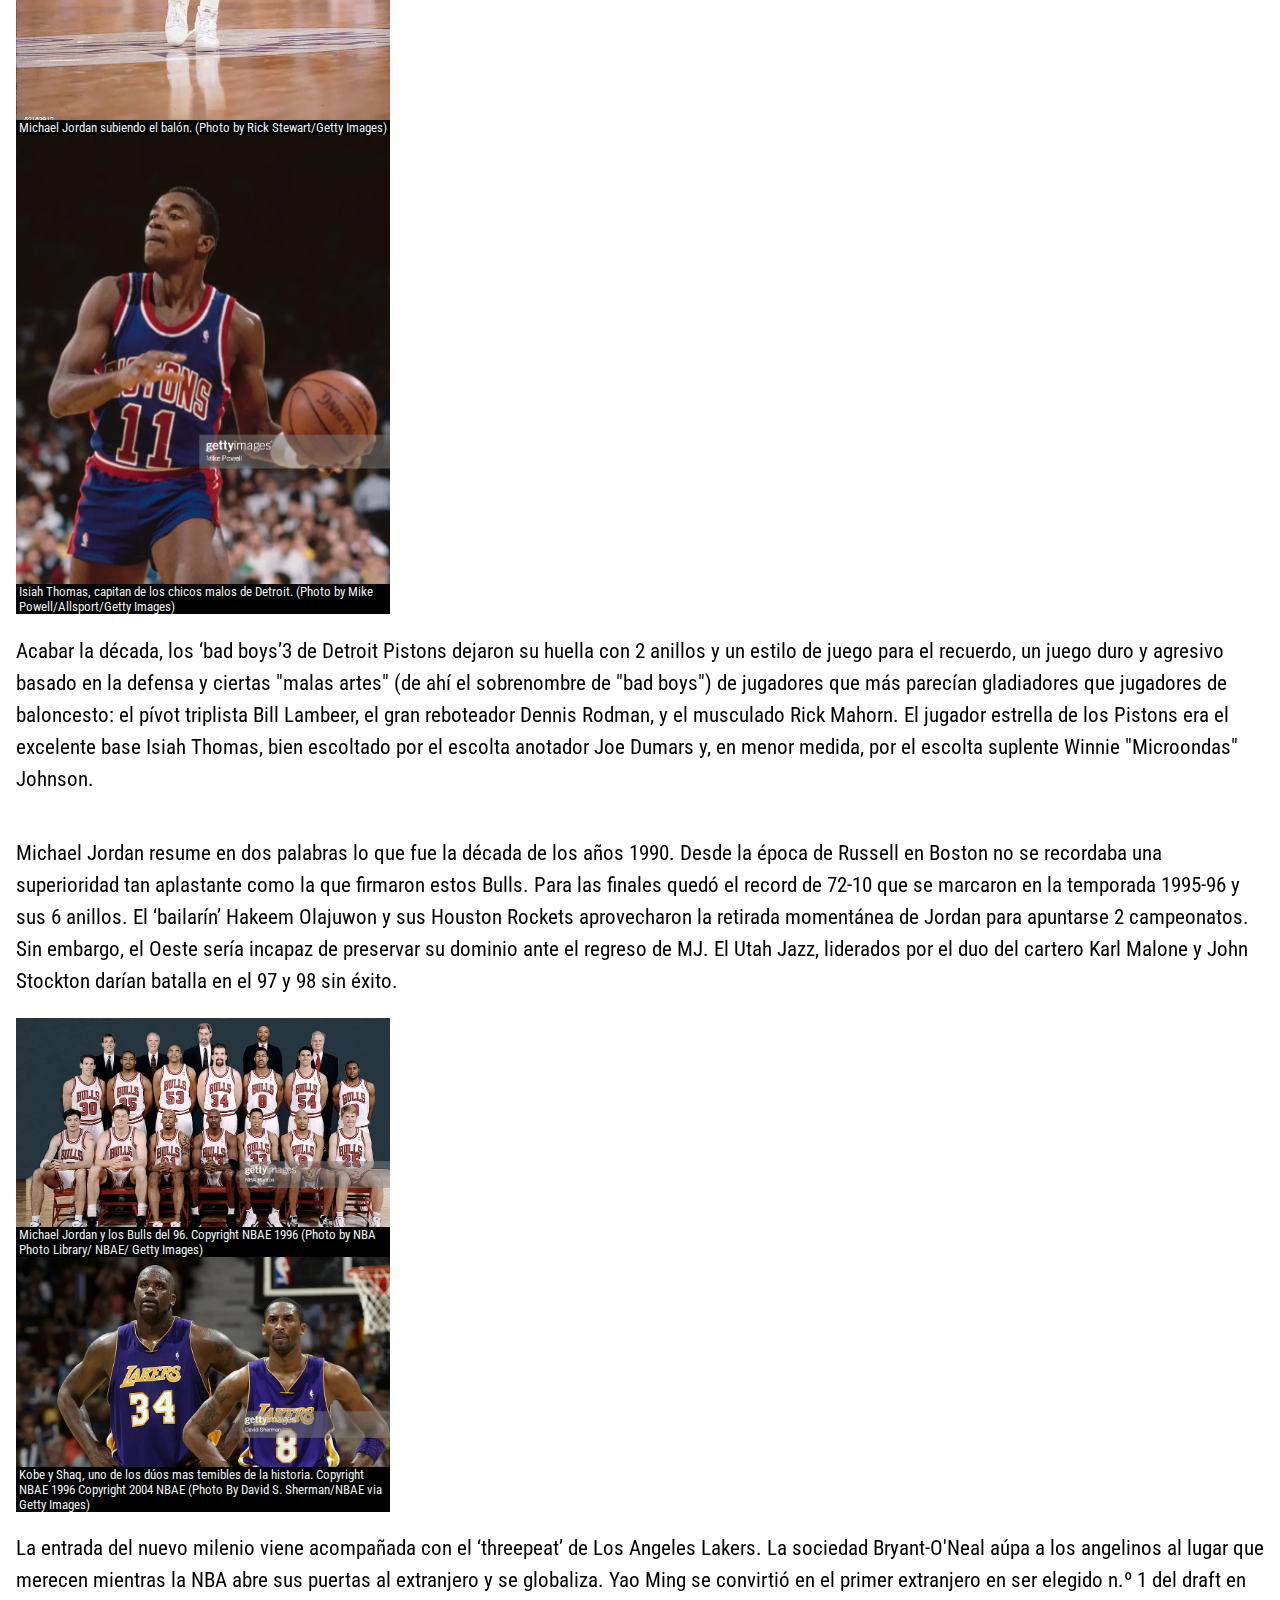
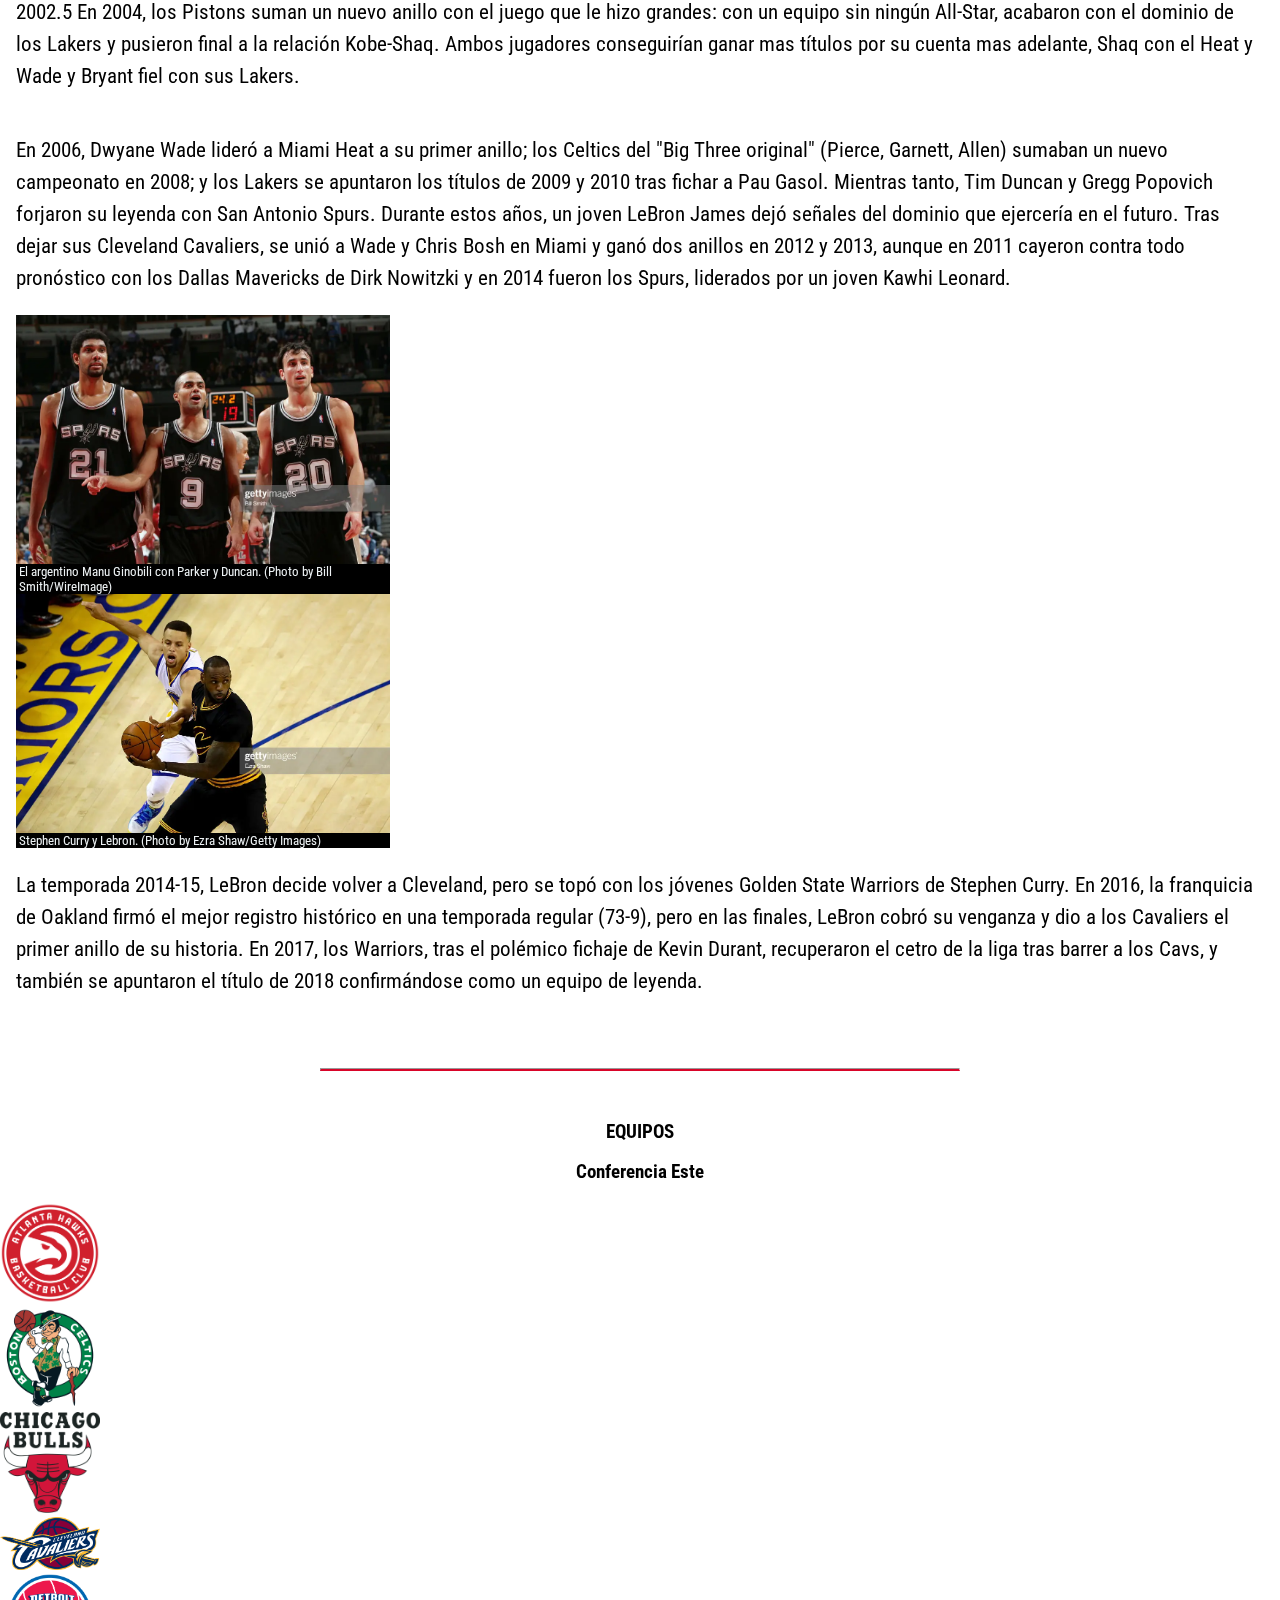
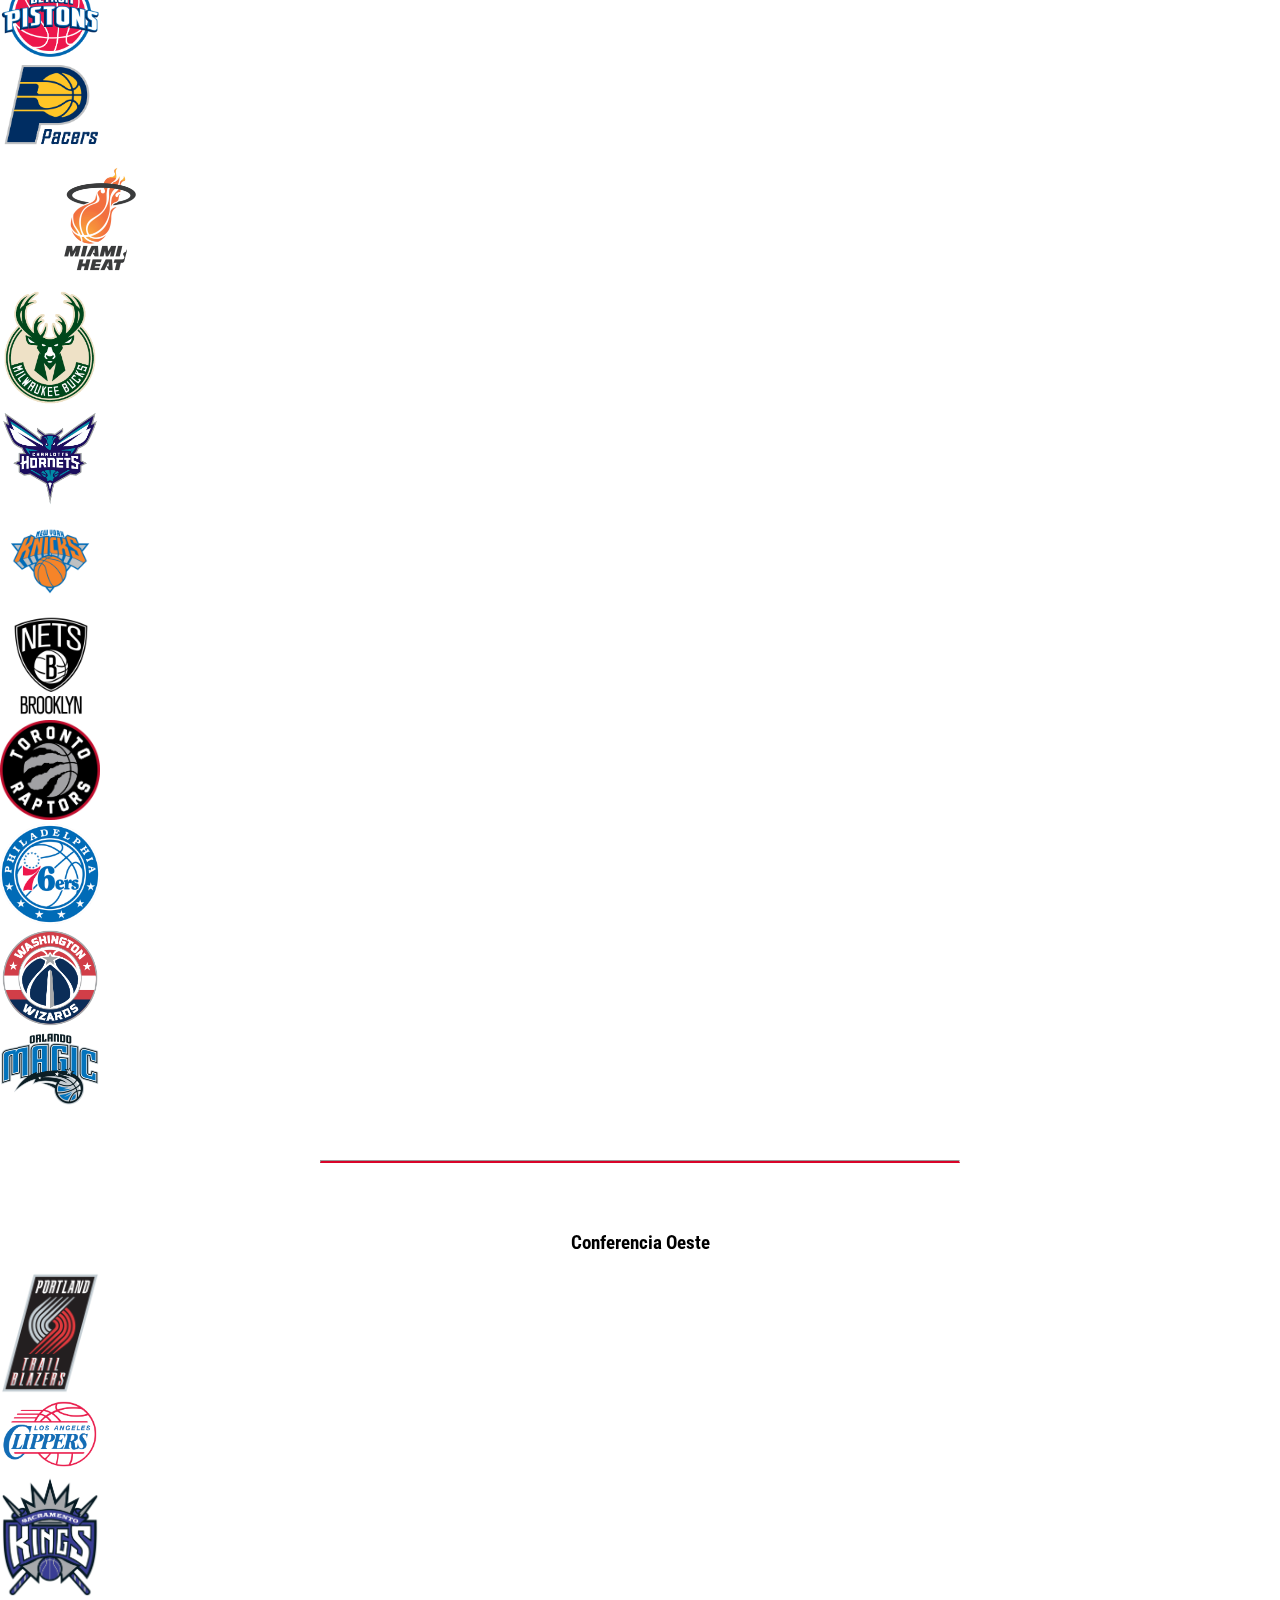
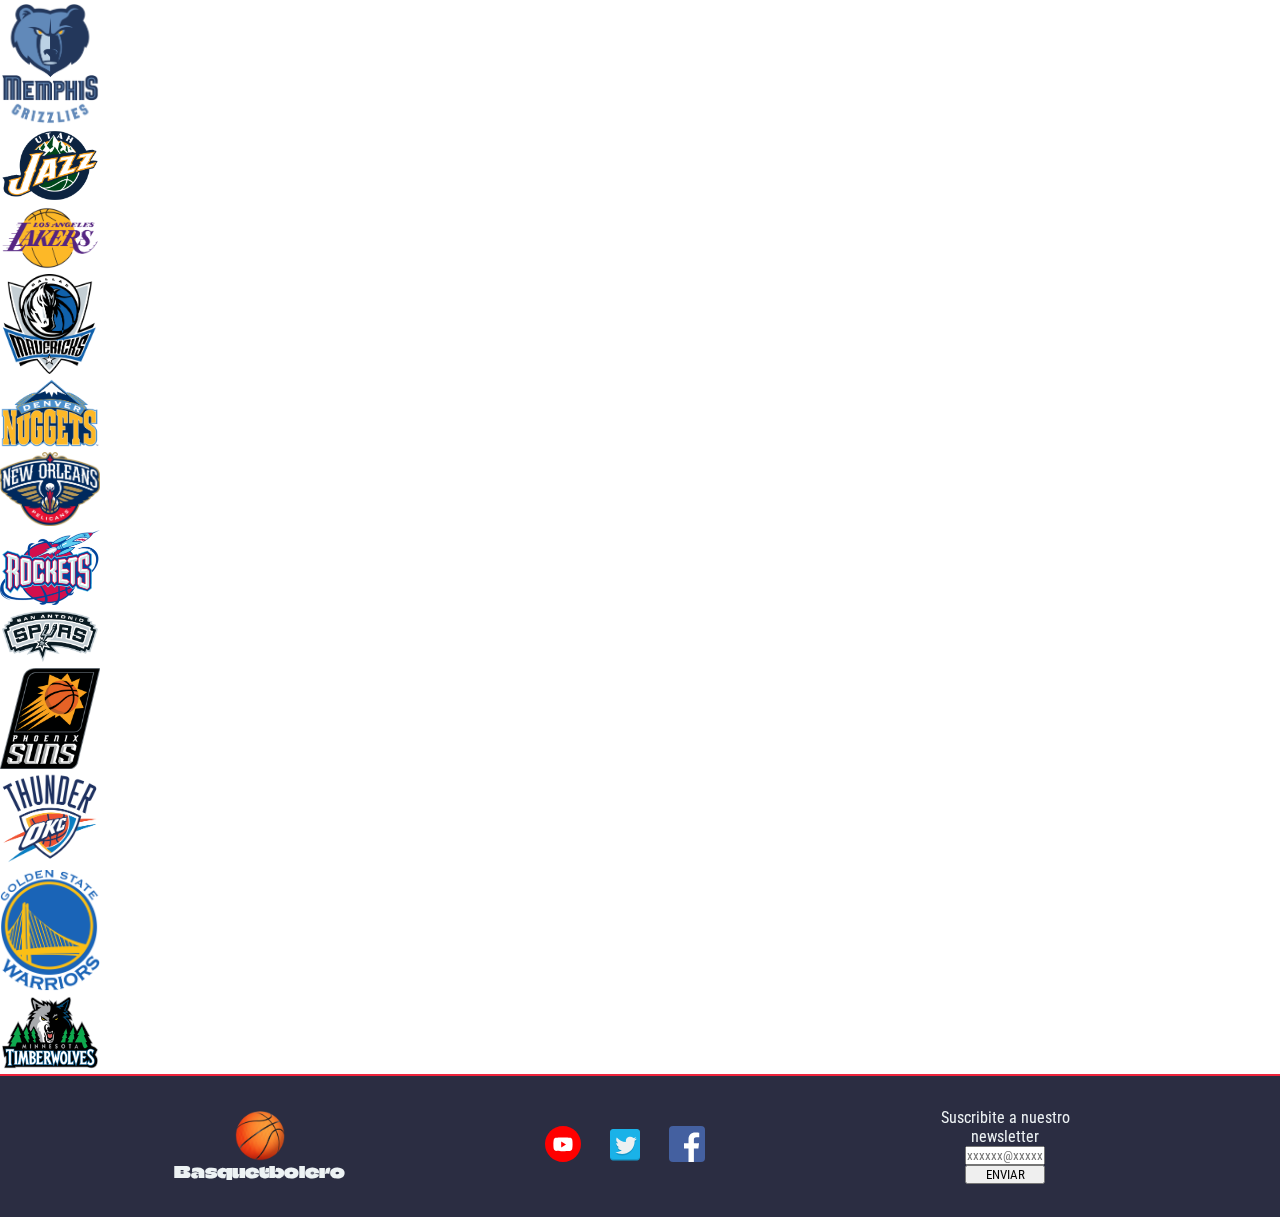
<file: pages/equipos.html>
<!DOCTYPE html>
<html lang="en">
<head>
    <meta charset="UTF-8">
    <meta http-equiv="X-UA-Compatible" content="IE=edge">
    <meta name="viewport" content="width=device-width, initial-scale=1.0">
    

    <!-- Primary Meta Tags -->
    <title>Conoce la historia de la NBA y sus equipos | Basquetbolero</title>
    <meta name="title" content="Conoce la historia de la NBA y sus equipos | Basquetbolero">
    <meta name="description" content="Breve repaso de la historia de la mejor liga de baloncesto del mundo junto a los equipos que conforman la NBA">

    <!-- Open Graph / Facebook -->
    <meta property="og:type" content="website">
    <meta property="og:url" content="https://alejandrogarciapiatti.github.io/Basquetbolero_ProyectoCoder/pages/equipos.html">
    <meta property="og:title" content="Conoce la historia de la NBA y sus equipos | Basquetbolero">
    <meta property="og:description" content="Breve repaso de la historia de la mejor liga de baloncesto del mundo junto a los equipos que conforman la NBA">
    <meta property="og:image" content="https://alejandrogarciapiatti.github.io/Basquetbolero_ProyectoCoder/img/pelota.png">

    <!-- Twitter -->
    <meta property="twitter:card" content="summary_large_image">
    <meta property="twitter:url" content="https://alejandrogarciapiatti.github.io/Basquetbolero_ProyectoCoder/pages/equipos.html">
    <meta property="twitter:title" content="Conoce la historia de la NBA y sus equipos | Basquetbolero">
    <meta property="twitter:description" content="Breve repaso de la historia de la mejor liga de baloncesto del mundo junto a los equipos que conforman la NBA">
    <meta property="twitter:image" content="https://alejandrogarciapiatti.github.io/Basquetbolero_ProyectoCoder/img/pelota.png">

    <link rel="stylesheet" href="../css/styles.css">
    <link rel="preconnect" href="https://fonts.googleapis.com">
    <link rel="shortcut icon" href="../img/favicon.ico" type="image/x-icon">
<link rel="preconnect" href="https://fonts.gstatic.com" crossorigin>
<link href="https://fonts.googleapis.com/css2?family=Climate+Crisis&family=Roboto+Condensed:wght@300&display=swap" rel="stylesheet">
    
</head>
<body>
    <header class="header">
        <h1 class="header-title">Basquetbolero</h1>
        <img class="header-burger" src="../img/more.png" alt="Icono de apertura de Menu">
        <nav class="nav">
            <ul class="nav-list">
                <li class="nav-list-item"><a href="../index.html">NOTICIAS</a></li>
                <li class="nav-list-item"><a href="./equipos.html">EQUIPOS</a></li>
                <li class="nav-list-item"><a href="./topten.html">TOP</a></li>
                <li class="nav-list-item"><a href="./posiciones.html">POSICIONES</a></li>
                <li class="nav-list-item"><a href="./contacto.html">CONTACTO</a></li>
            </ul>
        </nav>
    </header>

    <nav class="mobile-nav">
        <div class="mobile-nav-cierre">
            <img src="../img/boton-cerrar.png" alt="Icono de cierre de ventana">

        </div>

        <img class="logo-ball" src="../img/pelota.png" alt="pelota animada">

        <ul class="mobile-nav-list">
            <li class="mobile-nav-list-item"><a href="../index.html">NOTICIAS</a></li>
            <li class="mobile-nav-list-item"><a href="./equipos.html">EQUIPOS</a></li>
            <li class="mobile-nav-list-item"><a href="./topten.html">TOP</a></li>
            <li class="mobile-nav-list-item"><a href="./posiciones.html">POSICIONES</a></li>
            <li class="mobile-nav-list-item"><a href="./contacto.html">CONTACTO</a></li>
        </ul>
    </nav>

    <main class="main">

        <section class="about">
            <h2>Basquetbolero</h2>
            <p>Conozcamos la historia y a los equipos de la NBA</p>
        </section>
        <hr class="separador"></hr>

        <section class="historia-liga">
            <h3 class="historia-liga-title">Historia de la NBA</h3>
            <p>La National Basketball Association (NBA) nace en 1946 (llamada BAA hasta 1949) como complemento del mayor espectáculo americano de la época, el hockey sobre hielo, mientras éste atravesaba su parón invernal. Para entonces ya existía una liga profesional, la NBL, la cual se fusionó con la BAA (fundada en 1946) en 1949 para dar nacimiento a la NBA. El primer encuentro de la liga corresponde a un New York Knicks - Toronto Huskies. Philadelphia Warriors fue el primer campeón y George Mikan el primer gran dominador con 5 anillos con Minneapolis Lakers.
            </p> 
            <figure>
                <img class="cropped" src="../img/mikan.jpg" alt="George Mikan, una de las primeras leyendas de la NBA posando con el balón">
                <figcaption class="copyright">George Mikan. Copyright 1946 NBAE (Photo by NBAE Photos/NBAE via Getty Images)</figcaption>
            </figure>
            <figure>
                <img class="cropped" src="../img/russel-chamberlain.webp" alt="Wilt Chamberlain intenta bolquear el tiro de Bill Russell">
                <figcaption class="copyright">Chamberlain v Russell. Getty Images </figcaption>
            </figure>
            <p>En 1955, Bob Pettit se convertiría en el primer MVP de la temporada y Chuck Cooper en el primer jugador de raza negra elegido en el draft. Con los finales de 50 y 60 irrumpen los Celtics de los 11 anillos liderados por Bill Russell (récord individual) y Red Auerbach. Russell y Wilt Chamberlain protagonizaron una de las rivalidades más grandes de la historia. Wilt llegó a encestar 100 puntos en un encuentro y es valedor de muchos récords en la liga. Con el ocaso de estos, en 1969 surge un nuevo dominador, Lew Alcindor, quien más tarde adoptaría el nombre de Kareem Abdul-Jabbar, máximo anotador en la historia.
            </p>
            <p>En 1968 nace la ABA con el objetivo destronar a la NBA por medio de unas reglas encaminadas a crear todavía más espectáculo, pero que debido a la aplastante superioridad de la NBA terminaría por desaparecer en 1976. Dejó un legado en la NBA de 4 franquicias (Denver Nuggets, Indiana Pacers, New York Nets y San Antonio Spurs). Los años 1970 fueron de los modestos, no hubo un dominador claro y hasta 8 equipos diferentes se alzaron con el anillo. New York Knicks, uno de los 3 equipos que perduran desde el inicio, estrenó su palmarés con su primer título en 1970.
            </p>
            <figure>
                <img class="cropped" src="../img/knicks-1970.webp" alt="Walt Frazier y el quinteto inicial de los Knicks del 70 festejando en los vestidores">
                <figcaption class="copyright">Walt Frazier y los Knicks del 70.  (Photo by Dan Farrell/NY Daily News Archive via Getty Images)</figcaption>
            </figure>
            <figure class="bird">
                <img class="cropped" src="../img/bird-magic.webp" alt="Larry Bird y Magic Johnson">
                <figcaption class="copyright">Larry Bird y Magic Johnson. (Photo by Bob Riha, Jr./Getty Images)</figcaption>
            </figure>
            <p>La década de 1980 la NBA logra su momento de máximo esplendor con el ‘showtime’ de Los Angeles Lakers, dirigidos por el gran base Earvin Magic Johnson,1​ y la eficaz sobriedad de los Boston Celtics, liderados por el gran alero Larry Bird. La eterna rivalidad Celtics-Lakers se convirtió en un clásico de las finales de la NBA. Además, el hecho de ser Bird de raza blanca y Magic Johnson de raza negra (de hecho, el equipo titular de los Celtics era de mayoría blanca y el de los Lakers era de mayoría negra) Ayudó a incrementar el morbo del duelo. A pesar de sus duelos deportivos, Bird y Magic eran (y siguen siendo) grandes amigos. De aquellos Celtics cabe destacar el pívot Kevin McHale (un juego de pies sin igual en el poste bajo), el pívot Robert "El Jefe" Parish (famoso por su dorsal 00), el escolta tirador Danny Ainge y el base anotador Dennis Johnson. 
            </p>
            <p>La irrupción del gran Michael Jordan, probablemente el mejor jugador de la historia de la NBA, ayudó a que el interés internacional por la NBA no decayera tras las retiradas de Bird y Magic. Jordan estuvo acompañado por varios jugadores excelentes (Scottie Pippen, Toni Kukoc), así como por especialistas en el rebote (Charles Oakley, Horace Grant) y en los triples (Steve Kerr). Además, el espectáculo que Jordan brindó junto a Dominique Wilkins o Spud Webb en los concursos de mates.2​ permitió que el producto espectáculo de la NBA siguiera en lo más alto por varios años.
            </p>
            <figure>
                <img class="cropped" src="../img/rookie-jordan.webp" alt="Un novato Michael Jordan subiendo el balón">
                <figcaption class="copyright">Michael Jordan subiendo el balón. (Photo by Rick Stewart/Getty Images)</figcaption>
            </figure>
            <figure>
                <img class="cropped" src="../img/thomas.webp" alt="Isiah Thomas con el balón">
                <figcaption class="copyright">Isiah Thomas, capitan de los chicos malos de Detroit.  (Photo by Mike Powell/Allsport/Getty Images)</figcaption>
            </figure>
            <p>Acabar la década, los ‘bad boys’3​ de Detroit Pistons dejaron su huella con 2 anillos y un estilo de juego para el recuerdo, un juego duro y agresivo basado en la defensa y ciertas "malas artes" (de ahí el sobrenombre de "bad boys") de jugadores que más parecían gladiadores que jugadores de baloncesto: el pívot triplista Bill Lambeer, el gran reboteador Dennis Rodman, y el musculado Rick Mahorn. El jugador estrella de los Pistons era el excelente base Isiah Thomas, bien escoltado por el escolta anotador Joe Dumars y, en menor medida, por el escolta suplente Winnie "Microondas" Johnson.
            </p>
            <p>Michael Jordan resume en dos palabras lo que fue la década de los años 1990. Desde la época de Russell en Boston no se recordaba una superioridad tan aplastante como la que firmaron estos Bulls. Para las finales quedó el record de 72-10​ que se marcaron en la temporada 1995-96 y sus 6 anillos. El ‘bailarín’ Hakeem Olajuwon y sus Houston Rockets aprovecharon la retirada momentánea de Jordan para apuntarse 2 campeonatos. Sin embargo, el Oeste sería incapaz de preservar su dominio ante el regreso de MJ. El Utah Jazz, liderados por el duo del cartero Karl Malone y John Stockton darían batalla en el 97 y 98 sin éxito.
            </p>
            <figure>
                <img class="cropped" src="../img/bulls-96.webp" alt="Foto de equipo de los Bulls del 96">
                <figcaption class="copyright">Michael Jordan y los Bulls del 96.  Copyright NBAE 1996 (Photo by NBA Photo Library/ NBAE/ Getty Images)</figcaption>
            </figure>
            <figure>
                <img class="cropped" src="../img/kobe-shaq.webp" alt="Kobe Bryant y Shaquille O´Neal">
                <figcaption class="copyright">Kobe y Shaq, uno de los dúos mas temibles de la historia. Copyright NBAE 1996 Copyright 2004 NBAE (Photo By David S. Sherman/NBAE via Getty Images)</figcaption>
            </figure>
            <p>La entrada del nuevo milenio viene acompañada con el ‘threepeat’ de Los Angeles Lakers. La sociedad Bryant-O'Neal aúpa a los angelinos al lugar que merecen mientras la NBA abre sus puertas al extranjero y se globaliza. Yao Ming se convirtió en el primer extranjero en ser elegido n.º 1 del draft en 2002.5​ En 2004, los Pistons suman un nuevo anillo con el juego que le hizo grandes: con un equipo sin ningún All-Star, acabaron con el dominio de los Lakers y pusieron final a la relación Kobe-Shaq. Ambos jugadores conseguirían ganar mas títulos por su cuenta mas adelante, Shaq con el Heat y Wade y Bryant fiel con sus Lakers.
            </p>
            <p>En 2006, Dwyane Wade lideró a Miami Heat a su primer anillo; los Celtics del "Big Three original" (Pierce, Garnett, Allen) sumaban un nuevo campeonato en 2008; y los Lakers se apuntaron los títulos de 2009 y 2010 tras fichar a Pau Gasol. Mientras tanto, Tim Duncan y Gregg Popovich forjaron su leyenda con San Antonio Spurs. Durante estos años, un joven LeBron James dejó señales del dominio que ejercería en el futuro. Tras dejar sus Cleveland Cavaliers, se unió a Wade y Chris Bosh en Miami y ganó dos anillos en 2012 y 2013, aunque en 2011 cayeron contra todo pronóstico con los Dallas Mavericks de Dirk Nowitzki y en 2014 fueron los Spurs, liderados por un joven Kawhi Leonard. 
            </p>
            <figure>
                <img class="cropped" src="../img/tim-manu-parker.webp" alt="Emanuel Ginobili junto a Tony Parker y Tim Duncan">
                <figcaption class="copyright">El argentino Manu Ginobili con Parker y Duncan. (Photo by Bill Smith/WireImage)</figcaption>
            </figure> 
            <figure>
                <img class="cropped" src="../img/lebron-curry.webp" alt="Curry intenta robarle el balón por detrás a Lebron">
                <figcaption class="copyright">Stephen Curry y Lebron. (Photo by Ezra Shaw/Getty Images)</figcaption>
            </figure> 
            <p>La temporada 2014-15, LeBron decide volver a Cleveland, pero se topó con los jóvenes Golden State Warriors de Stephen Curry. En 2016, la franquicia de Oakland firmó el mejor registro histórico en una temporada regular (73-9), pero en las finales, LeBron cobró su venganza y dio a los Cavaliers el primer anillo de su historia. En 2017, los Warriors, tras el polémico fichaje de Kevin Durant, recuperaron el cetro de la liga tras barrer a los Cavs, y también se apuntaron el título de 2018 confirmándose como un equipo de leyenda. 
            </p>
        </section>

        <hr class="separador"></hr>

        <h3 class="equipos-title">EQUIPOS</h3>

        <section class="east">
            <h3>Conferencia Este</h3>
            <div class="contenedor-info">
                <img src="../img/boton-cerrar.png" alt="Icono de cierre" class="contenedor-info-cierre">
                <div class="contenedor-info-inner">

                </div>
            </div>
            <section class="east-teams">
                <article>
                    <figure class="equipo-hawks">
                        <a href="https://www.nba.com/hawks/roster" target="_blank" class="team hawks">
                            <img class="team-logo" src="../img/hawks.png" alt="Logo de los Atlanta Hawks">
                        </a>
                        <div class="team__info info-hawks">
                            <h4>ATLANTA HAWKS</h4>
                            <p>Fundado: 1946</p>
                            <p>Estadio: State Farm Arena</p>
                            <p>Campeonatos: 1</p>
                        </div>
                    </figure>
                </article>
                <article>
                    <figure class="equipos-celtics">
                        <a href="https://www.nba.com/celtics/roster" target="_blank" class="team celtics">
                            <img class="team-logo" src="../img/celtics.png" alt="Logo de los Boston Celtics">
                        </a>
                        <div class="team__info info-celtics">
                            <h4>BOSTON CELTICS</h4>
                            <p>Fundado: 1946</p>
                            <p>Estadio: TD Garden</p>
                            <p>Campeonatos: 17</p>
                        </div>
                    </figure>
                </article>
                <article>
                    <figure class="equipos-bulls">
                        <a href="https://www.nba.com/bulls/roster" target="_blank" class="team bulls">
                            <img class="team-logo" src="../img/bulls.png" alt="Logo de los Chicago Bulls">
                        </a>
                        <div class="team__info info-bulls">
                            <h4>CHICAGO BULLS</h4>
                            <p>Fundado: 1966</p>
                            <p>Estadio: United Center</p>
                            <p>Campeonatos: 6</p>
                        </div>
                    </figure>
                </article>
                <article>
                    <figure class="equipos-cavs">
                        <a href="https://www.nba.com/cavaliers/roster" class="team cavs" target="_blank">
                            <img class="team-logo" src="../img/cavs.png" alt="Logo de los Cleveland Cavaliers">
                        </a>
                        <div class="team__info info-cavs">
                            <h4>CLEVELAND CAVALIERS</h4>
                            <p>Fundado: 1970</p>
                            <p>Estadio: Rocket Mortgage FieldHouse</p>
                            <p>Campeonatos: 1</p>
                        </div>
                    </figure>
                </article>
                <article>
                    <figure class="equipos-pistons">
                        <a href="https://www.nba.com/pistons/roster" target="_blank" class="team pistons">
                            <img class="team-logo" src="../img/pistons.png" alt="Logo de los Detroit Pistons">
                        </a>
                        <div class="team__info info-pistons">
                            <h4>DETROIT PISTONS</h4>
                            <p>Fundado: 1941</p>
                            <p>Estadio: Little Ceasars Arena</p>
                            <p>Campeonatos: 3</p>
                        </div>
                    </figure>
                </article>
                <article>
                    <figure class="equipos-pacers">
                        <a href="https://www.nba.com/pacers/roster" class="team pacers" target="_blank">
                            <img class="team-logo" src="../img/pacers.png" alt="Logo de los Indiana Pacers">
                        </a>
                        <div class="team__info info-pacers">
                            <h4>INDIANA PACERS</h4>
                            <p>Fundado: 1967</p>
                            <p>Estadio: Gainbridge Fieldhouse</p>
                            <p>Campeonatos: 0</p>
                        </div>
                    </figure>
                </article>
                <article>
                    <figure class="equipos-heat">
                        <a href="https://www.nba.com/heat/roster" class="team heat" target="_blank">
                            <img class="team-logo heat" src="../img/heat.png" alt="Logo del Miami Heat">
                        </a>
                        <div class="team__info info-heat">
                            <h4>MIAMI HEAT</h4>
                            <p>Fundado: 1988</p>
                            <p>Estadio: Miami Dade Arena</p>
                            <p>Campeonatos: 3</p>
                        </div>
                    </figure>
                </article>
                <article>
                    <figure class="equipos-bucks">
                        <a href="https://www.nba.com/bucks/roster" class="team bucks" target="_blank">
                            <img class="team-logo" src="../img/bucks.png" alt="Logo de los Milwaukee Bucks">
                        </a>
                        <div class="team__info info-bucks">
                            <h4>MILWAUKEE BUCKS</h4>
                            <p>Fundado: 1968</p>
                            <p>Estadio: Fiserv Forum</p>
                            <p>Campeonatos: 2</p>
                        </div>
                    </figure>
                </article>
                <article>
                    <figure class="equipos-hornets">
                        <a href="https://www.nba.com/hornets/roster" class="team hornets" target="_blank">
                            <img class="team-logo" src="../img/hornets.png" alt="Logo de los Charlotte Hornets">
                        </a>
                        <div class="team__info info-hornets">
                            <h4>CHARLOTTE HORNETS</h4>
                            <p>Fundado: 1988</p>
                            <p>Estadio: Spectrum Center</p>
                            <p>Campeonatos: 0</p>
                        </div>
                    </figure>
                </article>
                <article>
                    <figure class="equipos-knicks">
                        <a href="https://www.nba.com/knicks/roster" class="team knicks" target="_blank">
                            <img class="team-logo" src="../img/knicks.png" alt="Logo de los New York Knicks">
                        </a>
                        <div class="team__info info-knicks">
                            <h4>NEW YORK KNICKS</h4>
                            <p>Fundado: 1946</p>
                            <p>Estadio: Madison Square Garden</p>
                            <p>Campeonatos: 2</p>
                        </div>
                    </figure>
                </article>
                <article>
                    <figure class="equipos-nets">
                        <a href="https://www.nba.com/nets/roster" class="team nets" target="_blank">
                            <img class="team-logo" src="../img/nets.png" alt="Logo de los Brooklyn Nets">
                        </a>
                        <div class="team__info info-nets">
                            <h4>BROOKLYN NETS</h4>
                            <p>Fundado: 1967</p>
                            <p>Estadio: Barclays Center</p>
                            <p>Campeonatos: 0</p>
                        </div>
                    </figure>
                </article>
                <article>
                    <figure class="equipos-raps">
                        <a href="https://www.nba.com/raptors/roster" class="team raptors" target="_blank">
                            <img class="team-logo" src="../img/raptors.png" alt="Logo de los Toronto Raptors">
                        </a>
                        <div class="team__info info-raptors">
                            <h4>TORONTO RAPTORS</h4>
                            <p>Fundado: 1995</p>
                            <p>Estadio: Scotiabamk Arena</p>
                            <p>Campeonatos: 1</p>
                        </div>
                    </figure>
                </article>
                <article>
                    <figure class="equipos-sixers">
                        <a href="https://www.nba.com/sixers/roster" class="team sixers" target="_blank">
                            <img class="team-logo" src="../img/sixers.png" alt="Logo de los Philadelphia 76ers">
                        </a>
                        <div class="team__info info-sixers">
                            <h4>PHILADELPHIA 76ERS</h4>
                            <p>Fundado: 1946</p>
                            <p>Estadio: Wells Fargo Center</p>
                            <p>Campeonatos: 3</p>
                        </div>
                    </figure>
                </article>
                <article>
                    <figure class="equipos-wizards">
                        <a href="https://www.nba.com/wizards/roster" class="team wizards" target="_blank">
                            <img class="team-logo" src="../img/wizards.png" alt="Logo de los Washington Wizards">
                        </a>
                        <div class="team__info info-wizards">
                            <h4>WASHINGTON WIZARDS</h4>
                            <p>Fundado: 1961</p>
                            <p>Estadio: Capital One Arena</p>
                            <p>Campeonatos: 1</p>
                        </div>
                    </figure>
                </article>
                <article>
                    <figure class="equipos-magic">
                        <a href="https://www.nba.com/magic/roster" class="team magic" target="_blank">
                            <img class="team-logo" src="../img/magic.png" alt="Logo de los Orlando Magic">
                        </a>
                        <div class="team__info info-magic">
                            <h4>ORLANDO MAGIC</h4>
                            <p>Fundado: 1989</p>
                            <p>Estadio: Amway Center</p>
                            <p>Campeonatos: 0</p>
                        </div>
                    </figure>
                </article>
            </section>
        </section>
        <hr class="separador"></hr>
        <section class="west">
            <h3>Conferencia Oeste</h3>
            <section>
                <article>
                    <figure class="equipos-blazers">
                        <a href="https://www.nba.com/blazers/roster" target="_blank" class="team blazers">
                            <img class="team-logo" src="../img/blazers.png" alt="Logo de los Portland Trail Blazers">
                        </a>
                        <div class="team__info info-blazers">
                            <h4>PORTLAND TRAIL BLAZERS</h4>
                            <p>Fundado: 1970</p>
                            <p>Estadio: Moda Center</p>
                            <p>Campeonatos: 1</p>
                        </div>
                    </figure>
                </article>
                <article>
                    <figure class="equipos-clippers">
                        <a href="https://www.nba.com/clippers/roster" target="_blank" class="team clippers">
                            <img class="team-logo" src="../img/clippers.png" alt="Logo de Los Angeles Clippers">
                        </a>
                        <div class="team__info info-clippers">
                            <h4>LOS ANGELES CLIPPERS</h4>
                            <p>Fundado: 1970</p>
                            <p>Estadio: Staples Center</p>
                            <p>Campeonatos: 0</p>
                        </div>
                    </figure>
                </article>
                <article>
                    <figure class="equipos-kings">
                        <a href="https://www.nba.com/kings/roster" target="_blank" class="team kings" >
                            <img class="team-logo" src="../img/kings.png" alt="Logo de los Sacramento Kings">
                        </a>
                        <div class="team__info info-kings">
                            <h4>SACRAMENTO KINGS</h4>
                            <p>Fundado: 1923</p>
                            <p>Estadio: Golden 1 Center</p>
                            <p>Campeonatos: 1</p>
                        </div>
                    </figure>
                </article>
                <article>
                    <figure class="equipos-grizzlies">
                        <a href="https://www.nba.com/grizzlies/roster" target="_blank" class="team grizzlies">
                            <img class="team-logo" src="../img/grizzlies.png" alt="Logo de los Memphis Grizzlies">
                        </a>
                        <div class="team__info info-grizzlies">
                            <h4>MEMPHIS GRIZZLIES</h4>
                            <p>Fundado: 1995</p>
                            <p>Estadio: FedEx Forum</p>
                            <p>Campeonatos: 0</p>
                        </div>
                    </figure>
                </article>
                <article>
                    <figure class="equipos-jazz">
                        <a href="https://www.nba.com/jazz/roster" class="team jazz" target="_blank">
                            <img class="team-logo" src="../img/jazz.png" alt="Logo del Utah Jazz">
                        </a>
                        <div class="team__info info-jazz">
                            <h4>UTAH JAZZ</h4>
                            <p>Fundado: 1974</p>
                            <p>Estadio: Vivint Arena</p>
                            <p>Campeonatos: 0</p>
                        </div>
                    </figure>
                </article>
                <article>
                    <figure class="equipos-lakers">
                        <a href="https://www.nba.com/lakers/roster" target="_blank" class="team lakers">
                            <img class="team-logo" src="../img/lakers.png" alt="Logo de Los Angeles Lakers">
                        </a>
                        <div class="team__info info-lakers">
                            <h4>LOS ANGELES LAKERS</h4>
                            <p>Fundado: 1947</p>
                            <p>Estadio: Crypto.com Arena</p>
                            <p>Campeonatos: 17</p>
                        </div>
                    </figure>
                </article>
                <article>
                    <figure class="equipos-mavs">
                        <a href="https://www.mavs.com/team/roster/" class="team mavs" target="_blank">
                            <img class="team-logo" src="../img/mavs.png" alt="Logo de los Dallas Mavericks">
                        </a>
                        <div class="team__info info-mavs">
                            <h4>DALLAS MAVERICKS</h4>
                            <p>Fundado: 1980</p>
                            <p>Estadio: American Airlines Center</p>
                            <p>Campeonatos: 1</p>
                        </div>
                    </figure>
                </article>
                <article>
                    <figure class="equipos-nuggets">
                        <a href="https://www.nba.com/nuggets/roster" class="team nuggets" target="_blank">
                            <img class="team-logo" src="../img/nuggets.png" alt="Logo de los Denver Nuggets">
                        </a>
                        <div class="team__info info-nuggets">
                            <h4>DENVER NUGGETS</h4>
                            <p>Fundado: 1967</p>
                            <p>Estadio: Ball Arena</p>
                            <p>Campeonatos: 0</p>
                        </div>
                    </figure>
                </article>
                <article>
                    <figure class="equipos-pelicans">
                        <a href="https://www.nba.com/pelicans/roster" class="team pelicans" target="_blank">
                            <img class="team-logo" src="../img/pelicans.png" alt="Logo de los New Orleans Pelicans">
                        </a>
                        <div class="team__info info-pelicans">
                            <h4>NEW ORLEANS PELICANS</h4>
                            <p>Fundado: 2002</p>
                            <p>Estadio: Smoothie King Center</p>
                            <p>Campeonatos: 0</p>
                        </div>
                    </figure>
                </article>
                <article>
                    <figure class="equipos-rockets">
                        <a href="https://www.nba.com/rockets/roster" class="team rockets" target="_blank">
                            <img class="team-logo" src="../img/rockets.png" alt="Logo de los Houston Rockets">
                        </a>
                        <div class="team__info info-rockets">
                            <h4>HOUSTON ROCKETS</h4>
                            <p>Fundado: 1967</p>
                            <p>Estadio: Toyota Center</p>
                            <p>Campeonatos: 2</p>
                        </div>
                    </figure>
                </article>
                <article>
                    <figure class="equipos-spurs">
                        <a href="https://www.nba.com/spurs/roster" class="team spurs" target="_blank">
                            <img class="team-logo" src="../img/spurs.png" alt="Logo de los San Antonio Spurs">
                        </a>
                        <div class="team__info info-spurs">
                            <h4>SAN ANTONIO SPURS</h4>
                            <p>Fundado: 1967</p>
                            <p>Estadio: AT&T Center</p>
                            <p>Campeonatos: 5</p>
                        </div>
                    </figure>
                </article>
                <article>
                    <figure class="equipos-suns">
                        <a href="https://www.nba.com/suns/roster" class="team suns" target="_blank">
                            <img class="team-logo" src="../img/suns.png" alt="Logo de los Phoenix Suns">
                        </a>
                        <div class="team__info info-suns">
                            <h4>PHOENIX SUNS</h4>
                            <p>Fundado: 1968</p>
                            <p>Estadio: Footprint Center</p>
                            <p>Campeonatos: 0</p>
                        </div>
                    </figure>
                </article>
                <article>
                    <figure class="equipos-thunder">
                        <a href="https://www.nba.com/thunder/roster" class="team thunder" target="_blank">
                            <img class="team-logo" src="../img/thunder.png" alt="Logo de los Oklahoma City Thunder">
                        </a>
                        <div class="team__info info-thunder">
                            <h4>OKLAHOMA CITY THUNDER</h4>
                            <p>Fundado: 1967</p>
                            <p>Estadio: Paycom Center</p>
                            <p>Campeonatos: 1</p>
                        </div>
                    </figure>
                </article>
                <article>
                    <figure class="equipos-warriors">
                        <a href="https://www.nba.com/warriors/roster" class="team warriors" target="_blank">
                            <img class="team-logo" src="../img/warriors.png" alt="Logo de los Golden State Warriors">
                        </a>
                        <div class="team__info info-warriors">
                            <h4>GOLDEN STATE WARRIORS</h4>
                            <p>Fundado: 1946</p>
                            <p>Estadio: Chase Center</p>
                            <p>Campeonatos: 7</p>
                        </div>
                    </figure>
                </article>
                <article>
                    <figure class="equipos-wolves">
                        <a href="https://www.nba.com/timberwolves/roster" class="team wolves" target="_blank">
                            <img class="team-logo" src="../img/wolves.png" alt="Logo de los Minnesota Timberwolves">
                        </a>
                        <div class="team__info info-wolves">
                            <h4>MINNESOTA TIMBERWOLVES</h4>
                            <p>Fundado: 1989</p>
                            <p>Estadio: Target Center</p>
                            <p>Campeonatos: 0</p>
                        </div>
                    </figure>
                </article>
            </section>
        </section>
        
        
    </main>
        
    <footer class="footer">
        <ul class="footer-section-list">
            <li class="footer-content">
                <figure class="logo-container">
                    <img class="logo-ball" src=".././img/pelota.png" alt="Logo pelota de basket">
                    <span class="logo-name">Basquetbolero</span>
                </figure>    
            </li>
            <li class="footer-content">
                <ul class="social-list">
                    <li>
                        <a href="https://www.youtube.com/">
                            <img class="social-icon" src=".././img/icon-yt.svg" alt="Youtube">
               </a>         
                    </li>
                    <li>
                        <a href="https://twitter.com/?lang=es">
                            <img class="social-icon" src=".././img/ico-twitter.svg" alt="Twitter">
               </a>         
                    </li>
                    <li>
                        <a href="https://es-la.facebook.com/">
                            <img class="social-icon" src=".././img/ico-fb.svg" alt="Facebook">
               </a>         
                    </li>
                </ul>
            </li>
            <li class="footer-content">
                <form class="newsletter" action="">
                    <label class="email-label" for="email">Suscribite a nuestro newsletter</label>
                    <input type="email" id="email" placeholder="xxxxxx@xxxxx.xxx" name="email">
                    <input type="submit" value="ENVIAR">
                </form>
            </li>
        </ul>
        
    </footer>
    <script src="../scripts/menu.js"></script>
</body>
</html>
</file>
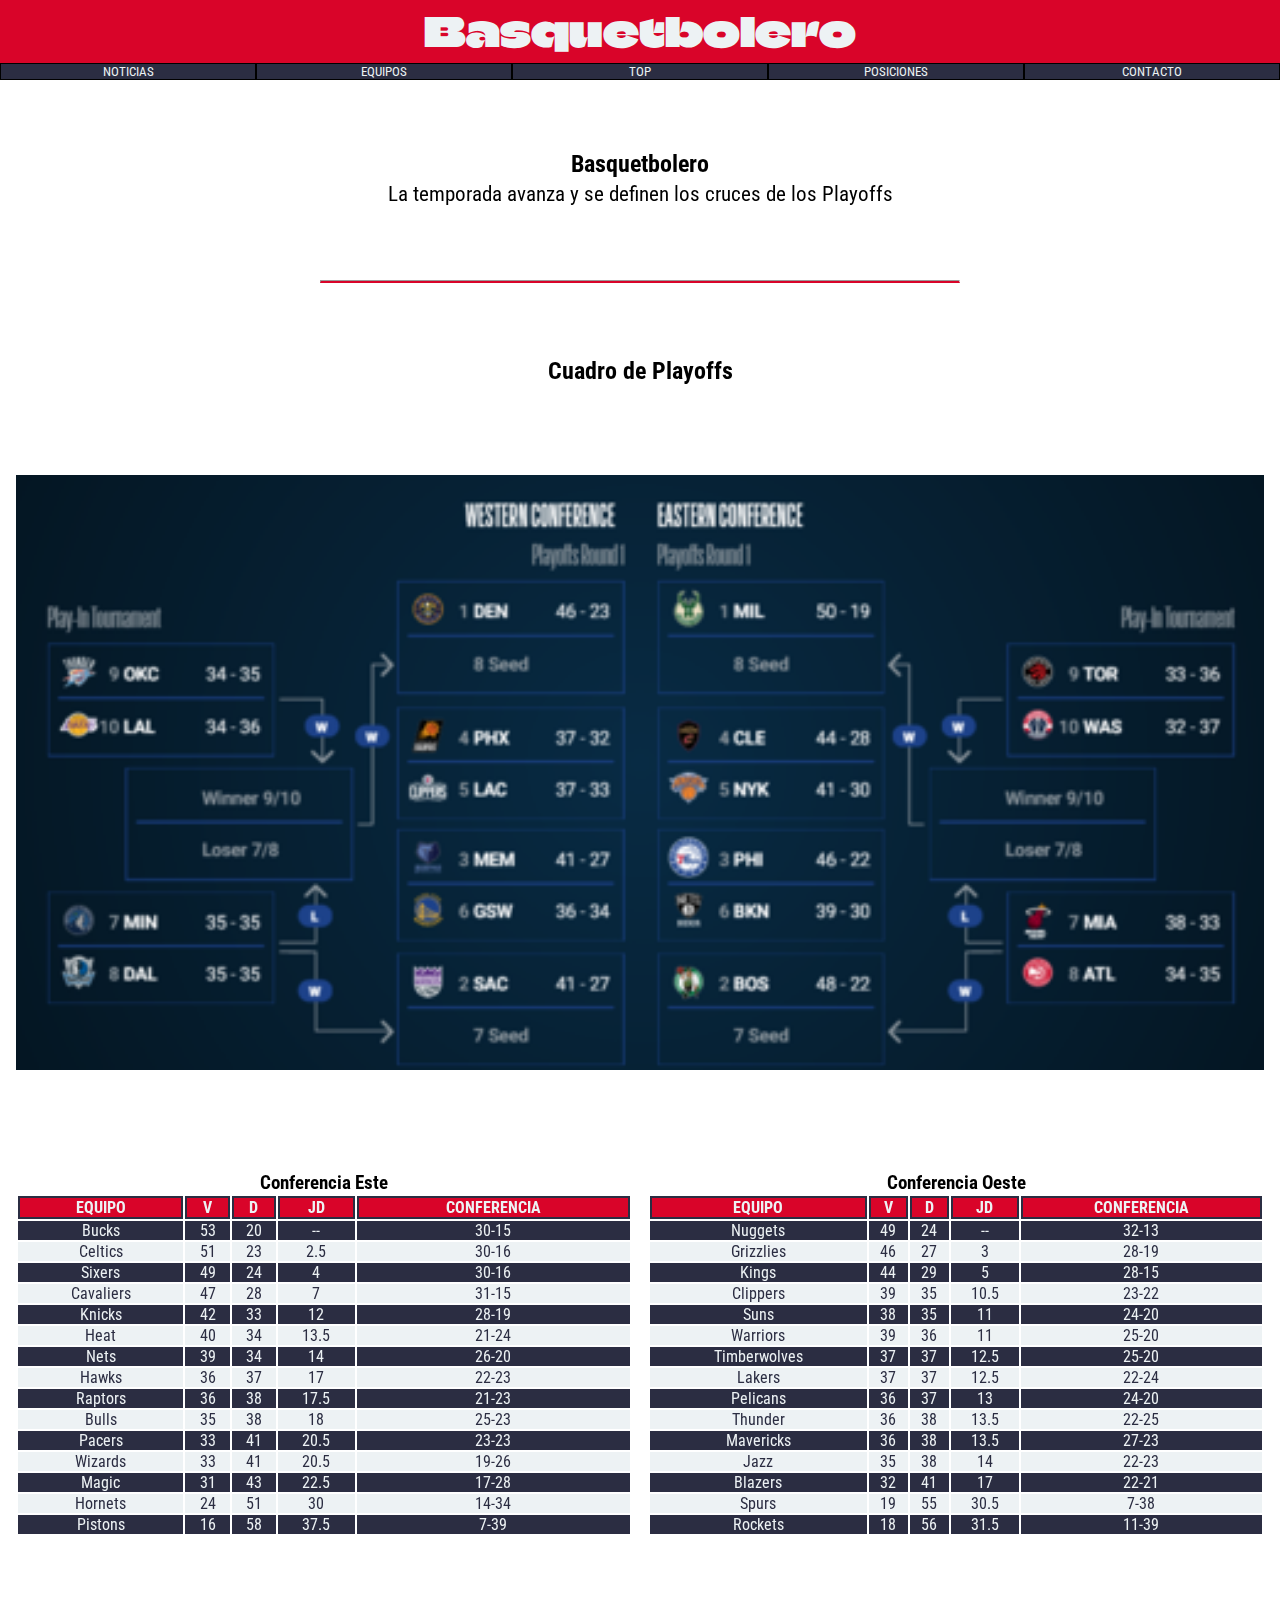
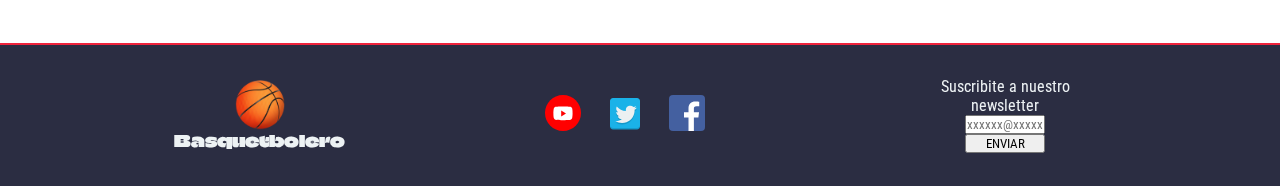
<file: pages/posiciones.html>
<!DOCTYPE html>
<html lang="en">
<head>
    <meta charset="UTF-8">
    <meta http-equiv="X-UA-Compatible" content="IE=edge">
    <meta name="viewport" content="width=device-width, initial-scale=1.0">
    

    <!-- Primary Meta Tags -->
    <title>Posiciones actuales de la NBA | Basquetbolero</title>
    <meta name="title" content="Posiciones actuales de la NBA | Basquetbolero">
    <meta name="description" content="Las posiciones actuales de la liga y los posibles cruces de postemporada">

    <!-- Open Graph / Facebook -->
    <meta property="og:type" content="website">
    <meta property="og:url" content="https://alejandrogarciapiatti.github.io/Basquetbolero_ProyectoCoder/pages/posiciones.html">
    <meta property="og:title" content="Posiciones actuales de la NBA | Basquetbolero">
    <meta property="og:description" content="Las posiciones actuales de la liga y los posibles cruces de postemporada">
    <meta property="og:image" content="https://alejandrogarciapiatti.github.io/Basquetbolero_ProyectoCoder/img/pelota.png">

    <!-- Twitter -->
    <meta property="twitter:card" content="summary_large_image">
    <meta property="twitter:url" content="https://alejandrogarciapiatti.github.io/Basquetbolero_ProyectoCoder/pages/posiciones.html">
    <meta property="twitter:title" content="Posiciones actuales de la NBA | Basquetbolero">
    <meta property="twitter:description" content="Las posiciones actuales de la liga y los posibles cruces de postemporada">
    <meta property="twitter:image" content="https://alejandrogarciapiatti.github.io/Basquetbolero_ProyectoCoder/img/pelota.png">

    <link rel="stylesheet" href="../css/styles.css">
    <link rel="preconnect" href="https://fonts.googleapis.com">
    <link rel="shortcut icon" href="../img/favicon.ico" type="image/x-icon">
<link rel="preconnect" href="https://fonts.gstatic.com" crossorigin>
<link href="https://fonts.googleapis.com/css2?family=Climate+Crisis&family=Roboto+Condensed:wght@300&display=swap" rel="stylesheet">
    
</head>
<body>
    <header class="header">
        <h1 class="header-title">Basquetbolero</h1>
        <img class="header-burger" src="../img/more.png" alt="Icono de apertura de Menu">
        <nav class="nav">
            <ul class="nav-list">
                <li class="nav-list-item"><a href="../index.html">NOTICIAS</a></li>
                <li class="nav-list-item"><a href="./equipos.html">EQUIPOS</a></li>
                <li class="nav-list-item"><a href="./topten.html">TOP</a></li>
                <li class="nav-list-item"><a href="./posiciones.html">POSICIONES</a></li>
                <li class="nav-list-item"><a href="./contacto.html">CONTACTO</a></li>
            </ul>
        </nav>
    </header>

    <nav class="mobile-nav">
        <div class="mobile-nav-cierre">
            <img src="../img/boton-cerrar.png" alt="Icono de cierre de ventana">

        </div>

        <img class="logo-ball" src="../img/pelota.png" alt="pelota animada">

        <ul class="mobile-nav-list">
            <li class="mobile-nav-list-item"><a href="../index.html">NOTICIAS</a></li>
            <li class="mobile-nav-list-item"><a href="./equipos.html">EQUIPOS</a></li>
            <li class="mobile-nav-list-item"><a href="./topten.html">TOP</a></li>
            <li class="mobile-nav-list-item"><a href="./posiciones.html">POSICIONES</a></li>
            <li class="mobile-nav-list-item"><a href="./contacto.html">CONTACTO</a></li>
        </ul>
    </nav>

    <main>

        <section class="about">
            <h2>Basquetbolero</h2>
            <p>La temporada avanza y se definen los cruces de los Playoffs</p>
        </section>
        <hr class="separador"></hr>

        <section class="cuadro-titulo">
            <h2>Cuadro de Playoffs</h2>
            <figure class="contenedor-playoff">
                <img class="cuadro" src="../img/posiciones.png" alt="">
            </figure>
        </section>

        <section class="tabla-posiciones">
            <article>
                <h3>Conferencia Este</h3>
                <table>
                    <thead>
                        <th>EQUIPO</th>
                        <th>V</th>
                        <th>D</th>
                        <th>JD</th>
                        <th>CONFERENCIA</th>
                    </thead>
                    <tbody>
                        <tr>
                            <td>Bucks</td>
                            <td>53</td>
                            <td>20</td>
                            <td>--</td>
                            <td>30-15</td>
                        </tr>
                        <tr>
                            <td>Celtics</td>
                            <td>51</td>
                            <td>23</td>
                            <td>2.5</td>
                            <td>30-16</td>
                        </tr>
                        <tr>
                            <td>Sixers</td>
                            <td>49</td>
                            <td>24</td>
                            <td>4</td>
                            <td>30-16</td>
                        </tr>
                        <tr>
                            <td>Cavaliers</td>
                            <td>47</td>
                            <td>28</td>
                            <td>7</td>
                            <td>31-15</td>
                        </tr>
                        <tr>
                            <td>Knicks</td>
                            <td>42</td>
                            <td>33</td>
                            <td>12</td>
                            <td>28-19</td>
                        </tr>
                        <tr>
                            <td>Heat</td>
                            <td>40</td>
                            <td>34</td>
                            <td>13.5</td>
                            <td>21-24</td>
                        </tr>
                        <tr>
                            <td>Nets</td>
                            <td>39</td>
                            <td>34</td>
                            <td>14</td>
                            <td>26-20</td>
                        </tr>
                        <tr>
                            <td>Hawks</td>
                            <td>36</td>
                            <td>37</td>
                            <td>17</td>
                            <td>22-23</td>
                        </tr>
                        <tr>
                            <td>Raptors</td>
                            <td>36</td>
                            <td>38</td>
                            <td>17.5</td>
                            <td>21-23</td>
                        </tr>
                        <tr>
                            <td>Bulls</td>
                            <td>35</td>
                            <td>38</td>
                            <td>18</td>
                            <td>25-23</td>
                        </tr>
                        <tr>
                            <td>Pacers</td>
                            <td>33</td>
                            <td>41</td>
                            <td>20.5</td>
                            <td>23-23</td>
                        </tr>
                        <tr>
                            <td>Wizards</td>
                            <td>33</td>
                            <td>41</td>
                            <td>20.5</td>
                            <td>19-26</td>
                        </tr>
                        <tr>
                            <td>Magic</td>
                            <td>31</td>
                            <td>43</td>
                            <td>22.5</td>
                            <td>17-28</td>
                        </tr>
                        <tr>
                            <td>Hornets</td>
                            <td>24</td>
                            <td>51</td>
                            <td>30</td>
                            <td>14-34</td>
                        </tr>
                        <tr>
                            <td>Pistons</td>
                            <td>16</td>
                            <td>58</td>
                            <td>37.5</td>
                            <td>7-39</td>
                        </tr>
                    </tbody>
                </table>
            </article>
            
            
            <article>
                <h3>Conferencia Oeste</h3>
                <table>
                    <thead>
                        <th>EQUIPO</th>
                        <th>V</th>
                        <th>D</th>
                        <th>JD</th>
                        <th>CONFERENCIA</th>
                    </thead>
                    <tbody>
                        <tr>
                            <td>Nuggets</td>
                            <td>49</td>
                            <td>24</td>
                            <td>--</td>
                            <td>32-13</td>
                        </tr>
                        <tr>
                            <td>Grizzlies</td>
                            <td>46</td>
                            <td>27</td>
                            <td>3</td>
                            <td>28-19</td>
                        </tr>
                        <tr>
                            <td>Kings</td>
                            <td>44</td>
                            <td>29</td>
                            <td>5</td>
                            <td>28-15</td>
                        </tr>
                        <tr>
                            <td>Clippers</td>
                            <td>39</td>
                            <td>35</td>
                            <td>10.5</td>
                            <td>23-22</td>
                        </tr>
                        <tr>
                            <td>Suns</td>
                            <td>38</td>
                            <td>35</td>
                            <td>11</td>
                            <td>24-20</td>
                        </tr>
                        <tr>
                            <td>Warriors</td>
                            <td>39</td>
                            <td>36</td>
                            <td>11</td>
                            <td>25-20</td>
                        </tr>
                        <tr>
                            <td>Timberwolves</td>
                            <td>37</td>
                            <td>37</td>
                            <td>12.5</td>
                            <td>25-20</td>
                        </tr>
                        <tr>
                            <td>Lakers</td>
                            <td>37</td>
                            <td>37</td>
                            <td>12.5</td>
                            <td>22-24</td>
                        </tr>
                        <tr>
                            <td>Pelicans</td>
                            <td>36</td>
                            <td>37</td>
                            <td>13</td>
                            <td>24-20</td>
                        </tr>
                        <tr>
                            <td>Thunder</td>
                            <td>36</td>
                            <td>38</td>
                            <td>13.5</td>
                            <td>22-25</td>
                        </tr>
                        <tr>
                            <td>Mavericks</td>
                            <td>36</td>
                            <td>38</td>
                            <td>13.5</td>
                            <td>27-23</td>
                        </tr>
                        <tr>
                            <td>Jazz</td>
                            <td>35</td>
                            <td>38</td>
                            <td>14</td>
                            <td>22-23</td>
                        </tr>
                        <tr>
                            <td>Blazers</td>
                            <td>32</td>
                            <td>41</td>
                            <td>17</td>
                            <td>22-21</td>
                        </tr>
                        <tr>
                            <td>Spurs</td>
                            <td>19</td>
                            <td>55</td>
                            <td>30.5</td>
                            <td>7-38</td>
                        </tr>
                        <tr>
                            <td>Rockets</td>
                            <td>18</td>
                            <td>56</td>
                            <td>31.5</td>
                            <td>11-39</td>
                        </tr>
                    </tbody>
                </table>
            </article>
        </section>
        
    </main>
        
    <footer class="footer">
        <ul class="footer-section-list">
            <li class="footer-content">
                <figure class="logo-container">
                    <img class="logo-ball" src=".././img/pelota.png" alt="Logo pelota de basket">
                    <span class="logo-name">Basquetbolero</span>
                </figure>    
            </li>
            <li class="footer-content">
                <ul class="social-list">
                    <li>
                        <a href="https://www.youtube.com/">
                            <img class="social-icon" src=".././img/icon-yt.svg" alt="Youtube">
               </a>         
                    </li>
                    <li>
                        <a href="https://twitter.com/?lang=es">
                            <img class="social-icon" src=".././img/ico-twitter.svg" alt="Twitter">
               </a>         
                    </li>
                    <li>
                        <a href="https://es-la.facebook.com/">
                            <img class="social-icon" src=".././img/ico-fb.svg" alt="Facebook">
               </a>         
                    </li>
                </ul>
            </li>
            <li class="footer-content">
                <form class="newsletter" action="">
                    <label class="email-label" for="email">Suscribite a nuestro newsletter</label>
                    <input type="email" id="email" placeholder="xxxxxx@xxxxx.xxx" name="email">
                    <input type="submit" value="ENVIAR">
                </form>
            </li>
        </ul>
        
    </footer>
    <script src="../scripts/menu.js"></script>
</body>
</html>
</file>
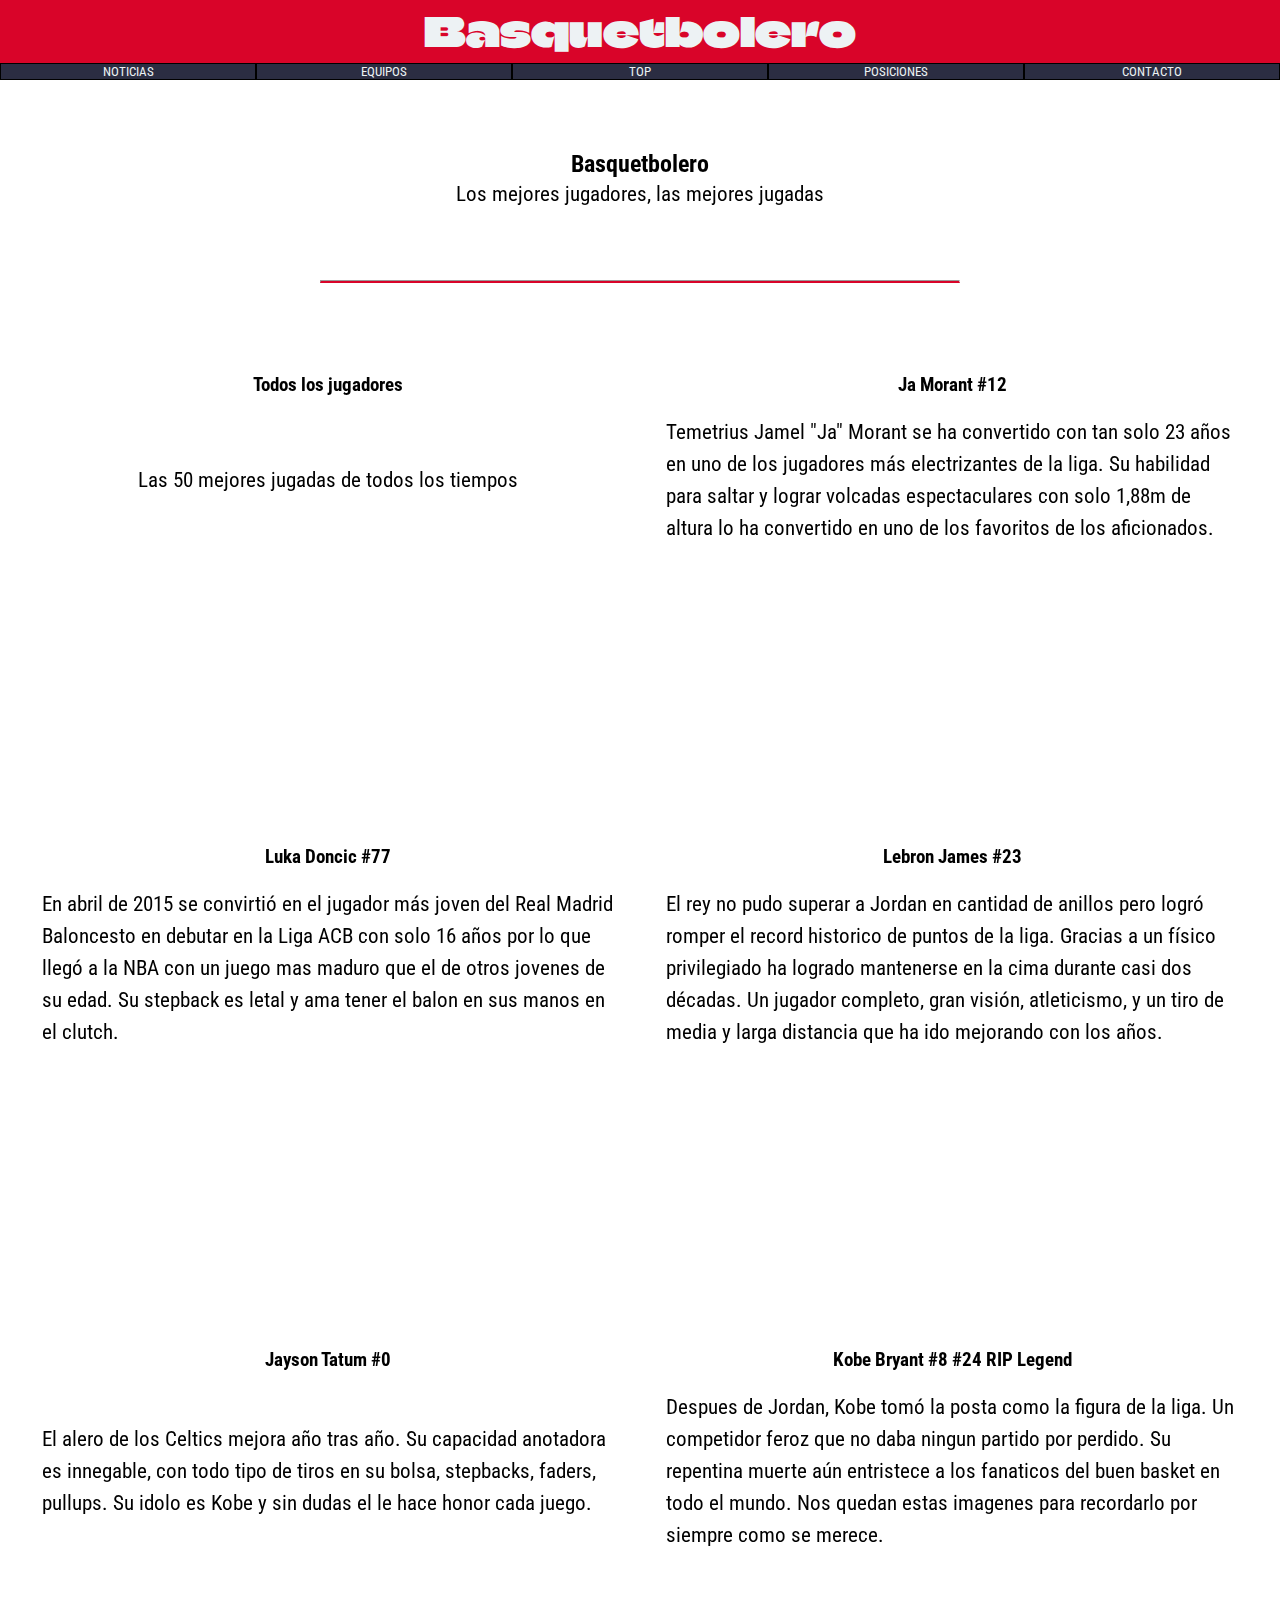
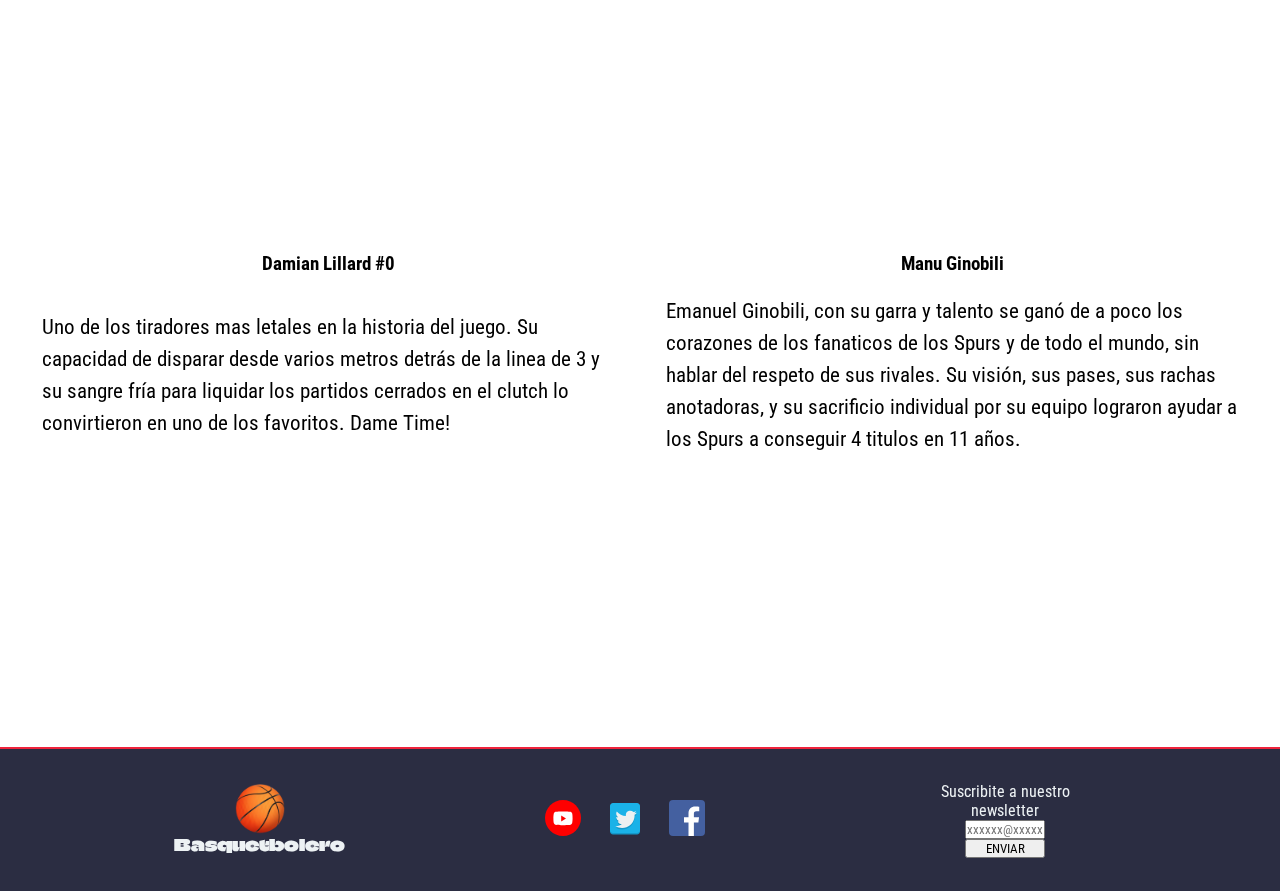
<file: pages/topten.html>
<!DOCTYPE html>
<html lang="en">
<head>
    <meta charset="UTF-8">
    <meta http-equiv="X-UA-Compatible" content="IE=edge">
    <meta name="viewport" content="width=device-width, initial-scale=1.0">
    

    <!-- Primary Meta Tags -->
    <title>Las mejores jugadas en video | Basquetbolero</title>
    <meta name="title" content="Las mejores jugadas en video | Basquetbolero">
    <meta name="description" content="Compilado de jugadas destacadas de los mejores jugadores de la liga como Lebron James, Ja Morant, Luka Doncic y más">

    <!-- Open Graph / Facebook -->
    <meta property="og:type" content="website">
    <meta property="og:url" content="https://alejandrogarciapiatti.github.io/Basquetbolero_ProyectoCoder/pages/topten.html">
    <meta property="og:title" content="Las mejores noticias del mundo NBA">
    <meta property="og:description" content="Compilado de jugadas destacadas de los mejores jugadores de la liga como Lebron James, Ja Morant, Luka Doncic y más">
    <meta property="og:image" content="https://alejandrogarciapiatti.github.io/Basquetbolero_ProyectoCoder/img/pelota.png">

    <!-- Twitter -->
    <meta property="twitter:card" content="summary_large_image">
    <meta property="twitter:url" content="https://alejandrogarciapiatti.github.io/Basquetbolero_ProyectoCoder/pages/topten.html">
    <meta property="twitter:title" content="Las mejores noticias del mundo NBA">
    <meta property="twitter:description" content="Compilado de jugadas destacadas de los mejores jugadores de la liga como Lebron James, Ja Morant, Luka Doncic y más">
    <meta property="twitter:image" content="https://alejandrogarciapiatti.github.io/Basquetbolero_ProyectoCoder/img/pelota.png">

    <link rel="stylesheet" href="../css/styles.css">
    <link rel="preconnect" href="https://fonts.googleapis.com">
    <link rel="shortcut icon" href="../img/favicon.ico" type="image/x-icon">
<link rel="preconnect" href="https://fonts.gstatic.com" crossorigin>
<link href="https://fonts.googleapis.com/css2?family=Climate+Crisis&family=Roboto+Condensed:wght@300&display=swap" rel="stylesheet">
    
</head>
<body>
    <header class="header">
        <h1 class="header-title">Basquetbolero</h1>
        <img class="header-burger" src="../img/more.png" alt="Icono de apertura de Menu">
        <nav class="nav">
            <ul class="nav-list">
                <li class="nav-list-item"><a href="../index.html">NOTICIAS</a></li>
                <li class="nav-list-item"><a href="./equipos.html">EQUIPOS</a></li>
                <li class="nav-list-item"><a href="./topten.html">TOP</a></li>
                <li class="nav-list-item"><a href="./posiciones.html">POSICIONES</a></li>
                <li class="nav-list-item"><a href="./contacto.html">CONTACTO</a></li>
            </ul>
        </nav>
    </header>

    <nav class="mobile-nav">
        <div class="mobile-nav-cierre">
            <img src="../img/boton-cerrar.png" alt="Icono de cierre de ventana">

        </div>

        <img class="logo-ball" src="../img/pelota.png" alt="pelota animada">

        <ul class="mobile-nav-list">
            <li class="mobile-nav-list-item"><a href="../index.html">NOTICIAS</a></li>
            <li class="mobile-nav-list-item"><a href="./equipos.html">EQUIPOS</a></li>
            <li class="mobile-nav-list-item"><a href="./topten.html">TOP</a></li>
            <li class="mobile-nav-list-item"><a href="./posiciones.html">POSICIONES</a></li>
            <li class="mobile-nav-list-item"><a href="./contacto.html">CONTACTO</a></li>
        </ul>
    </nav>
    
    <main class="main">

        <section class="about">
            <h2>Basquetbolero</h2>
            <p>Los mejores jugadores, las mejores jugadas</p>
        </section>
        <hr class="separador"></hr>

        <section class="estrellas">
            <article>
                <h3>Todos los jugadores</h3>
                <p>Las 50 mejores jugadas de todos los tiempos</p>
                <iframe width="560" height="315" src="https://www.youtube.com/embed/UQWUHh3rJFo" title="YouTube video player" frameborder="0" allow="accelerometer; autoplay; clipboard-write; encrypted-media; gyroscope; picture-in-picture; web-share" allowfullscreen></iframe>
            </article>
            <article>
                <h3>Ja Morant #12</h3>
                <p>Temetrius Jamel "Ja" Morant se ha convertido con tan solo 23 años en uno de los jugadores más electrizantes de la liga. Su habilidad para saltar y lograr volcadas espectaculares con solo 1,88m de altura lo ha convertido en uno de los favoritos de los aficionados.</p>
                <iframe width="560" height="315" src="https://www.youtube.com/embed/TTNIXLhWfQ8" title="YouTube video player" frameborder="0" allow="accelerometer; autoplay; clipboard-write; encrypted-media; gyroscope; picture-in-picture; web-share" allowfullscreen></iframe>
            </article>
            <article>
                <h3>Luka Doncic #77</h3>
                <p>En abril de 2015 se convirtió en el jugador más joven del Real Madrid Baloncesto en debutar en la Liga ACB con solo 16 años por lo que llegó a la NBA con un juego mas maduro que el de otros jovenes de su edad. Su stepback es letal y ama tener el balon en sus manos en el clutch.</p>
                <iframe width="560" height="315" src="https://www.youtube.com/embed/am0OOoaOUjs" title="YouTube video player" frameborder="0" allow="accelerometer; autoplay; clipboard-write; encrypted-media; gyroscope; picture-in-picture; web-share" allowfullscreen></iframe>
            </article>
            <article>
                <h3>Lebron James #23</h3>
                <p>El rey no pudo superar a Jordan en cantidad de anillos pero logró romper el record historico de puntos de la liga. Gracias a un físico privilegiado ha logrado mantenerse en la cima durante casi dos décadas. Un jugador completo, gran visión, atleticismo, y un tiro de media y larga distancia que ha ido mejorando con los años.</p>
                <iframe width="560" height="315" src="https://www.youtube.com/embed/uuSj5EW6ELA" title="YouTube video player" frameborder="0" allow="accelerometer; autoplay; clipboard-write; encrypted-media; gyroscope; picture-in-picture; web-share" allowfullscreen></iframe>
            </article>
            <article>
                <h3>Jayson Tatum #0</h3>
                <p>El alero de los Celtics mejora año tras año. Su capacidad anotadora es innegable, con todo tipo de tiros en su bolsa, stepbacks, faders, pullups. Su idolo es Kobe y sin dudas el le hace honor cada juego.</p>
                <iframe width="560" height="315" src="https://www.youtube.com/embed/kZ1zLuFJ08I" title="YouTube video player" frameborder="0" allow="accelerometer; autoplay; clipboard-write; encrypted-media; gyroscope; picture-in-picture; web-share" allowfullscreen></iframe>
            </article>
            <article>
                <h3>Kobe Bryant #8 #24 RIP Legend</h3>
                <p>Despues de Jordan, Kobe tomó la posta como la figura de la liga. Un competidor feroz que no daba ningun partido por perdido. Su repentina muerte aún entristece a los fanaticos del buen basket en todo el mundo. Nos quedan estas imagenes para recordarlo por siempre como se merece.</p>
                <iframe width="560" height="315" src="https://www.youtube.com/embed/OTTWedyp37o" title="YouTube video player" frameborder="0" allow="accelerometer; autoplay; clipboard-write; encrypted-media; gyroscope; picture-in-picture; web-share" allowfullscreen></iframe>
            </article>
            <article>
                <h3>Damian Lillard #0</h3>
                <p>Uno de los tiradores mas letales en la historia del juego. Su capacidad de disparar desde varios metros detrás de la linea de 3 y su sangre fría para liquidar los partidos cerrados en el clutch lo convirtieron en uno de los favoritos. Dame Time!</p>
                <iframe width="560" height="315" src="https://www.youtube.com/embed/5mkDk9CMCPE" title="YouTube video player" frameborder="0" allow="accelerometer; autoplay; clipboard-write; encrypted-media; gyroscope; picture-in-picture; web-share" allowfullscreen></iframe>
            </article>
            <article>
                <h3>Manu Ginobili</h3>
                <p>Emanuel Ginobili, con su garra y talento se ganó de a poco los corazones de los fanaticos de los Spurs y de todo el mundo, sin hablar del respeto de sus rivales. Su visión, sus pases, sus rachas anotadoras, y su sacrificio individual por su equipo lograron ayudar a los Spurs a conseguir 4 titulos en 11 años.</p>
                <iframe width="560" height="315" src="https://www.youtube.com/embed/qnrSWo6rqeM" title="YouTube video player" frameborder="0" allow="accelerometer; autoplay; clipboard-write; encrypted-media; gyroscope; picture-in-picture; web-share" allowfullscreen></iframe>
            </article>
         </section>
    </main>
    <footer class="footer">
        <ul class="footer-section-list">
            <li class="footer-content">
                <figure class="logo-container">
                    <img class="logo-ball" src=".././img/pelota.png" alt="Logo pelota de basket">
                    <span class="logo-name">Basquetbolero</span>
                </figure>    
            </li>
            <li class="footer-content">
                <ul class="social-list">
                    <li>
                        <a href="https://www.youtube.com/">
                            <img class="social-icon" src=".././img/icon-yt.svg" alt="Youtube">
               </a>         
                    </li>
                    <li>
                        <a href="https://twitter.com/?lang=es">
                            <img class="social-icon" src=".././img/ico-twitter.svg" alt="Twitter">
               </a>         
                    </li>
                    <li>
                        <a href="https://es-la.facebook.com/">
                            <img class="social-icon" src=".././img/ico-fb.svg" alt="Facebook">
               </a>         
                    </li>
                </ul>
            </li>
            <li class="footer-content">
                <form class="newsletter" action="">
                    <label class="email-label" for="email">Suscribite a nuestro newsletter</label>
                    <input type="email" id="email" placeholder="xxxxxx@xxxxx.xxx" name="email">
                    <input type="submit" value="ENVIAR">
                </form>
            </li>
        </ul>
        
    </footer>
    <script src="../scripts/menu.js"></script>
</body>
</html>
</file>
<file: css/styles.css>
/* --------RESETEO CSS-------- */
* {
  margin: 0;
  padding: 0;
  box-sizing: border-box;
  font-family: "Roboto condensed", sans-serif;
}

ul {
  list-style-type: none;
}

a {
  text-decoration: none;
}

p:not(.copyright) {
  font-size: 1.3rem;
  line-height: 2rem;
}

.header {
  background-color: #d90429;
  position: fixed;
  width: 100%;
  top: 0px;
  min-height: 80px;
  z-index: 10;
  display: flex;
  justify-content: space-between;
  padding: 0 20px;
  align-items: center;
  color: #edf2f4;
  border-bottom: 10px solid #2b2d42;
}
.header-title {
  text-align: center;
  font-family: "Climate Crisis", cursive;
  font-size: 1.6rem;
}
.header-burger {
  width: 30px;
  cursor: pointer;
}

@media (min-width: 600px) and (max-width: 1199px) {
  .header {
    border-bottom: none;
    justify-content: center;
    padding: 0;
  }
  .header-burger {
    display: none;
  }
  .header-title {
    font-size: 2rem;
    padding-bottom: 10px;
  }
}
/* --------DESKTOP-------- */
@media (min-width: 1200px) {
  .header {
    border-bottom: none;
    justify-content: center;
    padding: 0;
  }
  .header-burger {
    display: none;
  }
  .header-title {
    font-size: 2.5rem;
    padding-bottom: 20px;
  }
}
.nav {
  position: absolute;
  bottom: 0;
  width: 100%;
  z-index: 15;
  display: none;
}
.nav-list {
  display: flex;
  gap: 0;
}
.nav-list-item {
  border: 1px solid black;
  width: 20%;
  text-align: center;
  background-color: #2b2d42;
}
.nav-list-item:hover {
  background-color: #8d99ae;
  border-color: #edf2f4;
  color: #2b2d42;
}
.nav-list-item a {
  text-decoration: none;
  color: #edf2f4;
  font-size: 0.8rem;
  display: block;
}

@media (min-width: 600px) and (max-width: 1199px) {
  .nav {
    display: block;
  }
}
/* --------DESKTOP-------- */
@media (min-width: 1200px) {
  .nav {
    display: block;
  }
}
.mobile-nav {
  position: fixed;
  width: 100%;
  height: 100vh;
  left: 0;
  top: 0;
  background-color: #3f415a;
  z-index: -5;
  border: 2px solid #edf2f4;
  opacity: 0;
  transition: opacity 1s;
}
.mobile-nav-list {
  height: 100%;
  display: flex;
  flex-direction: column;
  justify-content: center;
  align-items: center;
}
.mobile-nav-list-item {
  padding: 1.5em;
  color: #edf2f4;
}
.mobile-nav-list-item a {
  color: #edf2f4;
  font-weight: 700;
}
.mobile-nav-list-item a:hover {
  border-bottom: 1px solid #d90429;
  color: #fff;
  background-color: #2b2d42;
}
.mobile-nav-cierre {
  position: absolute;
  width: 50px;
  height: 50px;
  right: 0;
  padding-right: 70px;
  cursor: pointer;
}
.mobile-nav-cierre img {
  width: 30px;
  margin: 20px;
}

.about {
  height: 80px;
  margin-top: 150px;
}
.about h2, .about p {
  text-align: center;
}
.about-form {
  height: 125px;
  margin-top: 150px;
}
.about-form h2, .about-form p {
  text-align: center;
}

.separador {
  position: relative;
  width: 50%;
  left: 25%;
  border-bottom: 2px solid #d90429;
  margin-bottom: 50px;
  margin-top: 50px;
}

.copyright {
  position: absolute;
  width: 100%;
  bottom: 0;
  background-color: #000000;
  color: #edf2f4;
  padding: 0 0.2em;
}

.footer {
  background-color: #2b2d42;
  border-top: 2px solid #ef233c;
  min-height: 100px;
  width: 100%;
}
.footer-section-list {
  display: flex;
  flex-direction: column;
  justify-content: space-around;
  align-items: space-between;
  padding-top: 20px;
  padding-bottom: 20px;
}
.footer-section-list .footer-content {
  padding: 0.8em;
}
.footer-section-list .footer-content .logo-container {
  display: flex;
  flex-direction: column;
  align-items: center;
}
.footer-section-list .footer-content .logo-container .logo-ball {
  width: 50px;
  text-align: center;
}
.footer-section-list .footer-content .logo-container .logo-name {
  color: #edf2f4;
  font-family: "Climate Crisis", cursive;
}
.footer-section-list .footer-content .social-list {
  display: flex;
  align-items: center;
  justify-content: space-evenly;
}
.footer-section-list .footer-content .social-list .social-icon {
  width: 36px;
}
.footer-section-list .footer-content .newsletter {
  display: flex;
  flex-direction: column;
  padding: 0 10%;
  justify-content: center;
  align-items: center;
}
.footer-section-list .footer-content .newsletter input {
  width: 50%;
}
.footer-section-list .footer-content .newsletter .email-label {
  color: #edf2f4;
  text-align: center;
}

@media (min-width: 600px) and (max-width: 1199px) {
  .footer-section-list {
    flex-direction: row;
    align-items: center;
    justify-content: space-around;
  }
  .social-list li {
    padding: 0.8em;
  }
  .newsletter input {
    width: 100%;
  }
}
/* --------DESKTOP-------- */
@media (min-width: 1200px) {
  .footer-section-list {
    flex-direction: row;
    align-items: center;
    justify-content: space-evenly;
  }
  .footer-section-list li {
    width: 1fr;
  }
  .social-list li {
    padding: 0.8em;
  }
  .newsletter input {
    width: 100%;
  }
}
.noticias-contenedor h2 {
  text-align: center;
}

.noticias {
  display: flex;
  flex-direction: column;
}

.article-box-outer {
  display: inline-block;
  margin: 20px;
  border: 1px solid #d90429;
  border-top: 2px solid #ef233c;
}
.article-box-outer a {
  text-decoration: none;
  color: #2b2d42;
}
.article-box-outer a h3 {
  padding: 0.8em 0;
}

.article-image {
  width: 100%;
  height: 300px;
  object-fit: cover;
  object-position: 80% 10%;
}

.article-box-inner {
  position: relative;
}

@media (min-width: 600px) and (max-width: 1199px) {
  .noticias {
    display: grid;
    grid-template-columns: repeat(2, 1fr);
  }
}
/* --------DESKTOP-------- */
@media (min-width: 1200px) {
  .noticias {
    display: grid;
    grid-template-columns: repeat(3, 1fr);
  }
}
.historia-liga {
  display: flex;
  flex-direction: column;
  padding: 0 1em;
}
.historia-liga h3 {
  align-self: center;
}
.historia-liga p {
  padding: 1em 0;
}
.historia-liga figure {
  position: relative;
}
.historia-liga img {
  width: 100%;
}
.historia-liga figcaption {
  position: absolute;
  width: 100%;
  bottom: 0;
  background-color: #000000;
  color: #edf2f4;
  font-size: 0.8rem;
}

@media (min-width: 600px) {
  .historia-liga figure {
    width: 50%;
  }
}
@media (min-width: 1200px) {
  .historia-liga figure {
    width: 30%;
  }
}
/* --------CONFERENCIAS-------- */
.equipos-title {
  text-align: center;
}

.team-logo {
  width: 100px;
  text-align: center;
}

.east {
  position: relative;
}
.east h3 {
  text-align: center;
  padding: 1em 0;
}
.east ul {
  display: grid;
  grid-template-columns: repeat(2, 1fr);
  justify-items: center;
  align-items: center;
  padding: 2em 0;
  row-gap: 1em;
  margin-bottom: 3em;
}
.east ul li {
  position: relative;
}

.heat {
  width: 200px;
}

.west h3 {
  text-align: center;
  padding: 1em 0;
}
.west ul {
  display: grid;
  grid-template-columns: repeat(2, 1fr);
  justify-items: center;
  align-items: center;
  padding: 2em 0;
  row-gap: 1em;
  margin-bottom: 3em;
}
.west ul li {
  position: relative;
}

.contenedor-info {
  height: 100vh;
  width: 100vw;
  background-color: rgba(43, 45, 66, 0.8666666667);
  display: inline-block;
  position: fixed;
  left: 0;
  top: 0;
  z-index: -5;
  opacity: 0;
  transition: opacity 0.4s;
  padding: 30px;
  display: flex;
  justify-content: end;
  align-items: start;
}
.contenedor-info .contenedor-info-inner {
  position: absolute;
  height: 60%;
  width: 60%;
  background-color: #d90429;
  left: 20%;
  top: 20%;
  border: 2px solid #edf2f4;
  display: flex;
  justify-content: center;
  align-items: center;
}
.contenedor-info .contenedor-info-cierre {
  width: 30px;
}

.contenedor-info-estilo {
  width: 100%;
  height: 80%;
  display: flex;
  flex-direction: column;
  justify-content: space-between;
  align-items: center;
}
.contenedor-info-estilo .info-hawks, .contenedor-info-estilo .info-celtics, .contenedor-info-estilo .info-bulls, .contenedor-info-estilo .info-cavs, .contenedor-info-estilo .info-pistons, .contenedor-info-estilo .info-pacers, .contenedor-info-estilo .info-heat, .contenedor-info-estilo .info-bucks, .contenedor-info-estilo .info-hornets, .contenedor-info-estilo .info-knicks, .contenedor-info-estilo .info-nets, .contenedor-info-estilo .info-raptors, .contenedor-info-estilo .info-sixers, .contenedor-info-estilo .info-wizards, .contenedor-info-estilo .info-magic, .contenedor-info-estilo .info-blazers, .contenedor-info-estilo .info-clippers, .contenedor-info-estilo .info-kings, .contenedor-info-estilo .info-grizzlies, .contenedor-info-estilo .info-jazz, .contenedor-info-estilo .info-lakers, .contenedor-info-estilo .info-mavs, .contenedor-info-estilo .info-nuggets, .contenedor-info-estilo .info-pelicans, .contenedor-info-estilo .info-rockets, .contenedor-info-estilo .info-spurs, .contenedor-info-estilo .info-suns, .contenedor-info-estilo .info-thunder, .contenedor-info-estilo .info-warriors, .contenedor-info-estilo .info-wolves {
  width: 100%;
  padding: 20px;
  display: block;
  position: relative;
  top: 0;
  left: 0;
  background-color: rgba(237, 242, 244, 0.9333333333);
  color: #000000;
  font-weight: 800;
}
.contenedor-info-estilo .team__info h4 {
  text-align: center;
  padding: 10px;
}

.team__info {
  width: 150px;
  height: auto;
  background-color: #3f415a;
  border: solid 1px #d90429;
  color: #edf2f4;
  position: absolute;
  z-index: 5;
  top: 130px;
  left: -20px;
  display: none;
}

@media (max-width: 599px) {
  .east ul li figure, .west ul li figure {
    display: grid;
    grid-template-rows: repeat(2, 1fr);
    justify-items: center;
    width: 100%;
    align-items: center;
  }
}
@media (min-width: 600px) and (max-width: 1199px) {
  .east ul, .west ul {
    grid-template-columns: repeat(3, 1fr);
  }
}
@media (min-width: 1200px) {
  .east ul, .west ul {
    grid-template-columns: repeat(4, 1fr);
  }
}
.estrellas {
  display: flex;
  flex-direction: column;
  align-items: center;
  justify-content: center;
  padding: 1em;
}
.estrellas article {
  display: flex;
  flex-direction: column;
  align-items: center;
  padding: 1em;
  width: 100%;
}
.estrellas article h3 {
  padding: 0.5em;
}
.estrellas article iframe {
  width: 100%;
  height: 250px;
}
.estrellas article p {
  padding: 0.5em;
}

@media (min-width: 600px) and (max-width: 1199px) {
  .estrellas article iframe {
    height: 400px;
  }
}
@media (min-width: 1200px) {
  .estrellas {
    display: grid;
    grid-template-columns: repeat(2, 1fr);
  }
  .estrellas article {
    justify-content: space-between;
    height: 100%;
  }
}
.cuadro-titulo h2, .contenedor-playoff {
  text-align: center;
  margin-top: 20px;
  margin-bottom: 50px;
  padding: 1em;
}

.cuadro {
  width: 100%;
}

.tabla-posiciones {
  margin-top: 25px;
  display: flex;
  flex-direction: column;
  justify-content: center;
  margin-bottom: 75px;
  padding: 1em;
}
.tabla-posiciones article {
  text-align: center;
  display: flex;
  flex-direction: column;
  padding: 1em 0;
}
.tabla-posiciones thead {
  background-color: #8d99ae;
}
.tabla-posiciones th {
  background-color: #d90429;
  border: 2px solid #2b2d42;
  color: #edf2f4;
}
.tabla-posiciones tr {
  background-color: #2b2d42;
  color: #edf2f4;
}
.tabla-posiciones tr:nth-child(even) {
  background-color: #edf2f4;
  color: #2b2d42;
}

@media (min-width: 1200px) {
  .tabla-posiciones {
    display: grid;
    grid-template-columns: repeat(2, 1fr);
    gap: 1em;
  }
}
.about-form {
  margin-bottom: 8em;
}
.about-form p {
  padding: 0.5em 1em;
}

.formulario form {
  display: flex;
  flex-direction: column;
  justify-content: center;
  align-items: center;
  margin-bottom: 50px;
}
.formulario form fieldset {
  width: 100%;
  display: flex;
  border: none;
  justify-content: space-between;
  padding: 1em;
}
.formulario input {
  width: 200px;
  text-align: right;
}

.submit input {
  width: 100%;
  text-align: center;
  background-color: #2b2d42;
  color: #edf2f4;
  border: 1px solid #d90429;
}
.submit input:hover {
  background-color: #3f415a;
}

.text-area textarea {
  width: 100%;
  resize: none;
}

.asunto select {
  width: 200px;
  text-align: right;
}

@media (min-width: 600px) and (max-width: 1199px) {
  .formulario form fieldset {
    width: 55%;
  }
}
@media (min-width: 1200px) {
  .formulario form fieldset {
    width: 30%;
  }
}
.main__noticia {
  display: flex;
  flex-direction: column;
  padding: 1em;
}
.main__noticia article {
  display: flex;
  flex-direction: column;
}
.main__noticia article figure {
  position: relative;
}
.main__noticia article img {
  width: 100%;
}
.main__noticia article p:not(.copyright) {
  padding: 1.5em 0;
}
.main__noticia article h3 {
  padding: 1em 0;
}

@media (min-width: 600px) and (max-width: 1199px) {
  .main__noticia article figure {
    width: 300px;
  }
}
@media (min-width: 1200px) {
  .main__noticia article figure {
    width: 600px;
  }
}

/*# sourceMappingURL=styles.css.map */
</file>
